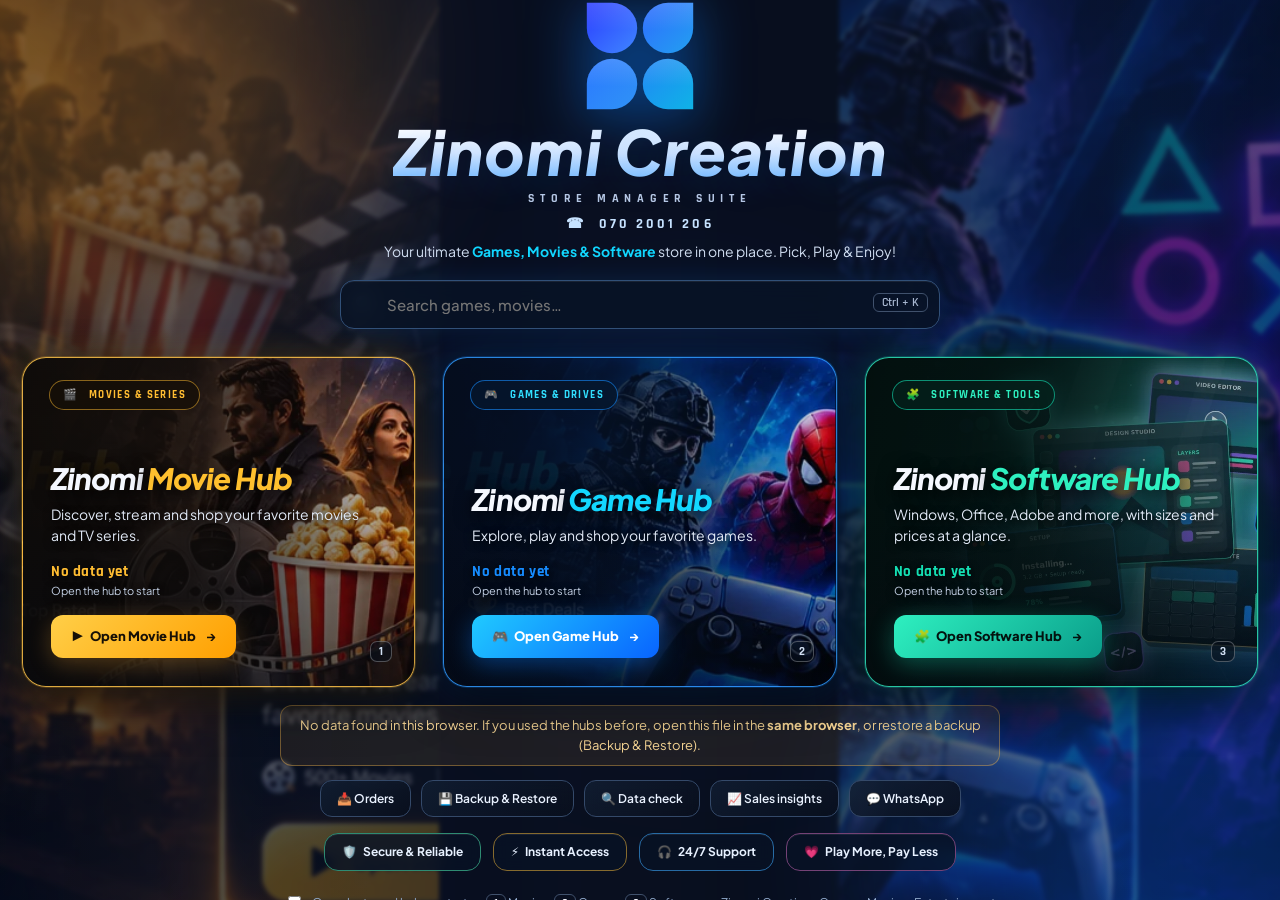
<file: index.html>
<!DOCTYPE html>
<html lang="en"><head><meta charset="UTF-8"><meta name="viewport" content="width=device-width,initial-scale=1,viewport-fit=cover">
<title>Zinomi Creation — Store Manager Suite</title>
<link href="https://fonts.googleapis.com/css2?family=Cinzel:wght@700;900&family=Plus+Jakarta+Sans:wght@400;500;600;700&family=Rajdhani:wght@600;700&display=swap" rel="stylesheet">
<link rel="icon" type="image/svg+xml" href="images/favicon.svg">


<link rel="stylesheet" href="css/launcher.css">
</head><body>
<div class="bg"><i></i><i></i><i></i></div>
<main id="home">
 <div class="top"><div class="mark"><svg class="logoSvg" viewBox="0 0 400 400" xmlns="http://www.w3.org/2000/svg" role="img" aria-label="Zinomi Creation logo"><defs><linearGradient id="hg1" x1="0" y1="0" x2="1" y2="1"><stop offset="0" stop-color="#2a3cff"/><stop offset="1" stop-color="#3f86ff"/></linearGradient><linearGradient id="hg2" x1="0" y1="0" x2="1" y2="1"><stop offset="0" stop-color="#2f6bff"/><stop offset="1" stop-color="#22a0f0"/></linearGradient><linearGradient id="hg3" x1="0" y1="0" x2="1" y2="1"><stop offset="0" stop-color="#2b78ff"/><stop offset="1" stop-color="#2f93f6"/></linearGradient><linearGradient id="hg4" x1="0" y1="0" x2="1" y2="1"><stop offset="0" stop-color="#2186f6"/><stop offset="1" stop-color="#0fb3e6"/></linearGradient><linearGradient id="hgl" x1="0" y1="0" x2="0" y2="1"><stop offset="0" stop-color="#fff" stop-opacity=".14"/><stop offset=".55" stop-color="#fff" stop-opacity="0"/></linearGradient></defs><g class="pt tl"><path d="M10 10L100.0 10A90.0 90.0 0 0 1 190 100.0A90.0 90.0 0 0 1 100.0 190A90.0 90.0 0 0 1 10 100.0Z" fill="url(#hg1)"/><path d="M10 10L100.0 10A90.0 90.0 0 0 1 190 100.0A90.0 90.0 0 0 1 100.0 190A90.0 90.0 0 0 1 10 100.0Z" fill="url(#hgl)"/></g><g class="pt tr"><path d="M390 10L390 100.0A90.0 90.0 0 0 1 300.0 190A90.0 90.0 0 0 1 210 100.0A90.0 90.0 0 0 1 300.0 10Z" fill="url(#hg2)"/><path d="M390 10L390 100.0A90.0 90.0 0 0 1 300.0 190A90.0 90.0 0 0 1 210 100.0A90.0 90.0 0 0 1 300.0 10Z" fill="url(#hgl)"/></g><g class="pt bl"><path d="M10 390L10 300.0A90.0 90.0 0 0 1 100.0 210A90.0 90.0 0 0 1 190 300.0A90.0 90.0 0 0 1 100.0 390Z" fill="url(#hg3)"/><path d="M10 390L10 300.0A90.0 90.0 0 0 1 100.0 210A90.0 90.0 0 0 1 190 300.0A90.0 90.0 0 0 1 100.0 390Z" fill="url(#hgl)"/></g><g class="pt br"><path d="M390 390L300.0 390A90.0 90.0 0 0 1 210 300.0A90.0 90.0 0 0 1 300.0 210A90.0 90.0 0 0 1 390 300.0Z" fill="url(#hg4)"/><path d="M390 390L300.0 390A90.0 90.0 0 0 1 210 300.0A90.0 90.0 0 0 1 300.0 210A90.0 90.0 0 0 1 390 300.0Z" fill="url(#hgl)"/></g></svg></div><h1>Zinomi Creation</h1><p class="tag">Store Manager Suite</p><p class="tel">☎ &nbsp;070 2001 206</p><p class="sub">Your ultimate <strong>Games, Movies &amp; Software</strong> store in one place. Pick, Play &amp; Enjoy!</p></div>
 <div class="gs"><input id="gsq" type="text" placeholder="Search games, movies…" autocomplete="off"><kbd>Ctrl + K</kbd><div class="gr" id="gsr"></div></div>
 <div class="cards">
  <button class="card m" data-app="m"><span class="pill">🎬 &nbsp; MOVIES &amp; SERIES</span><h2>Zinomi <span>Movie Hub</span></h2><p>Discover, stream and shop your favorite movies and TV series.</p><span class="live" id="liveM"></span><span class="go">▶ &nbsp; Open Movie Hub <b>→</b></span><span class="kbd">1</span></button>
  <button class="card g" data-app="g"><span class="pill">🎮 &nbsp; GAMES &amp; DRIVES</span><h2>Zinomi <span>Game Hub</span></h2><p>Explore, play and shop your favorite games.</p><span class="live" id="liveG"></span><span class="go">🎮 &nbsp; Open Game Hub <b>→</b></span><span class="kbd">2</span></button>
  <button class="card s" data-app="s"><span class="pill">🧩 &nbsp; SOFTWARE &amp; TOOLS</span><h2>Zinomi <span>Software Hub</span></h2><p>Windows, Office, Adobe and more, with sizes and prices at a glance.</p><span class="live" id="liveS"></span><span class="go">🧩 &nbsp; Open Software Hub <b>→</b></span><span class="kbd">3</span></button>
 </div>
 <div class="hint" id="hint">No data found in this browser. If you used the hubs before, open this file in the <b>same browser</b>, or restore a backup (Backup &amp; Restore).</div>
 <div class="tools"><button class="tool" id="tO">📥 Orders<span class="nb" id="nb"></span></button><button class="tool" id="tB">💾 Backup &amp; Restore</button><button class="tool" id="tD">🔍 Data check</button><button class="tool" id="tS">📈 Sales insights</button><button class="tool" id="tW">💬 WhatsApp</button></div>
 <div class="service-row"><span class="service">🛡️ &nbsp; Secure &amp; Reliable</span><span class="service">⚡ &nbsp; Instant Access</span><span class="service">🎧 &nbsp; 24/7 Support</span><span class="service">💗 &nbsp; Play More, Pay Less</span></div>
 <div class="foot"><label><input type="checkbox" id="skip"> Open last used hub on start</label><span><kbd>1</kbd> Movies &nbsp; <kbd>2</kbd> Games &nbsp; <kbd>3</kbd> Software</span><span>Zinomi Creation · Games · Movies · Entertainment</span></div>
</main>
<div id="app"></div><div id="mod"></div><div id="load"><div></div></div>
<div id="dock"><button id="dH" title="Back to menu">⌂ Menu</button><button id="dM">🎬 Movies</button><button id="dG">🎮 Games</button><button id="dS">🧩 Software</button></div>
<script src="js/launcher.js"></script>
</body></html>
</file>
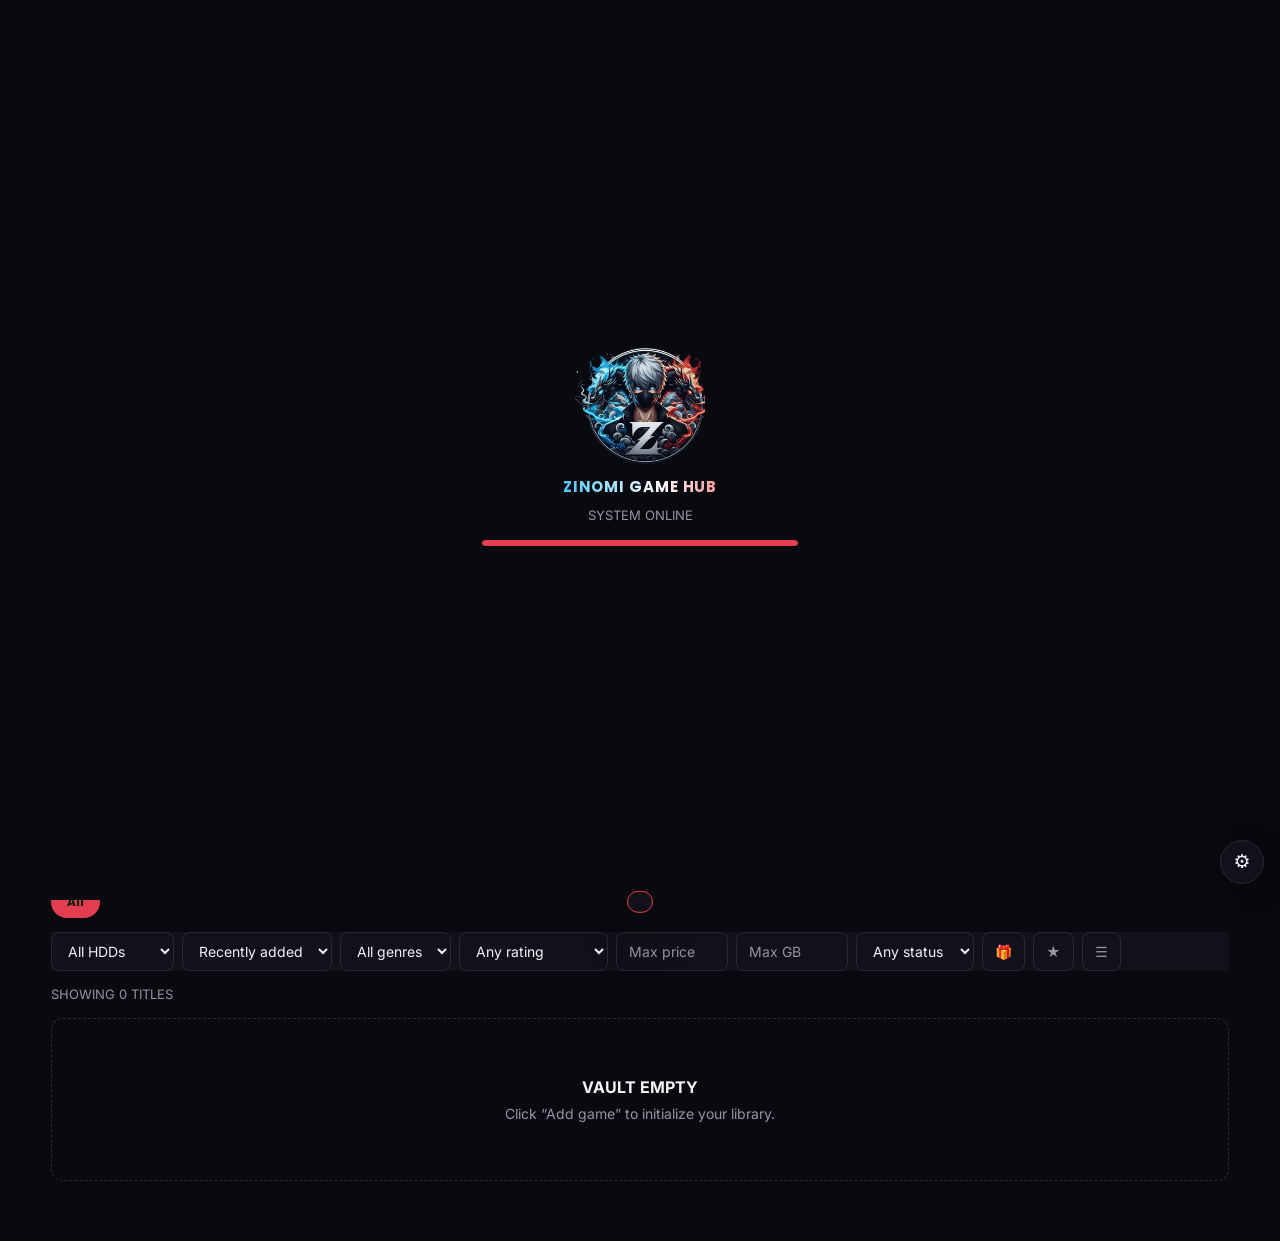
<file: games.html>
<!DOCTYPE html>
<html lang="en">
<head>
<meta charset="UTF-8">
<meta name="viewport" content="width=device-width,initial-scale=1">
<link rel="icon" type="image/svg+xml" href="images/favicon.svg">
<title>Zinomi Game Hub</title>
<link rel="preconnect" href="https://fonts.googleapis.com">
<link rel="preconnect" href="https://fonts.gstatic.com" crossorigin>
<link href="https://fonts.googleapis.com/css2?family=Inter:wght@400;500;600;700&family=Poppins:wght@500;600;700&family=Rajdhani:wght@600;700&display=swap" rel="stylesheet">


<link rel="stylesheet" href="css/games.css">
</head>
<body class="locked">
<div class="app">
<aside class="sidebar panel">
 <div class="brand">
  <div class="zlogo-wrap"><img class="zlogo" src="images/game-hub-logo.png" alt="Zinomi Game Hub logo"><div class="zname"><strong>Zinomi Game Hub</strong></div></div>
 </div>
 <nav>
  <button class="nav-btn active" data-tab="library"><span><svg viewBox="0 0 24 24"><rect x="3" y="3" width="7" height="7" rx="1"/><rect x="14" y="3" width="7" height="7" rx="1"/><rect x="3" y="14" width="7" height="7" rx="1"/><rect x="14" y="14" width="7" height="7" rx="1"/></svg></span> Library</button>
  <button class="nav-btn cart-open"><span><svg viewBox="0 0 24 24"><circle cx="9" cy="20" r="1.2"/><circle cx="18" cy="20" r="1.2"/><path d="M2 3h3l2.6 12.4a1 1 0 0 0 1 .8h8.8a1 1 0 0 0 1-.8L20 8H6"/></svg></span> My Cart <i class="cart-badge" hidden>0</i></button>
  <button class="nav-btn admin" data-tab="adding"><span><svg viewBox="0 0 24 24"><path d="M12 5v14M5 12h14"/></svg></span> Add / Edit</button>
  <button class="nav-btn admin" data-tab="drives"><span><svg viewBox="0 0 24 24"><rect x="3" y="13" width="18" height="7" rx="2"/><path d="M5 13l2-8h10l2 8M7 16.5h.01"/></svg></span> Drives</button>
  <button class="nav-btn admin" data-tab="stats"><span><svg viewBox="0 0 24 24"><path d="M4 20V10M10 20V4M16 20v-7M22 20H2"/></svg></span> Insights</button>
  <button class="nav-btn admin" data-tab="ratings"><span><svg viewBox="0 0 24 24"><path d="m12 3 2.7 5.5 6.1.9-4.4 4.3 1 6.1-5.4-2.9-5.4 2.9 1-6.1-4.4-4.3 6.1-.9z"/></svg></span> Game Ratings</button>
 </nav>
 <div class="side-title admin">Manage</div>
 <button class="nav-btn" id="clientBtn"><span><svg viewBox="0 0 24 24"><circle cx="12" cy="8" r="4"/><path d="M4 21a8 8 0 0 1 16 0"/></svg></span> <b id="clientLbl" style="font-weight:700">Client Mode</b></button>
 <button class="nav-btn admin" id="backupBtn"><span><svg viewBox="0 0 24 24"><path d="M12 4v12m-5-5 5 5 5-5M5 20h14"/></svg></span> Back up data</button>
 <button class="nav-btn admin" id="restoreBtn"><span><svg viewBox="0 0 24 24"><path d="M12 16V4m-5 5 5-5 5 5M5 20h14"/></svg></span> Restore data</button>
 <button class="nav-btn admin" id="csvBtn"><span><svg viewBox="0 0 24 24"><path d="M14 3H7a2 2 0 0 0-2 2v14a2 2 0 0 0 2 2h10a2 2 0 0 0 2-2V8z"/><path d="M14 3v5h5"/></svg></span> Export CSV</button>
 <button class="nav-btn admin" id="impBtn"><span><svg viewBox="0 0 24 24"><path d="M12 16V4m-5 5 5-5 5 5M5 20h14"/></svg></span> Import details (CSV)</button>
 <input type="file" id="impFile" accept=".csv,text/csv" hidden>
 <button class="nav-btn admin" id="catBtn"><span><svg viewBox="0 0 24 24"><circle cx="12" cy="12" r="9"/><path d="M3 12h18M12 3a14 14 0 0 1 0 18M12 3a14 14 0 0 0 0 18"/></svg></span> Export Catalog</button>
  <button class="nav-btn admin" id="pdfBtn"><span><svg viewBox="0 0 24 24"><path d="M14 3H7a2 2 0 0 0-2 2v14a2 2 0 0 0 2 2h10a2 2 0 0 0 2-2V8z"/><path d="M14 3v5h5M9 13h6M9 17h4"/></svg></span> PDF Catalog</button>
 <button class="nav-btn" id="sfxBtn"><span><svg viewBox="0 0 24 24"><path d="M4 9v6h4l5 4V5L8 9zM17 8a5 5 0 0 1 0 8"/></svg></span> Sound on</button>
 <button class="nav-btn" id="themeBtn"><span><svg viewBox="0 0 24 24"><circle cx="12" cy="12" r="9"/><path d="M12 3v18" /><path d="M12 3a9 9 0 0 1 0 18z" fill="currentColor"/></svg></span> Theme</button>
  <button class="nav-btn" id="fsBtn"><span><svg viewBox="0 0 24 24"><path d="M4 9V4h5M20 9V4h-5M4 15v5h5M20 15v5h-5"/></svg></span> Fullscreen</button>
 <button class="nav-btn admin" id="shopBtn"><span><svg viewBox="0 0 24 24"><path d="M4 9l1.5-5h13L20 9M4 9v11h16V9M4 9a2.7 2.7 0 0 0 5.3 0 2.7 2.7 0 0 0 5.4 0A2.7 2.7 0 0 0 20 9M10 20v-5h4v5"/></svg></span> Shop Settings</button>
 <button class="nav-btn admin" id="lockBtn"><span><svg viewBox="0 0 24 24"><rect x="5" y="11" width="14" height="10" rx="2"/><path d="M8 11V7a4 4 0 0 1 8 0v4"/></svg></span> Lock Hub</button>
 <button class="nav-btn admin" id="pwBtn"><span><svg viewBox="0 0 24 24"><circle cx="8" cy="15" r="4"/><path d="M11 12l9-9m-3 3 3 3"/></svg></span> Access Key</button>
 <button class="nav-btn admin" id="shrinkBtn"><span><svg viewBox="0 0 24 24"><path d="M4 7h16M10 11v6m4-6v6M6 7l1 13h10l1-13M9 7V4h6v3"/></svg></span> Free Up Space</button>
 <div class="sys admin"><b>Browser storage</b><span id="storTxt">checking…</span><div class="bar" style="margin-top:6px"><i id="storBar" style="width:2%"></i></div></div>
 <input type="file" id="importFile" accept="application/json" hidden>
 <div class="sys admin"><b><i class="pulse-dot"></i> Saved locally</b>Data stays in this browser. Back up regularly.</div>
</aside>

<main class="main">
 <header class="topbar">
  <div><h1 id="shopTitle">Zinomi Game Hub</h1><div class="sub">Your gaming library · RAWG-powered ratings</div></div>
  <div class="actions">
   <button class="btn admin" id="ratingsOpenBtn" title="Open the game ratings dashboard">⭐ Game Ratings</button>
   <button class="btn buy cart-btn cart-open" title="Open cart">Cart <i class="cart-badge" hidden>0</i></button>
   <button class="btn cyber" id="randomBtn" title="Pick a random game">Surprise me</button>
   <button class="btn primary admin" id="addBtn">Add game</button>
  </div>
 </header>
 <div id="heroTop">
  <div class="hero" id="hero" hidden></div>
  <div id="heroRowWrap" hidden><div class="row-t">Continue Playing</div><div class="hero-row" id="heroRow"></div></div>
  <div id="moreRows"></div>
 </div>
 <div class="client-banner">👋 Browse the games and tap <b>Add to cart</b> on the ones you want. When you are done, open your cart and send the order.</div>
 <section class="stats">
  <div class="stat"><b id="totalCount">0</b><span>Total games</span></div>
  <div class="stat"><b id="totalSize">0 GB</b><span>Total size</span></div>
  <div class="stat"><b id="totalValue">Rs. 0</b><span>Total value</span></div>
  <div class="stat"><b id="unassigned">0</b><span>Unassigned</span></div>
 </section>

 <section class="section active" id="library">
  <div class="toolbar">
   <input id="search" placeholder="⌕ Search title, notes, platform, HDD…  [Press /]">
   <select id="diskFilter" class="admin"></select>
   <select id="sort">
    <option value="new">Recently added</option><option value="az">Name A–Z</option><option value="za">Name Z–A</option>
    <option value="price">Price ↑</option><option value="pricedesc">Price ↓</option><option value="size">Size ↑</option><option value="sizedesc">Size ↓</option><option value="ratingdesc">RAWG rating ↓</option><option value="personaldesc">My rating ↓</option>
   </select>
   <select id="genreFilter"><option value="">All genres</option></select>
   <select id="minRatingFilter" title="Minimum RAWG rating"><option value="0">Any rating</option><option value="6">RAWG 6+</option><option value="7">RAWG 7+</option><option value="8">RAWG 8+</option><option value="9">RAWG 9+</option><option value="-1">Not rated (N/A)</option></select>
   <input id="maxPrice" class="rng" type="number" min="0" placeholder="Max price">
   <input id="maxSize" class="rng" type="number" min="0" placeholder="Max GB">
   <select id="statusFilter" class="admin"><option value="">Any status</option><option value="backlog">Backlog</option><option value="playing">Playing</option><option value="completed">Completed</option></select>
   <button class="chip w admin" id="wishOnly" title="Wishlist (not owned yet)">🎁</button>
   <button class="chip admin" id="favOnly" title="Favorites only">★</button>
   <button class="chip" id="viewBtn" title="Toggle grid / list">☰</button>
  </div>
  <div class="count" id="resultCount"></div>
  <div class="game-grid" id="gameGrid"></div>
  <div class="empty" id="empty" hidden></div>
 </section>

 <section class="section" id="sales">
  <h2 class="t">Sales log</h2>
  <p class="sub" style="margin-top:-6px;margin-bottom:14px">Orders sent from this device appear here as <b>Pending</b>. Tap ✓ once the client has paid. Only confirmed sales count in the totals.</p>
  <div class="stats" id="salesStats"></div>
  <div class="actions" style="margin-bottom:12px"><button class="btn small" id="saleAdd">+ Add sale</button><button class="btn small" id="saleCsv">Export CSV</button><button class="btn small" id="saleClear">Clear all</button></div>
  <div class="panel pad"><div id="salesList"></div></div>
 </section>

 <section class="section" id="drives">
  <h2 class="t">Storage drives</h2>
  <p class="sub" style="margin-top:-6px;margin-bottom:14px">Select a drive to filter your library. Click ✎ to set its capacity.</p>
  <div class="hdd-grid" id="hddSummary"></div>
  <div class="actions"><button class="btn small" id="addHdd">Add drive</button></div>
 </section>

 <section class="section" id="stats">
  <div class="two">
   <div class="panel pad"><h2 class="t">Largest installs</h2><div id="topSize"></div></div>
   <div class="panel pad"><h2 class="t">Highest value</h2><div id="topPrice"></div></div>
   <div class="panel pad"><h2 class="t">Games per drive</h2><div id="perHdd"></div></div>
   <div class="panel pad"><h2 class="t">Library insights</h2><div id="insights"></div></div>
  </div>
 </section>

 <section class="section" id="ratings">
  <div class="panel pad" style="margin-bottom:16px">
   <div style="display:flex;justify-content:space-between;gap:14px;align-items:center;flex-wrap:wrap">
    <div><h2 class="t" style="margin-bottom:4px">🎮 Game Ratings Intelligence</h2><div class="sub">RAWG community scores + your own personal ratings</div></div>
    <div class="actions"><button class="btn primary" id="importRatingsBtn">Import ratings for all games</button><button class="btn" id="retryRatingsBtn">Retry missing ratings</button></div>
    <label class="hint" style="display:flex;gap:8px;align-items:center;margin-top:10px;cursor:pointer"><input type="checkbox" id="autoRetryChk"> Auto-retry missing ratings in the background (up to 10 per visit, each game at most once a week)</label>
   </div>
   <div class="hint" id="ratingProgress" aria-live="polite">Connect your Supabase function below to begin.</div>
   <div class="bar" style="margin-top:10px"><i id="ratingProgressBar" style="width:0%"></i></div>
  </div>
  <div class="two" style="margin-bottom:16px">
   <div class="panel pad"><div class="sub">Games in library</div><div id="ratingTotal" style="font-size:27px;font-weight:700">0</div></div>
   <div class="panel pad"><div class="sub">Games with RAWG ratings</div><div id="ratingRated" style="font-size:27px;font-weight:700">0</div></div>
   <div class="panel pad"><div class="sub">Average RAWG score / 10</div><div id="ratingAverage" style="font-size:27px;font-weight:700;color:#e5ad58">—</div></div>
   <div class="panel pad"><div class="sub">Average of your ratings / 10</div><div id="personalAverage" style="font-size:27px;font-weight:700;color:#e5ad58">—</div></div>
  </div>
  <div class="two">
   <div class="panel pad"><h2 class="t">🏆 Top 10 highest-rated games</h2><div id="topRatedGames"></div></div>
   <div class="panel pad"><h2 class="t">🎭 Genre statistics</h2><div id="ratingGenreStats"></div></div>
  </div>
  <div class="panel pad" style="margin-top:16px">
   <h2 class="t">API connection settings</h2>
   <label>Supabase Edge Function URL</label>
   <input id="ratingEndpoint" value="https://prhfkwwijhczdeybmvar.supabase.co/functions/v1/dynamic-action" spellcheck="false">
   <label style="margin-top:12px">Supabase Publishable Key</label>
   <input id="ratingPublicKey" type="password" autocomplete="off" placeholder="Paste your sb_publishable_… key">
   <div class="hint">Use your Supabase Publishable key only. Never paste a service_role key or RAWG API key here. The RAWG key stays in Supabase Secrets.</div>
   <div class="actions" style="margin-top:12px"><button class="btn primary" id="saveRatingConfig">Save connection</button><button class="btn" id="testRatingConnection">Test connection</button></div>
   <div class="hint" id="ratingConfigStatus" aria-live="polite"></div>
  </div>
 </section>

 <section class="section" id="adding">
  <div class="formbox panel">
   <h2 id="formTitle" style="font-size:20px;font-weight:650;margin:0 0 4px">Add a game</h2>
   <p class="sub" style="margin:0 0 18px">Add the game details and choose a storage drive.</p>
   <form id="gameForm">
    <div class="fg">
     <div class="full">
      <label>Game title *</label>
      <div style="display:flex;gap:8px">
       <input id="gameName" required maxlength="100" placeholder="Cyberpunk 2077">
       <button type="button" class="btn small" id="autoCoverBtn" title="Search cover art online">Find cover</button>
      </div>
      <div class="hint warn" id="dupHint" hidden></div>
     </div>
     <div class="full">
      <label>Poster Image URL</label>
      <input id="gameImageUrl" type="url" maxlength="1000" placeholder="https://example.com/poster.jpg">
      <div class="hint">Optional: Link directly to a high-quality game poster image (e.g., from IGDB or Steam). Overrides the local upload if provided.</div>
     </div>
     <div><label>Price (Rs.)</label><input id="gamePrice" type="number" min="0" step="0.01" placeholder="4500"></div>
     <div><label>Sale price (Rs., optional)</label><input id="gameSale" type="number" min="0" step="0.01" placeholder="Discount price"></div>
     <div><label>Install size (GB)</label><input id="gameSize" type="number" min="0" step="0.01" placeholder="105"></div>
     <div><label>Hard disk slot</label><select id="gameDisk"></select><div class="hint" id="spaceHint"></div></div>
     <div><label>Platform</label><input id="gamePlat" maxlength="20" placeholder="PC, PS5, Switch…" list="plats"></div>
     <div><label>Play status</label><select id="gameStatus"><option value="">No status</option><option value="backlog">Backlog</option><option value="playing">Playing</option><option value="completed">Completed</option></select></div>
     <div><label>&nbsp;</label><label style="display:flex;gap:8px;align-items:center;letter-spacing:0;font-size:14px;color:var(--text);padding-top:8px;font-family:var(--font-ui)"><input type="checkbox" id="gameWish" style="width:auto"> 🎁 Wishlist (not owned yet)</label></div>
     <div class="full"><label>Home page rows</label><div style="display:flex;gap:22px;flex-wrap:wrap;padding-top:6px"><label style="display:flex;gap:8px;align-items:center;letter-spacing:0;font-size:14px;color:var(--text);font-family:var(--font-ui)"><input type="checkbox" id="gamePopular" style="width:auto"> ⭐ Show in Popular Games (hero)</label><label style="display:flex;gap:8px;align-items:center;letter-spacing:0;font-size:14px;color:var(--text);font-family:var(--font-ui)"><input type="checkbox" id="gameIsNew" style="width:auto" checked> 🔥 Show in New Arrivals</label></div></div>
     <div class="full"><label>Cover image</label>
      <input id="gameImage" type="file" accept="image/*" hidden>
      <div class="preview" id="preview">Click, drop or paste cover art</div>
      <div class="hint">Auto-compressed (WebP, 480px) to save browser storage.</div></div>
     <div class="full dm-sep" style="margin-top:6px">Game details (shown when a client opens the game)</div>
     <div><label>Genre</label><input id="gameGenre" maxlength="60" placeholder="Action RPG, Racing…"></div>
     <div><label>Release year</label><input id="gameYear" type="number" min="1970" max="2100" placeholder="2020"></div>
     <div><label>My personal rating (0–10)</label><input id="gamePersonalRating" type="number" min="0" max="10" step="0.5" placeholder="e.g. 9.5"></div>
     <div class="full"><label>Description</label><textarea id="gameDesc" maxlength="800" rows="3" placeholder="Short info about the game for your client…"></textarea></div>
     <div class="dm-sep">Minimum system requirements</div><div><label>OS</label><input id="rqMinOS" maxlength="80" placeholder="Windows 10 64-bit"></div><div><label>Processor</label><input id="rqMinCPU" maxlength="80" placeholder="Intel Core i5-3570K"></div><div><label>Memory (RAM)</label><input id="rqMinRAM" maxlength="80" placeholder="8 GB"></div><div><label>Graphics card</label><input id="rqMinGPU" maxlength="80" placeholder="GTX 780 / 3 GB"></div>
     <div class="full"><label>Notes</label><textarea id="gameNote" maxlength="500" rows="3" placeholder="Edition, DLCs, mods, save location…"></textarea></div>
    </div>
    <div class="fa"><button class="btn primary" type="submit" id="saveBtn">Save game</button><button class="btn" type="button" id="clearBtn">Reset</button></div>
   </form>
   <datalist id="plats"><option>PC<option>PS5<option>PS4<option>Xbox<option>Switch<option>Steam Deck</datalist>
  </div>
 </section>
</main>
</div>


<!-- GAME DETAIL MODAL -->
<div id="detailModal"><div class="dm-box" id="dmBox"></div></div>

<!-- CART DRAWER -->
<div id="cartOverlay"></div>
<aside id="cartDrawer" aria-label="Shopping cart">
 <div class="cd-head"><h3>Your cart</h3><button class="btn small" id="cartClose">Close</button></div>
 <div class="cd-items" id="cartItems"></div>
 <div class="cd-foot" id="cartFoot">
  <div class="cd-sum">
   <div>Games<b id="cSumCount">0</b></div>
   <div>Total size<b id="cSumSize">0 GB</b></div>
   <div class="tot">Total price<b id="cSumPrice">Rs. 0</b></div>
  </div>
  <input id="cName" placeholder="Your name (optional)" maxlength="60">
  <textarea id="cNote" rows="2" maxlength="300" placeholder="Message for the shop (optional)"></textarea>
  <div class="cd-btns">
   <button class="btn wa" id="cWa">Send order on WhatsApp</button>
   <button class="btn" id="cCopy">Copy list</button>
   <button class="btn" id="cDl">Save list</button>
   <button class="btn red" id="cClear" style="grid-column:1/-1">Empty cart</button>
  </div>
 </div>
</aside>

<!-- RANDOM GAME ROULETTE MODAL -->
<div id="rouletteModal">
 <div class="rm-box">
  <div class="rm-title">How about this one?</div>
  <div class="rm-card">
   <div class="rm-cover" id="rmCover">🎮</div>
   <div class="rm-name" id="rmName">---</div>
   <div class="rm-meta" id="rmMeta">---</div>
  </div>
  <div style="display:flex;gap:10px;justify-content:center">
   <button class="btn cyber" id="rmSpinAgain">Pick another</button>
   <button class="btn buy" id="rmCart">Add to cart</button>
   <button class="btn primary" id="rmClose">Close</button>
  </div>
 </div>
</div>

<canvas id="fx" style="position:fixed;inset:0;pointer-events:none;z-index:99"></canvas>
<div id="gate">
 <div class="gbox" id="gbox" hidden style="display:none">
  <div class="logo big">Z</div><h1>Zinomi Game Hub</h1><div class="sub" id="gSub"></div>
  <input id="pw" type="password" placeholder="••••••••" autocomplete="off">
  <input id="pw2" type="password" placeholder="Confirm key" autocomplete="off" hidden>
  <div class="hint warn" id="gErr" style="min-height:18px"></div>
  <button class="btn primary" id="gBtn" style="width:100%;margin-top:8px"></button>
  <div class="gl"><a id="showPw">Show</a><a id="forgot">Reset Key?</a></div>
 </div>
 <div class="boot" id="boot" hidden><div class="zlogo-wrap big"><img class="zlogo" src="images/game-hub-logo.png" alt="Zinomi Game Hub logo"><div class="zname"><strong>Zinomi Game Hub</strong></div></div><div id="bootMsg"></div><div class="bar"><i id="bootBar"></i></div></div>
</div>
<div id="toast"><span id="toastMsg"></span><button id="undoBtn" hidden>UNDO</button></div>



















<!-- ZX-UPGRADE -->


<!-- ZX-LOGO --><!-- ZN-NEON --><link href="https://fonts.googleapis.com/css2?family=Rajdhani:wght@600;700&display=swap" rel="stylesheet">

<script src="js/games.js"></script>
</body>
</html>
</file>
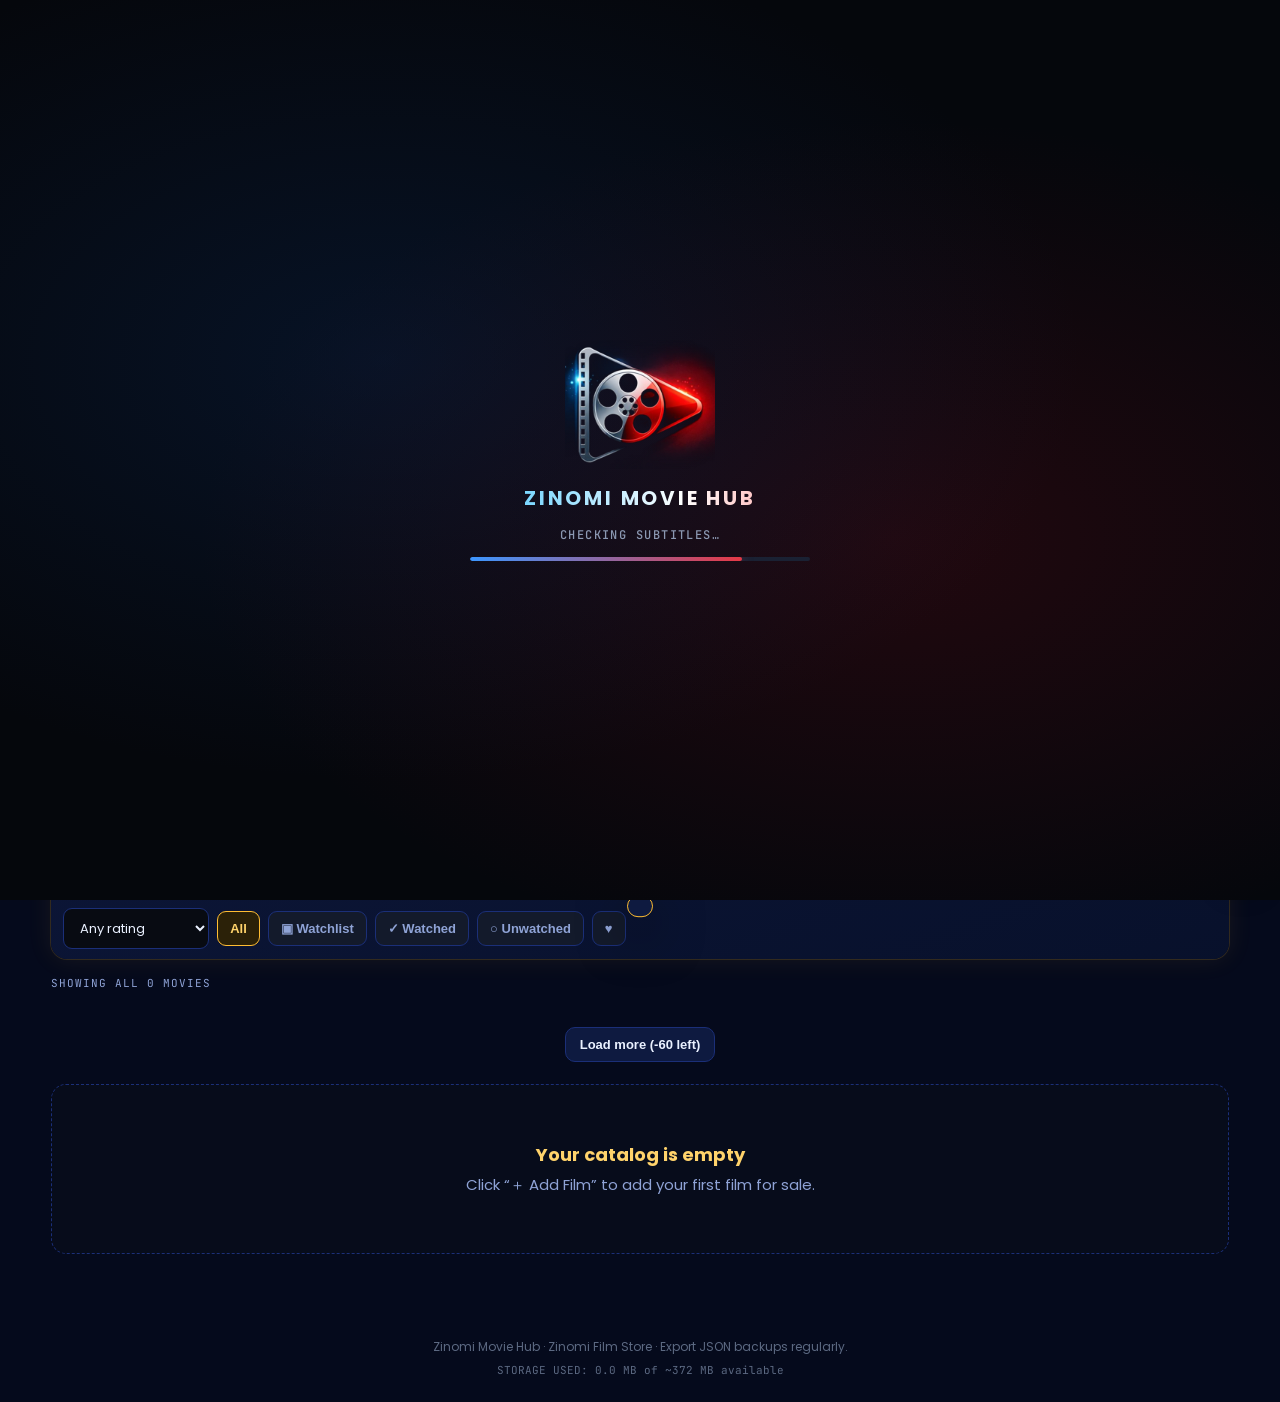
<file: movies.html>
<!DOCTYPE html>
<html lang="en">
<head>
<meta charset="UTF-8">
<meta name="viewport" content="width=device-width, initial-scale=1.0">
<link rel="icon" type="image/svg+xml" href="images/favicon.svg">
<title>Zinomi Movie Hub // Film Store Manager</title>
<link rel="preconnect" href="https://fonts.googleapis.com">
<link rel="preconnect" href="https://fonts.gstatic.com" crossorigin>
<link href="https://fonts.googleapis.com/css2?family=Poppins:wght@400;500;600;700&family=Cinzel:wght@700;900&family=JetBrains+Mono:wght@500;700&family=Plus+Jakarta+Sans:wght@400;500;600;700;800&display=swap" rel="stylesheet">




<link rel="stylesheet" href="css/movies.css">
</head>
<body>
<div id="zSplash" role="status" aria-live="polite"><div class="zs-box"><img class="zs-logo" src="images/movie-hub-logo.png" alt="Zinomi Movie Hub"><div class="zs-name">ZINOMI MOVIE HUB</div><div class="zs-msg" id="zsMsg">STARTING PROJECTOR…</div><div class="zs-bar"><i id="zsBar"></i></div></div></div>


<aside class="side">
 <div class="logo zl"><img class="zlogo" src="images/movie-hub-logo.png" alt="Zinomi Movie Hub logo"></div>
 <button data-go="library" class="on" title="Home"><svg viewBox="0 0 24 24"><path d="M3 11l9-8 9 8v10H3z"/></svg></button>
 <button data-go="library" title="Catalog"><svg viewBox="0 0 24 24"><circle cx="12" cy="12" r="9"/><path d="M15.5 8.5l-2 5-5 2 2-5z"/></svg></button>
 <button class="adm" data-go="add" title="Add film"><svg viewBox="0 0 24 24"><rect x="4" y="4" width="16" height="16" rx="3"/><path d="M12 8v8M8 12h8"/></svg></button>
 <button class="adm" data-go="notes" title="Notes"><svg viewBox="0 0 24 24"><path d="M6 3h12v18l-6-4-6 4z"/></svg></button>
 <button data-mode="series" title="TV Series"><svg viewBox="0 0 24 24"><rect x="3" y="6" width="18" height="12" rx="2"/><path d="M8 21h8M12 18v3M9 3l3 3 3-3"/></svg></button>
 <div class="sp"></div>
 <button class="adm" id="sideBackup" title="Backup"><svg viewBox="0 0 24 24"><path d="M12 3v12M7 10l5 5 5-5M5 21h14"/></svg></button>
</aside>
<header>
 <div class="brand"><div class="logo zl"><img class="zlogo" src="images/movie-hub-logo.png" alt="Zinomi Movie Hub logo"></div><div><h1 class="wordmark"><span class="z1">Zinomi</span> <span class="z2">Movie Hub</span></h1><div class="sub">FILM STORE</div></div></div>
 <nav class="topnav">
  <button class="tab active" data-tab="library" data-mode="movie">Movies</button>
  <button class="tab" data-tab="library" data-mode="series">TV Series</button>
  <button class="tab adm" data-tab="add">Add Film</button>
  <button class="tab adm" data-tab="notes">Notes &amp; Orders</button>
 </nav>
 <div class="header-actions">
  <button class="btn" id="adminBtn">🔒 Admin</button>
  <button class="btn adm" id="publishBtn" title="Download films.json for your live site">⬆ Publish</button>
  <button class="btn adm" id="settingsBtn">⚙ Settings</button>
  <button class="btn cinema adm" id="exportCsvBtn" title="Download price list as CSV">Price List (CSV)</button>
  <button class="btn cinema adm" id="pdfCatBtn" title="Customer catalogue with IMDb ratings. Print it or save as PDF">PDF Catalogue</button>
  <button class="btn adm" id="reportBtn">📊 Report</button>
   <button class="btn adm" id="backupBtn">Backup</button>
  <button class="btn adm" id="restoreBtn">Restore</button>
  <input type="file" id="restoreFile" accept=".json,application/json" hidden>
  <button class="btn primary adm" id="quickAdd">＋ Add Film</button>
 </div>
</header>

<main>
<div id="homeTop">
 <section id="hero">
  <div class="bg" id="heroBg"></div>
  <div class="hero-text">
   <span class="live">● Now Showing</span>
   <h2 id="heroTitle">Welcome to Zinomi</h2>
   <div class="hero-meta" id="heroMeta"></div>
   <div class="season-chips" id="heroSeasons"></div>
   <div class="hero-desc" id="heroDesc">Add your first film to see it featured here.</div>
   <div class="hero-btns"><button class="btn primary" id="heroTrailer">Trailer</button><button class="btn adm" id="heroPopBtn">⭐ Popular</button><button class="btn wa" id="heroBuy">💬 Buy</button><button class="btn plus adm" id="heroAdd" title="Add film">+</button></div>
  </div>
  <div class="hero-poster" id="heroPoster">🎬</div>
  <div class="arrows"><button id="heroPrev">‹</button><button id="heroNext">›</button></div>
 </section>
 <div id="bundleBar" hidden></div>
 <div class="pop" id="popRow" hidden style="display:none"></div>
 <div id="moreRows"></div>
</div>
 <section class="stats adm">
  <div class="stat"><b id="movieCount">0</b><span>TOTAL FILMS</span></div>
  <div class="stat"><b id="watchedCount">0</b><span>AVAILABLE</span></div>
  <div class="stat"><b id="watchlistCount">0</b><span>SOLD</span></div>
  <div class="stat"><b id="noteCount">0</b><span>REVENUE (SOLD)</span></div>
 </section>


 <section class="panel active" id="library">
  <div class="toolbar">
   <input class="search" id="search" placeholder="⌕ Search title, genre, language, quality, year…">
   <div class="filters">
    <select id="genreFilter"><option value="">All genres</option></select>
    <select id="langFilter"><option value="">All languages</option></select>
    <button class="chip adm" id="selModeBtn" title="Select several movies to edit together">☑ Select</button>
     <button class="chip" id="subOnlyChip" title="Show only movies with Sinhala subtitles">✔ Sinhala Sub only</button>
     <button class="chip adm" id="unkChip" title="Show movies whose Sinhala sub is not checked yet">❔ Not checked (0)</button>
     <select id="subFilter">
      <option value="">All subtitles</option>
      <option value="yes">✔ With Sinhala Sub</option><option value="no">✖ No Sinhala Sub</option><option value="unk">? Not checked</option>
     </select>
     <select id="statusFilter">
     <option value="">All status</option>
     <option value="available">Available</option><option value="reserved">Reserved</option><option value="sold">Sold</option>
    </select>
    <select id="sort">
     <option value="new">Recently added</option>
     <option value="az">Title A–Z</option>
     <option value="za">Title Z–A</option>
     <option value="year">Year: newest</option>
     <option value="pl">Price: low → high</option><option value="ph">Price: high → low</option>
     <option value="rating">IMDb rating: high → low</option>
    </select>
    <select id="minRatingFilter" title="Filter by IMDb rating"><option value="">Any rating</option><option value="6">IMDb 6+</option><option value="7">IMDb 7+</option><option value="8">IMDb 8+</option><option value="na">Not rated (N/A)</option></select>
    <button class="chip fav" id="favFilter" title="Favorites only">♥</button>
   </div>
  </div>
  <div class="count-bar" id="countBar"></div>
  <div class="grid" id="movieGrid"></div>
  <div style="text-align:center;margin:22px 0"><button class="btn" id="moreBtn" hidden>Load more</button></div>
  <div class="empty" id="emptyLibrary" hidden><b>Your catalog is empty</b>Click “＋ Add Film” to add your first film for sale.</div>
 </section>

 <section class="panel" id="add">
  <div class="form-wrap">
   <h2 id="formHeading" style="font-family:var(--font-display);margin:0 0 4px">Add a Movie</h2>
   <p style="color:var(--muted);font-size:13px;margin:0 0 20px">Add film details, price, quality and poster. Everything is stored in your browser.</p>
   <form id="movieForm">
    <input type="hidden" id="movieId">
    <div class="form-grid">
     <div class="field"><label for="itemType">TYPE</label><select id="itemType"><option value="movie">🎬 Movie</option><option value="series">📺 TV Series</option></select></div>
     <div class="field full" id="seriesFields" style="display:none"><label>SEASONS &amp; COMPLETED EPISODES</label><div id="seasonRows"></div><div><button type="button" class="btn small" id="addSeasonBtn">＋ Add Season</button></div></div>
     <div class="field">
      <label for="movieName">MOVIE TITLE *</label>
      <div style="display:flex;gap:8px">
       <input id="movieName" required maxlength="180" placeholder="e.g. Dune: Part Two"><div id="dupWarn" hidden style="color:#f0b429;font:600 12px var(--font-sans);margin-top:5px"></div>
       <button type="button" class="btn small" id="findPosterBtn" title="Search poster image on Google">🔍 Poster</button>
       <button type="button" class="btn small primary" id="autoFillBtn" title="Auto-fill poster, genre, synopsis, trailer">✨ Auto-fill</button>
      </div>
     </div>
     <div class="field"><label for="movieYear">RELEASE YEAR</label><input id="movieYear" type="number" min="1888" max="2100" placeholder="e.g. 2025"></div>
     <div class="field"><label for="movieGenre">GENRE</label><input id="movieGenre" maxlength="60" placeholder="Sci-Fi, Thriller, Drama…" list="genreHints"></div>
     <div class="field"><label for="movieLanguage">LANGUAGE</label><input id="movieLanguage" maxlength="60" placeholder="English, Sinhala, Malayalam…" list="langHints"></div>
     <div class="field">
      <label for="movieStatus">SALE STATUS</label>
      <select id="movieStatus">
       <option value="available">🟢 Available</option><option value="reserved">🟡 Reserved</option>
       <option value="sold">🔴 Sold</option>
      </select>
     </div>
     <div class="field"><label for="moviePrice">PRICE (Rs.)</label><input id="moviePrice" type="number" min="0" step="any" placeholder="e.g. 250"><div style="display:flex;gap:6px;margin-top:6px;flex-wrap:wrap"><button type="button" class="btn small" data-price="150">150</button><button type="button" class="btn small" data-price="250">250</button><button type="button" class="btn small" data-price="350">350</button><button type="button" class="btn small" data-price="500">500</button></div></div>
     <div class="field"><label for="salePrice">SALE PRICE (Rs., OPTIONAL)</label><input id="salePrice" type="number" min="0" step="any" placeholder="Discount price"></div>
     <div class="field"><label for="movieQuality">QUALITY</label><input id="movieQuality" list="qHints" maxlength="30" placeholder="4K, 1080p, 720p…"></div>
     <div class="field"><label for="movieSinSub">SINHALA SUBTITLES</label><select id="movieSinSub"><option value="">❔ Not checked</option><option value="yes">✔ With Sinhala Sub</option><option value="no">✖ No Sinhala Sub</option></select></div>
     <div class="field"><label for="movieSize">FILE SIZE (GB)</label><input id="movieSize" type="number" min="0" step="any" placeholder="e.g. 2.4"></div>
     <div class="field full"><label for="posterUrl">POSTER IMAGE URL (OPTIONAL)</label><input id="posterUrl" type="url" placeholder="https://example.com/poster.jpg"></div>
     <div class="field full">
      <label>OR UPLOAD / DRAG / PASTE POSTER IMAGE</label>
      <div class="preview-box">
       <div class="preview" id="posterPreview" title="Click to choose file">Click / Drop<br>Poster</div>
       <div style="flex:1">
        <input id="posterFile" type="file" accept="image/*" style="margin-bottom:6px">
        <small style="color:var(--muted);display:block">Uploaded posters are auto-compressed so you can store 1,000+ movies smoothly. You can also press <b>Ctrl+V</b> anywhere on this form to paste a copied image.</small>
       </div>
      </div>
     </div>
     <div class="field full"><label for="trailerUrl">TRAILER YOUTUBE LINK (OPTIONAL)</label><div style="display:flex;gap:8px"><input id="trailerUrl" placeholder="https://youtu.be/xxxxxxxxxxx"><button type="button" class="btn small" id="findTrailerBtn">🔍 Find Trailer</button></div></div>
     <div class="field full"><label>HOME PAGE ROWS</label><div style="display:flex;gap:22px;flex-wrap:wrap;font-size:13px"><label style="color:var(--text);font-family:var(--font-sans);font-weight:500;letter-spacing:0"><input type="checkbox" id="moviePopular" style="width:auto"> ⭐ Show in Popular Movies</label><label hidden style="display:none"><input type="checkbox" id="movieIsNew" style="width:auto" checked></label></div></div>
     <div class="field full"><label for="movieDescription">SYNOPSIS / SELLING NOTES</label><textarea id="movieDescription" placeholder="Plot summary, video quality (4K/1080p), subtitle notes, or personal review…"></textarea></div>
    </div>
    <div class="form-actions">
     <button class="btn primary" type="submit" id="saveMovie">Save Movie</button>
     <button class="btn" type="button" id="clearForm">Clear Form</button>
     <button class="btn" type="button" id="cancelEdit" hidden>Cancel Edit</button>
    </div>
   </form>
   <datalist id="qHints"><option>4K<option>1080p<option>720p<option>480p<option>DVD<option>CAM</datalist>
   <datalist id="genreHints"><option>Action<option>Sci-Fi<option>Thriller<option>Drama<option>Comedy<option>Horror<option>Romance<option>Animation<option>Documentary</datalist>
   <datalist id="langHints"><option>English<option>Sinhala<option>Malayalam<option>Tamil<option>Hindi<option>Korean<option>Japanese</datalist>
  </div>
 </section>

<section class="panel" id="zxSales">
  <div style="display:flex;justify-content:space-between;align-items:center;gap:10px;flex-wrap:wrap;margin-bottom:14px">
   <h2 style="font-family:var(--font-display);margin:0;font-size:18px">Sales</h2>
   <button class="btn small" id="zsCsv">Export CSV</button>
  </div>
  <div id="zsStats"></div>
  <h3 class="zs-h">Sold titles</h3><div id="zsSold"></div>
  <h3 class="zs-h">Orders sent from this device <small>(tap ✓ when delivered)</small></h3><div id="zsOrders"></div>
 </section>

 <section class="panel" id="notes">
  <div class="notes-layout">
   <div class="note-list">
    <div style="display:flex;justify-content:space-between;align-items:center;margin-bottom:14px">
     <h2 style="font-family:var(--font-display);margin:0;font-size:17px">Your Notes</h2>
     <button class="btn primary small" id="newNote">＋ New</button>
    </div>
    <div id="notesList"></div>
   </div>
   <div class="note-editor">
    <h2 style="font-family:var(--font-display);margin:0;font-size:17px">Note Editor</h2>
    <input id="noteTitle" placeholder="Note title (e.g. Weekend Watchlist, Oscar Winners…)">
    <textarea id="noteBody" placeholder="Write movie recommendations, director lists, subtitle reminders, or cinema thoughts…"></textarea>
    <div class="form-actions">
     <button class="btn primary" id="saveNote">Save Note</button>
     <button class="btn danger" id="deleteNote">Delete</button>
    </div>
   </div>
  </div>
 </section>
</main>

<!-- DETAILS & TONIGHT'S FEATURE MODAL -->
<div class="modal-backdrop" id="movieModal">
 <div class="modal-card">
  <div class="modal-poster" id="modalPoster">🎬</div>
  <div class="modal-body">
   <div class="modal-tag" id="modalTag">FILM DETAILS</div>
   <h2 class="modal-title" id="modalTitle">Movie Title</h2>
   <div class="modal-meta" id="modalMeta">2025 · Action · English</div>
   <div class="modal-desc" id="modalDesc">No description added.</div>
   <div id="modalSeasons"></div>
   <div class="modal-actions">
    <button class="btn wa" id="modalBuyBtn">💬 Buy on WhatsApp</button>
    <button class="btn adm" id="modalPopBtn">⭐ Popular</button>
    <button class="btn adm" id="modalNewBtn" hidden style="display:none">🔥 New Arrival</button>
    <button class="btn" id="modalCartBtn">🛒 Add to Cart</button>
    <button class="btn adm" id="modalShareBtn">🖼 Share Image</button>
    <button class="btn primary" id="modalTrailerBtn">▶ Trailer</button>
    <button class="btn adm" id="modalToggleStatus">✔ Mark Watched</button>
    <button class="btn adm" id="modalEditBtn">✏️ Edit</button>
    <button class="btn adm" id="modalCopyBtn">📋 Copy Listing</button>
    <button class="btn" id="modalCloseBtn">Close</button>
   </div>
  </div>
 </div>
</div>

<div class="modal-backdrop" id="trailerModal"><div class="tr-card">
 <div class="tr-bar"><b id="trTitle">Trailer</b><span><a class="btn small" id="trYt" target="_blank" rel="noopener">Open on YouTube ↗</a> <button class="btn small" id="trClose">✕ Close</button></span></div>
 <iframe id="trFrame" allow="autoplay; encrypted-media; fullscreen; picture-in-picture" allowfullscreen></iframe>
</div></div>
<button id="cartFab" hidden>🛒 <span id="cartN">0</span></button>
<div class="modal-backdrop" id="cartModal"><div class="tr-card" style="max-width:520px">
 <div class="tr-bar"><b>🛒 Your Cart</b><button class="btn small" id="cartClose">✕ Close</button></div>
 <div id="cartList"></div>
 <div id="cartTotal" style="font:700 16px var(--font-sans);margin:12px 4px;color:var(--gold-bright)"></div>
 <div style="display:flex;gap:8px"><button class="btn wa" id="cartSend" style="flex:1;justify-content:center;padding:12px">💬 Send Order on WhatsApp</button><button class="btn" id="cartClear">Clear</button></div>
</div></div>
<div class="modal-backdrop" id="setModal"><div class="tr-card" style="max-width:520px">
 <div class="tr-bar"><b>⚙ Shop Settings</b></div>
 <div class="form-grid" style="grid-template-columns:1fr;padding:4px">
  <div class="field"><label>WHATSAPP NUMBER (with country code)</label><input id="setWA" placeholder="0771234567 or 94771234567"></div>
  <div class="field"><label>BUNDLE / OFFER BANNER (shown on home)</label><input id="setBundle" placeholder="e.g. 🔥 Any 3 films for Rs. 500!"></div>
  <div class="field"><label>TMDB API KEY (for ✨ Auto-fill, free at themoviedb.org)</label><input id="setTmdb" placeholder="paste your key"></div>
  <div class="field"><label>NEW ADMIN PIN (leave empty to keep)</label><input id="setPin" type="password" placeholder="4+ characters"></div>
 </div>
 <div class="form-actions" style="padding:4px"><button class="btn primary" id="setSave">Save</button><button class="btn" id="setCancel">Cancel</button></div>
</div></div>
<div class="modal-backdrop" id="repModal"><div class="tr-card" style="max-width:560px">
 <div class="tr-bar"><b>📊 Sales Report</b></div>
 <div id="repBody" style="padding:6px 4px;font-size:14px"></div>
 <div class="form-actions" style="padding:4px"><button class="btn" id="repClose">Close</button></div>
</div></div>
<div id="selBar" class="adm" hidden>
 <b id="selCount" style="font-size:13px">0 selected</b>
 <button class="btn small" id="selAll">All shown</button>
 <button class="btn small primary" id="selYes">✔ Sinhala Sub</button>
 <button class="btn small danger" id="selNo">✖ No Sub</button>
 <button class="btn small" id="selUnk">❔ Not checked</button>
 <button class="btn small" id="selDone">Done</button>
</div>
<footer class="adm">Zinomi Movie Hub · Zinomi Film Store · Export JSON backups regularly.<div id="storageInfo" style="margin-top:6px;font-family:var(--font-mono);font-size:11px"></div></footer>
<div class="toast" id="toast"></div>






















<!-- ZX-UPGRADE -->


<!-- ZN-NEON --><link href="https://fonts.googleapis.com/css2?family=Rajdhani:wght@600;700&display=swap" rel="stylesheet">

<script src="js/movies.js"></script>
</body>
</html>
</file>
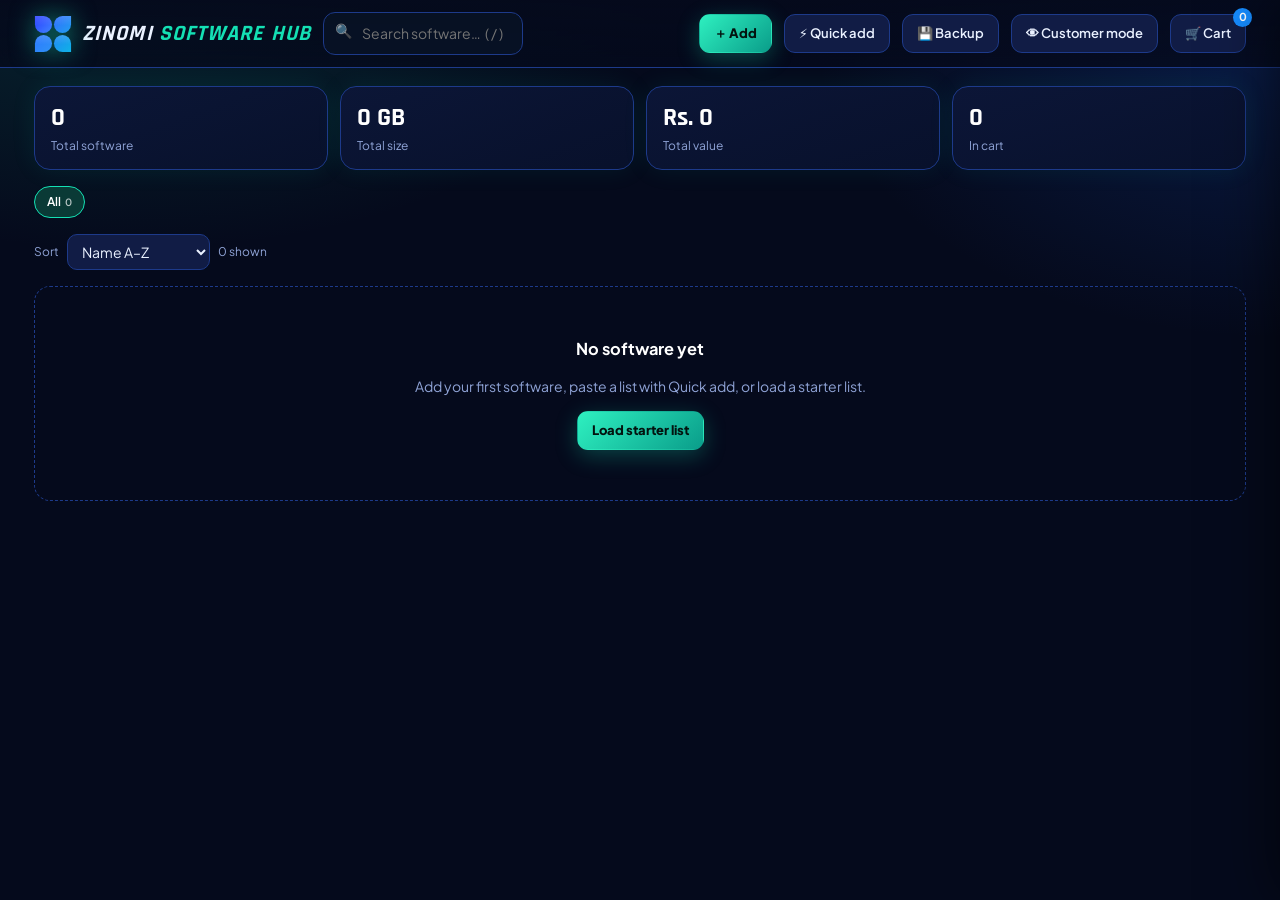
<file: software.html>
<!DOCTYPE html><html lang="en"><head><meta charset="UTF-8"><meta name="viewport" content="width=device-width,initial-scale=1">
<title>Zinomi Software Hub</title>
<link rel="icon" type="image/svg+xml" href="images/favicon.svg">
<link href="https://fonts.googleapis.com/css2?family=Plus+Jakarta+Sans:wght@400;500;600;700;800&family=Rajdhani:wght@600;700&display=swap" rel="stylesheet">
<link rel="stylesheet" href="css/software.css">
</head><body>
<header><div class="brand"><svg viewBox="0 0 400 400" xmlns="http://www.w3.org/2000/svg"><defs><linearGradient id="sg1" x1="0" y1="0" x2="1" y2="1"><stop offset="0" stop-color="#2a3cff"/><stop offset="1" stop-color="#3f86ff"/></linearGradient><linearGradient id="sg2" x1="0" y1="0" x2="1" y2="1"><stop offset="0" stop-color="#2f6bff"/><stop offset="1" stop-color="#22a0f0"/></linearGradient><linearGradient id="sg3" x1="0" y1="0" x2="1" y2="1"><stop offset="0" stop-color="#2b78ff"/><stop offset="1" stop-color="#2f93f6"/></linearGradient><linearGradient id="sg4" x1="0" y1="0" x2="1" y2="1"><stop offset="0" stop-color="#2186f6"/><stop offset="1" stop-color="#0fb3e6"/></linearGradient><linearGradient id="sgl" x1="0" y1="0" x2="0" y2="1"><stop offset="0" stop-color="#fff" stop-opacity=".14"/><stop offset=".55" stop-color="#fff" stop-opacity="0"/></linearGradient></defs><g class="pt tl"><path d="M10 10L100.0 10A90.0 90.0 0 0 1 190 100.0A90.0 90.0 0 0 1 100.0 190A90.0 90.0 0 0 1 10 100.0Z" fill="url(#sg1)"/><path d="M10 10L100.0 10A90.0 90.0 0 0 1 190 100.0A90.0 90.0 0 0 1 100.0 190A90.0 90.0 0 0 1 10 100.0Z" fill="url(#sgl)"/></g><g class="pt tr"><path d="M390 10L390 100.0A90.0 90.0 0 0 1 300.0 190A90.0 90.0 0 0 1 210 100.0A90.0 90.0 0 0 1 300.0 10Z" fill="url(#sg2)"/><path d="M390 10L390 100.0A90.0 90.0 0 0 1 300.0 190A90.0 90.0 0 0 1 210 100.0A90.0 90.0 0 0 1 300.0 10Z" fill="url(#sgl)"/></g><g class="pt bl"><path d="M10 390L10 300.0A90.0 90.0 0 0 1 100.0 210A90.0 90.0 0 0 1 190 300.0A90.0 90.0 0 0 1 100.0 390Z" fill="url(#sg3)"/><path d="M10 390L10 300.0A90.0 90.0 0 0 1 100.0 210A90.0 90.0 0 0 1 190 300.0A90.0 90.0 0 0 1 100.0 390Z" fill="url(#sgl)"/></g><g class="pt br"><path d="M390 390L300.0 390A90.0 90.0 0 0 1 210 300.0A90.0 90.0 0 0 1 300.0 210A90.0 90.0 0 0 1 390 300.0Z" fill="url(#sg4)"/><path d="M390 390L300.0 390A90.0 90.0 0 0 1 210 300.0A90.0 90.0 0 0 1 300.0 210A90.0 90.0 0 0 1 390 300.0Z" fill="url(#sgl)"/></g></svg><h1>Zinomi <span>Software Hub</span></h1></div>
<div class="search"><input id="search" placeholder="Search software…  ( / )" autocomplete="off"></div><div class="sp"></div>
<button class="btn pri adm" id="addB">＋ Add</button><button class="btn adm" id="qB">⚡ Quick add</button><button class="btn adm" id="bkB">💾 Backup</button><button class="btn" id="cuB">👁 Customer mode</button>
<button class="btn cartb" id="cartB">🛒 Cart<b id="cc">0</b></button></header>
<main><section class="stats"><div class="stat"><b id="s1">0</b><span>Total software</span></div><div class="stat"><b id="s2">0 GB</b><span>Total size</span></div><div class="stat"><b id="s3">0</b><span>Total value</span></div><div class="stat"><b id="s4">0</b><span>In cart</span></div></section>
<div class="bar" id="chips"></div>
<div class="bar"><span class="mt">Sort</span><select id="sort"><option value="name">Name A–Z</option><option value="price">Price low → high</option><option value="size">Size big → small</option><option value="new">Newest</option></select><span class="mt" id="cnt"></span></div>
<div class="grid" id="grid"></div></main>
<div class="mod" id="mod"></div>
<aside class="drawer" id="drw"><h3>🛒 Your order</h3><div class="dl" id="dl"></div><div class="df"><input id="cn" placeholder="Customer name (optional)"><div class="tot"><span id="ct1">0 items · 0 GB</span><span id="ct2">Rs. 0</span></div><button class="btn pri" id="wa">Send on WhatsApp</button><button class="btn" id="rs">Record sale only</button><button class="btn" id="cl">Clear cart</button><button class="btn" id="cx">Close</button></div></aside>
<div id="toast"></div>
<script src="js/software.js"></script>
</body></html>
</file>
<file: css/launcher.css>
:root{--bg:#050914;--text:#f5f8ff;--muted:#a8b7d0;--line:#263b5c;--gold:#ffbd32;--blue:#168cff;--cyan:#00d7ff;--ease:cubic-bezier(.2,.8,.2,1)}
*{box-sizing:border-box}html,body{height:100%;margin:0}
body{background:radial-gradient(ellipse at 50% 12%,#102a50 0%,#071225 42%,#030711 100%);color:var(--text);font:15px/1.5 'Plus Jakarta Sans',system-ui,sans-serif;overflow:hidden;-webkit-font-smoothing:antialiased}
.bg{position:fixed;inset:0;z-index:-1;overflow:hidden;pointer-events:none;background:linear-gradient(90deg,rgba(3,7,16,.12),#050914 29%,#050914 71%,rgba(3,7,16,.12))}
.bg:before,.bg:after{content:"";position:absolute;inset:-3%;background-size:cover;background-position:center;opacity:.2;filter:blur(2px);mix-blend-mode:screen}
.bg:before{background-image:linear-gradient(90deg,rgba(4,8,18,.12),#050914 88%),url('../images/bg-1.webp');background-position:left center;background-size:auto 100%;background-repeat:no-repeat;opacity:.46}
.bg:after{background-image:linear-gradient(270deg,rgba(4,8,18,.05),#050914 88%),url('../images/bg-2.webp');background-position:right center;background-size:auto 100%;background-repeat:no-repeat;opacity:.48}
.bg i{position:absolute;border-radius:50%;filter:blur(95px);opacity:.3;animation:drift 18s ease-in-out infinite alternate}.bg i:nth-child(1){width:42vmax;height:42vmax;left:-15vmax;top:-16vmax;background:#b87518}.bg i:nth-child(2){width:44vmax;height:44vmax;right:-16vmax;bottom:-18vmax;background:#075be0;animation-delay:-6s}.bg i:nth-child(3){width:28vmax;height:28vmax;left:40%;top:35%;background:#142c88;opacity:.2;animation-delay:-11s}
@keyframes drift{to{transform:translate(4vmax,3vmax) scale(1.12)}}
#home{position:fixed;inset:0;overflow:auto;display:flex;flex-direction:column;align-items:center;justify-content:center;padding:clamp(22px,4vh,48px) 22px 24px;transition:opacity .45s var(--ease),transform .45s var(--ease)}#home.off{opacity:0;transform:scale(1.03);pointer-events:none;visibility:hidden}
.top{display:flex;flex-direction:column;align-items:center;text-align:center;animation:up .8s var(--ease) both;position:relative;z-index:1}.mark{width:clamp(76px,9vw,112px);height:auto;filter:drop-shadow(0 8px 28px #087dff99);position:relative}.logoSvg{width:100%;display:block;overflow:visible}.logoSvg .pt{transform-box:fill-box;animation:pet 1s var(--ease) both}.logoSvg .tl{--dx:-40px;--dy:-40px}.logoSvg .tr{--dx:40px;--dy:-40px;animation-delay:.08s}.logoSvg .bl{--dx:-40px;--dy:40px;animation-delay:.16s}.logoSvg .br{--dx:40px;--dy:40px;animation-delay:.24s}@keyframes pet{from{opacity:0;transform:translate(var(--dx),var(--dy)) scale(.6)}}
h1{margin:8px 0 0;font:900 clamp(34px,5.4vw,62px)/1.03 'Plus Jakarta Sans',sans-serif;font-style:italic;letter-spacing:.015em;background:linear-gradient(180deg,#fff 8%,#d8e9ff 52%,#70b9ff);-webkit-background-clip:text;background-clip:text;color:transparent;text-shadow:0 8px 34px #147dff25}.tag{font:700 12px Rajdhani,sans-serif;letter-spacing:.48em;text-transform:uppercase;color:#b5c7e5;margin:7px 0 0}.tel{margin:9px 0 0;font:700 14px Rajdhani,sans-serif;letter-spacing:.22em;color:#c6e2ff}.sub{color:#d0ddf1;max-width:600px;margin:8px 0 0;font-size:14px}.sub strong{color:#11d6ff}
.cards{display:grid;grid-template-columns:repeat(2,minmax(0,1fr));gap:clamp(18px,2.2vw,30px);width:min(1120px,100%);margin:clamp(20px,3.2vh,34px) 0 18px;position:relative;z-index:1}
.card{--c:var(--gold);position:relative;isolation:isolate;min-height:clamp(250px,37vh,330px);border-radius:24px;border:1px solid color-mix(in srgb,var(--c) 75%,white 10%);padding:28px;text-align:left;color:var(--text);cursor:pointer;overflow:hidden;display:flex;flex-direction:column;justify-content:flex-end;background:linear-gradient(90deg,rgba(10,12,19,.98) 0%,rgba(10,13,22,.9) 44%,rgba(10,13,22,.2) 100%),linear-gradient(160deg,#171c2b,#080d18);box-shadow:0 0 0 1px color-mix(in srgb,var(--c) 20%,transparent),0 16px 45px #0009,0 0 34px color-mix(in srgb,var(--c) 24%,transparent);transition:transform .35s var(--ease),border-color .3s,box-shadow .35s;animation:up .8s var(--ease) both;font:inherit}
.card.m{background-image:linear-gradient(90deg,rgba(15,12,10,.98) 0%,rgba(18,13,10,.88) 43%,rgba(18,13,10,.12) 100%),url('../images/bg-3.webp');background-size:cover;background-position:center}.card.g{--c:#168cff;animation-delay:.12s;background-image:linear-gradient(90deg,rgba(5,13,29,.98) 0%,rgba(5,17,37,.87) 43%,rgba(5,17,37,.1) 100%),url('../images/bg-4.webp');background-size:cover;background-position:center}
.card:hover,.card:focus-visible{transform:translateY(-6px);border-color:var(--c);box-shadow:0 25px 60px #000b,0 0 42px color-mix(in srgb,var(--c) 38%,transparent);outline:0}.card:after{content:"";position:absolute;inset:0;z-index:-1;background:linear-gradient(0deg,rgba(3,7,14,.45),transparent 70%);pointer-events:none}.card h2{position:relative;margin:0;font:800 clamp(24px,3vw,35px)/1.1 'Plus Jakarta Sans',sans-serif;font-style:italic;letter-spacing:-.03em;text-shadow:0 3px 18px #000}.card.m h2 span{color:#ffc02e}.card.g h2 span{color:#13d7ff}.card p{position:relative;margin:10px 0 16px;color:#e1e9f6;font-size:14px;max-width:330px;text-shadow:0 2px 8px #000}.go{position:relative;display:inline-flex;align-items:center;gap:10px;align-self:flex-start;padding:12px 20px;border-radius:12px;background:linear-gradient(135deg,#ffcf48,#ff9f00);color:#171006;font-weight:800;font-size:13px;box-shadow:0 6px 22px #ffae3344;transition:gap .25s var(--ease),transform .25s}.card.g .go{background:linear-gradient(135deg,#20caff,#0864ff);color:white;box-shadow:0 6px 24px #087dff66}.card:hover .go{gap:16px;transform:translateY(-1px)}
.pill{position:absolute;left:26px;top:22px;font:700 11px Rajdhani,sans-serif;letter-spacing:.13em;color:var(--gold);border:1px solid #ffbd3280;background:#160f08bb;border-radius:99px;padding:7px 13px;backdrop-filter:blur(8px)}.card.g .pill{color:#31dfff;border-color:#168cff99;background:#06172dcc}.kbd{position:absolute;right:22px;bottom:24px;font:700 12px Rajdhani,sans-serif;color:#d2e0f3;border:1px solid #ffffff44;border-radius:7px;padding:2px 8px;background:#08101c99}.live{position:relative;display:block;margin:0 0 14px;font-size:13px;color:#e2eaff;min-height:36px;text-shadow:0 2px 8px #000}.live b{display:block;font:700 15px Rajdhani,sans-serif;letter-spacing:.04em;color:var(--c)}.live small{color:#c2cfe3;font-size:11px}
.tools{display:flex;flex-wrap:wrap;gap:10px;justify-content:center;width:min(1120px,100%);margin:0 0 12px;animation:up .8s .25s var(--ease) both;position:relative;z-index:1}.tool{position:relative;border:1px solid #344969;background:linear-gradient(145deg,#111e32dd,#090f1ddd);color:#eaf2ff;padding:10px 16px;border-radius:12px;font:600 12px 'Plus Jakarta Sans',sans-serif;cursor:pointer;backdrop-filter:blur(8px);transition:transform .2s var(--ease),border-color .2s,box-shadow .2s}.tool:hover{transform:translateY(-2px);border-color:#43a9ff;box-shadow:0 6px 20px #087dff30}.tool.warn:after{content:"!";position:absolute;top:-6px;right:-6px;width:18px;height:18px;border-radius:50%;background:#f1b44c;color:#111;font:800 11px/18px sans-serif;text-align:center}
.service-row{display:flex;gap:12px;flex-wrap:wrap;justify-content:center;margin:4px 0 10px;position:relative;z-index:1}.service{border:1px solid #315078;background:#081326c9;border-radius:14px;padding:9px 17px;color:#e7f1ff;font-size:12px;font-weight:700;box-shadow:inset 0 1px #ffffff12;backdrop-filter:blur(8px)}.service:nth-child(1){border-color:#2e8b72}.service:nth-child(2){border-color:#866b2e}.service:nth-child(3){border-color:#276ba4}.service:nth-child(4){border-color:#744276}
.foot{display:flex;gap:18px;flex-wrap:wrap;justify-content:center;align-items:center;color:#91a9ca;font-size:12px;margin-top:auto;padding-top:12px;position:relative;z-index:1}.foot label{display:flex;align-items:center;gap:8px;cursor:pointer}.foot input{accent-color:var(--gold)}.foot kbd{border:1px solid #40516c;border-radius:6px;padding:1px 7px;font:600 12px Rajdhani,sans-serif;color:var(--text)}
@keyframes up{from{opacity:0;transform:translateY(22px)}}#app{position:fixed;inset:0;display:none;background:var(--bg)}#app.on{display:block}#app iframe{position:absolute;inset:0;width:100%;height:100%;border:0;display:none;background:var(--bg)}#app iframe.on{display:block}#dock{position:fixed;top:6px;left:50%;transform:translateX(-50%);z-index:99999;display:none;gap:2px;padding:3px;border-radius:99px;background:#0b0f1acc;border:1px solid #ffffff22;backdrop-filter:blur(12px);opacity:.35;transition:opacity .25s}#dock.on{display:flex}#dock:hover,#dock:focus-within{opacity:1}#dock button{border:0;background:none;color:#cfd6e6;font:700 12px 'Plus Jakarta Sans',sans-serif;padding:6px 12px;border-radius:99px;cursor:pointer}#dock button:hover{background:#ffffff18;color:#fff}#dock button.cur{background:#ffffff22;color:#fff}#load{position:fixed;inset:0;z-index:99998;display:none;place-items:center;background:var(--bg)}#load.on{display:grid}#load div{width:46px;height:46px;border-radius:50%;border:3px solid #ffffff22;border-top-color:var(--gold);animation:sp .8s linear infinite}@keyframes sp{to{transform:rotate(360deg)}}
@media(max-width:760px){body{overflow:auto}#home{position:absolute;min-height:100%;justify-content:flex-start;padding:24px 15px}.cards{grid-template-columns:1fr;margin:22px 0 14px}.card{min-height:255px;padding:23px}.mark{width:76px}h1{font-size:clamp(30px,9vw,48px)}.tag{letter-spacing:.3em;font-size:10px}.sub{font-size:13px}.service-row{gap:7px}.service{padding:8px 10px;font-size:11px}.foot{margin-top:16px;padding-bottom:10px}.tools{gap:7px}.tool{padding:9px 11px;font-size:11px}.kbd{display:none}#dock{top:4px;padding:2px}#dock button{padding:5px 9px;font-size:11px}}
@media(max-height:700px) and (min-width:761px){#home{justify-content:flex-start;padding-top:18px}.mark{width:70px}h1{font-size:38px;margin-top:4px}.cards{margin:16px 0 12px}.card{min-height:235px;padding:22px}.service-row{margin:0 0 4px}}
@media(prefers-reduced-motion:reduce){*{animation:none!important;transition:none!important}}
#mod{position:fixed;inset:0;z-index:100000;background:#000a;backdrop-filter:blur(6px);display:none;align-items:flex-start;justify-content:center;padding:7vh 14px;overflow:auto}#mod.on{display:flex}.mbox{width:min(620px,100%);background:#0e1420;border:1px solid var(--line);border-radius:16px;box-shadow:0 30px 80px #000c;padding:20px 22px}.mbox h3{margin:0 0 4px;font:700 20px Rajdhani,sans-serif;letter-spacing:.06em}.mbox p{color:var(--muted);font-size:13px;margin:4px 0 12px}.mbox .row{display:flex;gap:8px;flex-wrap:wrap;margin:10px 0}.mbox button,.mbox label.fb{border:1px solid var(--line);background:#151d2e;color:var(--text);border-radius:10px;padding:9px 14px;font:600 13px 'Plus Jakarta Sans',sans-serif;cursor:pointer}.mbox .pri{background:#2f7bff;border-color:#2f7bff}.mbox input[type=text],.mbox input[type=tel]{width:100%;background:#080b12;border:1px solid var(--line);color:var(--text);padding:10px 12px;border-radius:10px;font-size:15px}.mbox h4{margin:16px 0 6px;font-size:13px;color:#9cc4ff;letter-spacing:.08em;text-transform:uppercase}.itm{padding:7px 10px;border-radius:8px;cursor:pointer;font-size:13px;display:flex;justify-content:space-between;gap:8px}.itm:hover{background:#ffffff12}.itm small{color:var(--muted)}.ok{color:#34c38f}.bad{color:#f46a6a}.am{color:#f1b44c}.br{display:grid;grid-template-columns:70px 1fr 90px;gap:8px;align-items:center;font-size:12px;margin:5px 0}.br i{height:10px;background:#ffffff14;border-radius:6px;overflow:hidden;display:block}.br b{display:block;height:100%;border-radius:6px;animation:grow .8s var(--ease) both}.br em{font-style:normal;text-align:right;color:var(--muted)}@keyframes grow{from{width:0!important}}.kp{display:grid;grid-template-columns:repeat(3,1fr);gap:8px;margin:10px 0}.kp div{background:#151d2e;border-radius:10px;padding:10px;text-align:center}.kp b{display:block;font:700 18px Rajdhani,sans-serif}.kp span{font-size:11px;color:var(--muted)}.hint{display:none;max-width:720px;text-align:center;background:#f1b44c18;border:1px solid #f1b44c66;border-radius:12px;padding:10px 14px;font-size:13px;margin:0 0 14px;color:#f6d594}.hint.on{display:block}

.gs{position:relative;width:min(600px,100%);margin:18px 0 0;z-index:6;animation:up .8s .1s var(--ease) both}
.gs input{width:100%;padding:14px 84px 14px 46px;border-radius:14px;border:1px solid #315078;background:#081326cc;color:#fff;font:500 15px 'Plus Jakarta Sans',sans-serif;outline:0;box-shadow:inset 0 1px #ffffff12,0 0 26px #168cff22;backdrop-filter:blur(10px)}
.gs input:focus{border-color:#43a9ff;box-shadow:0 0 0 3px #168cff33,0 0 32px #168cff44}
.gs:before{content:"🔍";position:absolute;left:15px;top:12px;opacity:.75}
.gs kbd{position:absolute;right:12px;top:13px;border:1px solid #40516c;border-radius:6px;padding:1px 8px;font:600 12px Rajdhani,sans-serif;color:#a8b7d0}
.gr{position:absolute;left:0;right:0;top:100%;margin-top:6px;background:#0b1424;border:1px solid #315078;border-radius:12px;max-height:300px;overflow:auto;display:none;box-shadow:0 20px 50px #000a;padding:5px;text-align:left}.gr.on{display:block}
@media(max-width:760px){.gs kbd{display:none}.gs input{padding-right:14px}}

.cards{grid-template-columns:repeat(3,minmax(0,1fr))!important;width:min(1280px,100%)!important}
.card h2{font-size:clamp(22px,2.3vw,32px)!important}
.card.s{--c:#14e0b4;animation-delay:.2s;background-image:linear-gradient(90deg,rgba(3,16,14,.98) 0%,rgba(4,20,18,.86) 43%,rgba(4,20,18,.1) 100%),url('../images/bg-5.webp');background-size:cover;background-position:center}
.card.s h2 span{color:#2ef0c0}.card.s .go{background:linear-gradient(135deg,#2ef0c0,#0a9d8a);color:#03130f;box-shadow:0 6px 24px #14e0b455}.card.s .pill{color:#2ef0c0;border-color:#14e0b499;background:#04201bcc}
.card .art2{display:none;position:absolute;right:-4px;top:34px;width:54%;opacity:.95;z-index:-1;pointer-events:none;filter:drop-shadow(0 0 22px #14e0b466)}
@media(max-width:1060px) and (min-width:761px){.cards{grid-template-columns:repeat(2,minmax(0,1fr))!important}.card.s{grid-column:1/-1}}
@media(max-width:760px){.cards{grid-template-columns:1fr!important}}

.nb{display:none;margin-left:8px;background:#ff4d6d;color:#fff;border-radius:99px;min-width:20px;padding:0 6px;font:800 12px/20px sans-serif;text-align:center}
.mbox.w{width:min(880px,100%)}
.ord{border:1px solid #1d3a8a;border-radius:12px;margin:8px 0;background:#0c1638;overflow:hidden}.oh{display:flex;gap:10px;align-items:center;flex-wrap:wrap;padding:11px 14px;cursor:pointer}.oh:hover{background:#ffffff0d}.oh small{color:#8fa3d6}
.st{border:1px solid;border-radius:99px;padding:1px 10px;font:700 12px 'Plus Jakarta Sans',sans-serif}.od{padding:4px 14px 14px;border-top:1px solid #1d3a8a}.kv2{display:flex;gap:6px 18px;flex-wrap:wrap;font-size:13px;color:#cfd9f0;margin:8px 0}
.od table{width:100%;border-collapse:collapse;font-size:13px;margin:6px 0}.od td{padding:5px 4px;border-bottom:1px solid #ffffff12}.mbox textarea,.mbox input[type=email],.mbox input[type=password]{background:#060c22;border:1px solid #1d3a8a;color:#fff;border-radius:10px;padding:9px 11px;font-size:14px}
</file>
<file: css/games.css>
:root{--bg:#0e1116;--s1:#161a22;--s2:#0e1116;--s3:#1d222c;--line:#262c38;--text:#e8ebf1;--muted:#8b93a5;--accent:#4c8dff;--accent-2:#3a74e0;--ok:#34c38f;--warn:#f1b44c;--bad:#f46a6a;--side:#12151b;--shadow:0 8px 28px rgba(0,0,0,.35);
--cyan:var(--accent);--pink:var(--warn);--purple:var(--accent);--green:var(--ok);--red:var(--bad);--amber:var(--warn);--panel:var(--s1);--panel-2:var(--s1);--font-ui:'Inter',system-ui,sans-serif;--font-display:var(--font-ui);--font-mono:var(--font-ui)}
html.light{--bg:#f4f6fa;--s1:#fff;--s2:#f4f6fa;--s3:#eaedf4;--line:#dfe3ec;--text:#161a22;--muted:#667085;--accent:#2f6df6;--accent-2:#2559d4;--ok:#12915f;--warn:#b7791f;--bad:#d64545;--side:#fff;--shadow:0 6px 22px rgba(20,30,60,.08)}
*{box-sizing:border-box}
body{margin:0;background:var(--bg);color:var(--text);font:400 14px/1.5 var(--font-ui);min-height:100vh;overflow-x:hidden;-webkit-font-smoothing:antialiased}
button,input,select,textarea{font:inherit;color:inherit}button{cursor:pointer}
#aurora,#bgfx,#cur,#flash,#prog{display:none!important}
::selection{background:var(--accent);color:#fff}
::-webkit-scrollbar{width:10px;height:10px}::-webkit-scrollbar-thumb{background:var(--line);border-radius:8px}
:focus-visible{outline:2px solid var(--accent);outline-offset:2px}
.app{display:grid;grid-template-columns:248px minmax(0,1fr);min-height:100vh}
.panel{background:var(--s1);border:1px solid var(--line);border-radius:12px}
.sidebar{position:sticky;top:0;height:100vh;overflow-y:auto;background:var(--side);border:0;border-right:1px solid var(--line);border-radius:0;padding:20px 12px;display:flex;flex-direction:column;gap:2px}
.brand{display:flex;align-items:center;gap:12px;padding:2px 8px 20px}
.logo{width:36px;height:36px;border-radius:9px;background:var(--accent);color:#fff;display:grid;place-items:center;font-weight:700;font-size:17px}
.logo.big{width:52px;height:52px;font-size:24px;margin:0 auto 18px;border-radius:12px}
.brand strong{display:block;font-size:15px;font-weight:650;line-height:1.2}.brand small{color:var(--muted);font-size:12px}
.side-title{color:var(--muted);font-size:12px;font-weight:500;padding:18px 10px 6px}
.nav-btn{display:flex;align-items:center;gap:11px;width:100%;border:0;background:none;color:var(--muted);padding:8px 10px;border-radius:8px;text-align:left;font-weight:500;transition:background .15s,color .15s}
.nav-btn:hover{background:var(--s3);color:var(--text)}
.nav-btn.active{background:color-mix(in srgb,var(--accent) 16%,transparent);color:var(--accent);font-weight:600}
.nav-btn span{width:18px;height:18px;display:grid;place-items:center;flex:none}
.nav-btn svg{width:18px;height:18px;stroke:currentColor;fill:none;stroke-width:1.8;stroke-linecap:round;stroke-linejoin:round}
.sys{margin-top:10px;padding:12px;background:var(--s3);border-radius:10px;color:var(--muted);font-size:12px}
.sys:first-of-type{margin-top:auto}
.sys b{display:flex;align-items:center;gap:7px;color:var(--text);font-size:12px;font-weight:600;margin-bottom:3px}
.pulse-dot{width:7px;height:7px;border-radius:50%;background:var(--ok)}
.main{min-width:0;padding:28px 36px 48px;max-width:1560px;width:100%}
.topbar{display:flex;justify-content:space-between;align-items:center;gap:16px;flex-wrap:wrap;margin-bottom:24px}
h1{margin:0;font-size:24px;font-weight:650;letter-spacing:-.02em}
.sub{color:var(--muted);font-size:14px;margin-top:2px}
.actions{display:flex;gap:8px;flex-wrap:wrap}
.btn{display:inline-flex;align-items:center;justify-content:center;gap:7px;background:var(--s1);border:1px solid var(--line);color:var(--text);padding:8px 14px;border-radius:8px;font-weight:550;transition:background .15s,border-color .15s}
.btn:hover{background:var(--s3);border-color:color-mix(in srgb,var(--muted) 45%,var(--line))}
.btn.primary{background:var(--accent);border-color:var(--accent);color:#fff}.btn.primary:hover{background:var(--accent-2)}
.btn.buy,.btn.cyber{color:var(--accent);border-color:color-mix(in srgb,var(--accent) 40%,var(--line))}
.btn.buy.in{background:var(--ok);border-color:var(--ok);color:#fff}
.btn.red{color:var(--bad);border-color:color-mix(in srgb,var(--bad) 40%,var(--line))}
.btn.small{padding:5px 10px;font-size:13px}
.stats{display:grid;grid-template-columns:repeat(4,minmax(0,1fr));gap:14px;margin-bottom:24px}
.stat{background:var(--s1);border:1px solid var(--line);border-radius:12px;padding:16px 18px;display:flex;flex-direction:column-reverse}
.stat b{font-size:24px;font-weight:650;letter-spacing:-.02em;line-height:1.2;color:var(--text)}
.stat span{color:var(--muted);font-size:13px;margin-bottom:4px}
.section{display:none}.section.active{display:block}
h2.t{font-size:16px;font-weight:600;margin:0 0 14px}
.hdd-grid{display:grid;grid-template-columns:repeat(auto-fill,minmax(200px,1fr));gap:12px;margin-bottom:16px}
.hdd{background:var(--s1);border:1px solid var(--line);border-radius:12px;padding:14px;cursor:pointer;transition:border-color .15s}
.hdd:hover,.hdd.sel{border-color:var(--accent)}.hdd.sel{background:color-mix(in srgb,var(--accent) 8%,var(--s1))}
.hdd span{display:flex;justify-content:space-between;color:var(--muted);font-size:12px}
.hdd b{display:block;font-size:16px;font-weight:600;margin-top:3px}.hdd small{color:var(--muted);font-size:12px}
.bar{height:6px;background:var(--s3);border-radius:4px;margin:10px 0 6px;overflow:hidden}
.bar i{display:block;height:100%;background:var(--accent);border-radius:4px}.bar.warn i{background:var(--warn)}.bar.full i{background:var(--bad)}
.toolbar{display:flex;gap:8px;flex-wrap:wrap;margin-bottom:14px}
.toolbar input{flex:1;min-width:220px}.toolbar select{width:auto}.toolbar input.rng{flex:0 0 112px;width:112px;min-width:0}
input,select,textarea{background:var(--s1);border:1px solid var(--line);border-radius:8px;padding:8px 12px;outline:0;width:100%;transition:border-color .15s,box-shadow .15s}
input::placeholder,textarea::placeholder{color:var(--muted)}
input:focus,select:focus,textarea:focus{border-color:var(--accent);box-shadow:0 0 0 3px color-mix(in srgb,var(--accent) 22%,transparent)}
.chip{background:var(--s1);border:1px solid var(--line);color:var(--muted);padding:8px 12px;border-radius:8px;font-weight:500}
.chip:hover{color:var(--text);background:var(--s3)}
.chip.on{color:var(--warn);border-color:var(--warn)}.chip.on.w{color:var(--accent);border-color:var(--accent)}
.count{color:var(--muted);font-size:13px;margin:0 0 14px}
.hero{position:relative;min-height:clamp(360px,52vh,470px);border-radius:18px;overflow:hidden;margin-bottom:22px;display:flex;align-items:center;gap:40px;padding:44px clamp(20px,4vw,48px);background:#0c0b0a;color:#fff}
.hero[hidden]{display:none}
.hero::before{content:"";position:absolute;inset:0;z-index:1;background:linear-gradient(90deg,#0c0b0a 6%,rgba(12,11,10,.8) 42%,rgba(12,11,10,.2)),linear-gradient(0deg,#0c0b0a 2%,transparent 45%)}
.hero>*{position:relative;z-index:2}
.hero>.hero-bg{position:absolute;inset:0;z-index:0;background-size:cover;background-position:center 25%;opacity:.85;animation:heroIn .7s ease}
.hero-in{flex:1;max-width:560px;animation:heroUp .6s ease}
.hero .tag{display:inline-block;border:1px solid #e5383b;color:#ff6b6e;background:rgba(229,56,59,.12);font-size:11px;font-weight:500;padding:2px 11px;border-radius:99px;margin-bottom:14px}
.hero h2{margin:0 0 10px;font:600 clamp(26px,3.6vw,42px)/1.18 'Poppins',var(--font-ui);letter-spacing:-.01em}
.hero .meta{color:#c9bfb4;font-size:12.5px;margin-bottom:8px}
.hero p{margin:0 0 24px;color:#a99f95;font-size:12.5px;line-height:1.7;max-height:5.2em;overflow:hidden}
.hero-btns{display:flex;gap:12px;align-items:center}
.hero .btn{border-radius:10px}
.hero .btn.primary{background:linear-gradient(135deg,#f2b25c,#e0993a);border-color:#e0993a;color:#1a1005;font-weight:700;padding:12px 32px;box-shadow:0 8px 24px rgba(224,153,58,.35)}
.hero .btn.primary:hover{background:#f2b25c}
.hero .btn:not(.primary){background:none;border:1px solid rgba(255,255,255,.4);color:#fff;width:42px;height:42px;padding:0;font-size:18px}
.hero-cover{width:210px;aspect-ratio:3/4;flex:none;margin-left:auto;margin-right:56px;border-radius:16px;background:#171412 center/cover;border:1px solid rgba(255,255,255,.14);box-shadow:0 24px 60px rgba(0,0,0,.7),0 0 50px rgba(224,153,58,.25)}
.hero>.hero-arrows{position:absolute;right:22px;bottom:22px;display:flex;gap:10px}
.hero-arrows button{width:28px;height:28px;border-radius:50%;background:none;border:1px solid #e0993a;color:#e0993a;padding:0;line-height:1}
.hero-arrows button:hover{background:#e0993a;color:#1a1005}
.row-t{font:600 17px 'Poppins',var(--font-ui);margin:4px 0 14px}
.hero-row{display:flex;gap:16px;overflow-x:auto;padding:6px 4px 18px;margin-bottom:12px}
.hero-row button{flex:none;width:120px;aspect-ratio:3/4;border-radius:12px;background:var(--s3) center/cover;border:1px solid transparent;padding:0;transition:.2s}
.hero-row button:hover,.hero-row button.on{border-color:#e0993a;transform:translateY(-4px);box-shadow:0 12px 30px rgba(0,0,0,.5)}
#heroRowWrap,#heroRowWrap[hidden]{display:none!important}
@keyframes heroIn{from{opacity:0}}@keyframes heroUp{from{opacity:0;transform:translateY(12px)}}
@media(max-width:900px){.hero{flex-direction:column;align-items:flex-start}.hero-cover{margin:0;width:130px}.hero>.hero-arrows{display:none}}
.game-grid{display:grid;grid-template-columns:repeat(auto-fill,minmax(210px,1fr));gap:16px}
.game{background:var(--s1);border:1px solid var(--line);border-radius:12px;overflow:hidden;min-width:0;position:relative;cursor:pointer;transition:border-color .15s,box-shadow .2s,transform .2s}
.game:hover{border-color:color-mix(in srgb,var(--accent) 55%,var(--line));box-shadow:var(--shadow);transform:translateY(-2px)}
.game.wish{border-style:dashed}.game.incart{border-color:var(--ok)}
.game .glare{display:none}
.cover{height:200px;position:relative;display:grid;place-items:center;overflow:hidden;background:var(--s3);font-size:40px;color:var(--muted)}
.cover img{width:100%;height:100%;object-fit:cover;transition:transform .4s}.game:hover .cover img{transform:scale(1.04)}
.game.incart .cover::before{content:"In cart";position:absolute;top:40px;left:8px;z-index:2;background:var(--ok);color:#fff;font-size:11px;font-weight:600;padding:2px 8px;border-radius:5px}
.hl,.plat,.st,.pricetag{position:absolute;z-index:2;border-radius:5px;padding:2px 8px;font-size:11px;font-weight:600;background:rgba(12,14,19,.82);color:#fff;backdrop-filter:blur(4px)}
.plat{top:8px;left:8px}.hl{bottom:8px;left:8px;color:#7ee2b8}.hl.un{color:#ff9a9a}
.st{bottom:8px;right:8px}.st.playing{color:#7ee2b8}.st.completed{color:#9db8ff}.st.backlog{color:#f5cd7e}
.pricetag{bottom:8px;left:8px;font-size:12px;color:#7ee2b8;display:none}
.fav{position:absolute;top:8px;right:8px;z-index:2;width:30px;height:30px;border-radius:8px;border:0;background:rgba(12,14,19,.82);color:#c3c9d6;font-size:15px}
.fav:hover{color:#fff}.fav.on{color:var(--warn)}.fav.pop{animation:pop .35s}
@keyframes pop{40%{transform:scale(1.25)}}
.gb{padding:12px 14px 14px}
.gn{font-weight:600;font-size:15px;overflow:hidden;white-space:nowrap;text-overflow:ellipsis}
.gm{display:flex;justify-content:space-between;gap:6px;margin-top:4px;color:var(--muted);font-size:13px}.gp{color:var(--text);font-weight:600}
.gnote{color:var(--muted);font-size:12px;margin-top:6px;overflow-wrap:anywhere;display:-webkit-box;-webkit-line-clamp:2;-webkit-box-orient:vertical;overflow:hidden}
.gbtn{display:flex;flex-wrap:wrap;gap:6px;margin-top:12px}.gbtn button,.gbtn .btn{flex:1 1 0;min-width:0;white-space:nowrap;padding:6px 4px;overflow:hidden;text-overflow:ellipsis}.gbtn .buy{flex:1 1 100%;padding:8px 10px}.gbtn .gm{flex:1 1 100%;margin:0}.gbtn .btn.small:not(.buy):not(.red):not(.on){min-width:34px}.list .gbtn{flex-wrap:nowrap}.list .gbtn .buy{flex:none;padding:5px 12px}.list .gbtn button,.list .gbtn .btn{flex:none;padding:5px 10px}
.list .game-grid{grid-template-columns:1fr;gap:8px}.list .game{display:flex;align-items:center}
.list .cover{height:64px;width:96px;flex:none;font-size:22px}.list .hl,.list .gnote{display:none}
.list .gb{flex:1;display:flex;align-items:center;gap:16px;padding:8px 14px}.list .gn{flex:1}.list .gm{margin:0;gap:18px}.list .gbtn{margin:0}
.empty{border:1px dashed var(--line);border-radius:12px;padding:56px 16px;text-align:center;color:var(--muted)}
.empty strong{display:block;color:var(--text);font-size:16px;margin-bottom:4px}
.formbox{padding:28px;max-width:860px}
.fg{display:grid;grid-template-columns:repeat(2,1fr);gap:16px}.full{grid-column:1/-1}
label{display:block;color:var(--muted);font-size:13px;font-weight:500;margin-bottom:6px}
.preview{height:180px;border:1px dashed var(--line);border-radius:10px;display:grid;place-items:center;overflow:hidden;color:var(--muted);cursor:pointer;text-align:center}
.preview:hover,.preview.drag{border-color:var(--accent);color:var(--text)}.preview img{width:100%;height:100%;object-fit:contain}
.hint{color:var(--muted);font-size:12px;margin-top:5px}.hint.warn{color:var(--warn)}
.fa{display:flex;gap:8px;margin-top:22px}
.two{display:grid;grid-template-columns:1fr 1fr;gap:16px}.panel.pad{padding:20px}
.row{display:flex;align-items:center;gap:10px;padding:9px 0;border-bottom:1px solid var(--line);font-size:14px}
.row:last-child{border:0}.row em{font-style:normal;color:var(--muted);width:22px}
.row span{flex:1;overflow:hidden;text-overflow:ellipsis;white-space:nowrap}.row b{font-weight:600}
#toast{position:fixed;bottom:24px;left:50%;transform:translate(-50%,20px);background:var(--text);color:var(--bg);padding:10px 16px;border-radius:10px;opacity:0;pointer-events:none;transition:.25s;z-index:95;display:flex;gap:14px;align-items:center;font-size:13px;font-weight:500;box-shadow:var(--shadow)}
#toast.show{opacity:1;transform:translate(-50%,0);pointer-events:auto}
#toast button{background:none;border:0;color:var(--accent);font-weight:650}
body.locked .app{display:none}
#gate{position:fixed;inset:0;z-index:50;display:grid;place-items:center;background:var(--bg);transition:opacity .5s,visibility .5s}
#gate.out{opacity:0;visibility:hidden}
.gbox,.boot{width:min(380px,92vw);text-align:center;padding:36px 32px}
.gbox{background:var(--s1);border:1px solid var(--line);border-radius:16px;box-shadow:var(--shadow)}
.gbox.shake{animation:shake .4s}@keyframes shake{20%,60%{transform:translateX(-8px)}40%,80%{transform:translateX(8px)}}
.gbox h1{font-size:20px;margin:0 0 4px}.gbox .sub{margin-bottom:18px}.gbox input{margin:6px 0;text-align:center}
.gl{display:flex;justify-content:space-between;margin-top:18px;font-size:13px}.gl a{color:var(--muted);cursor:pointer}.gl a:hover{color:var(--accent)}
#bootMsg{color:var(--muted);font-size:13px;margin:8px 0 14px;min-height:18px}#bootBar{width:0;transition:width .4s}
#rouletteModal,#detailModal,#cartOverlay{position:fixed;inset:0;background:rgba(6,8,12,.7);backdrop-filter:blur(6px)}
#rouletteModal{z-index:80;display:none;place-items:center;padding:20px}#rouletteModal.open{display:grid}
.rm-box{width:min(400px,94vw);background:var(--s1);border:1px solid var(--line);border-radius:16px;padding:24px;text-align:center;box-shadow:var(--shadow)}
.rm-title{font-weight:600;margin-bottom:14px}.rm-card{background:var(--s2);border:1px solid var(--line);border-radius:12px;padding:14px;margin-bottom:16px}
.rm-cover{height:170px;border-radius:8px;overflow:hidden;display:grid;place-items:center;background:var(--s3);font-size:44px;margin-bottom:12px}.rm-cover img{width:100%;height:100%;object-fit:cover}
.rm-name{font-size:17px;font-weight:600;margin-bottom:2px}.rm-meta{font-size:13px;color:var(--muted)}
.cart-badge{min-width:20px;height:20px;padding:0 6px;border-radius:10px;background:var(--accent);color:#fff;font-size:11px;font-weight:600;font-style:normal;display:inline-grid;place-items:center}
.cart-badge[hidden]{display:none}.nav-btn .cart-badge{margin-left:auto}.cart-badge.bump{animation:pop .35s}
#cartOverlay{z-index:84;opacity:0;visibility:hidden;transition:.25s}#cartOverlay.open{opacity:1;visibility:visible}
#cartDrawer{position:fixed;top:0;right:0;bottom:0;z-index:85;width:min(440px,100vw);background:var(--s1);border-left:1px solid var(--line);box-shadow:-16px 0 48px rgba(0,0,0,.3);display:flex;flex-direction:column;transform:translateX(105%);transition:transform .3s cubic-bezier(.2,.8,.2,1)}
#cartDrawer.open{transform:none}
.cd-head{display:flex;align-items:center;justify-content:space-between;padding:16px 18px;border-bottom:1px solid var(--line)}.cd-head h3{margin:0;font-size:16px;font-weight:600}
.cd-items{flex:1;overflow-y:auto;padding:8px 14px}
.ci{display:flex;gap:12px;align-items:center;padding:10px;margin:8px 0;background:var(--s2);border:1px solid var(--line);border-radius:10px}
.ci-img{width:48px;height:62px;flex:none;border-radius:6px;overflow:hidden;background:var(--s3);display:grid;place-items:center}.ci-img img{width:100%;height:100%;object-fit:cover}
.ci-info{flex:1;min-width:0}.ci-name{font-weight:600;overflow:hidden;text-overflow:ellipsis;white-space:nowrap}.ci-meta{font-size:12px;color:var(--muted)}
.ci-price{font-weight:600;font-size:13px;white-space:nowrap}.ci-x{background:none;border:0;color:var(--muted);font-size:18px;padding:4px 8px;border-radius:6px}.ci-x:hover{color:var(--bad);background:var(--s3)}
.cd-empty{text-align:center;color:var(--muted);padding:60px 20px}.cd-empty strong{display:block;color:var(--text);margin-bottom:4px}
.cd-foot{padding:14px 18px 18px;border-top:1px solid var(--line)}
.cd-sum{display:grid;grid-template-columns:1fr 1fr;gap:8px;margin-bottom:12px}
.cd-sum div,.dm-facts div{background:var(--s2);border:1px solid var(--line);border-radius:8px;padding:8px 12px;font-size:12px;color:var(--muted)}
.cd-sum b,.dm-facts b{display:block;font-size:15px;font-weight:600;color:var(--text);margin-top:1px}
.cd-sum .tot{grid-column:1/-1}.cd-sum .tot b{font-size:20px}
.cd-foot input,.cd-foot textarea{margin-bottom:8px}
.cd-btns{display:grid;grid-template-columns:1fr 1fr;gap:8px}.cd-btns .wa{grid-column:1/-1;padding:11px;background:#1fa855;border-color:#1fa855;color:#fff}.cd-btns .wa:hover{background:#188a45}
body.client .admin{display:none!important}
body.client .st,body.client .fav,body.client .gnote{display:none!important}
body.client .pricetag{display:block}body.client .list .pricetag{display:none}
body.client .stats{grid-template-columns:1fr}body.client .stats .stat:not(:first-child){display:none}
.client-banner{display:none;margin-bottom:16px;padding:12px 16px;border:1px solid var(--line);background:color-mix(in srgb,var(--accent) 8%,var(--s1));border-radius:10px;color:var(--text)}body.client .client-banner{display:block}
#detailModal{z-index:82;display:none;place-items:center;padding:16px;overflow-y:auto}#detailModal.open{display:grid}
.dm-box{width:min(860px,100%);max-height:94vh;overflow-y:auto;background:var(--s1);border:1px solid var(--line);border-radius:16px;box-shadow:var(--shadow);position:relative}
.dm-x{position:absolute;top:12px;right:12px;z-index:3}
.dm-top{display:grid;grid-template-columns:260px 1fr;gap:24px;padding:24px}
.dm-cover{border-radius:10px;overflow:hidden;background:var(--s3);min-height:340px;display:grid;place-items:center;font-size:56px}.dm-cover img{width:100%;height:100%;object-fit:cover}
.dm-name{font-size:24px;font-weight:650;letter-spacing:-.02em;line-height:1.25;margin:0 40px 10px 0}
.dm-tags{display:flex;flex-wrap:wrap;gap:6px;margin-bottom:14px}.dm-tags span{font-size:12px;font-weight:500;color:var(--muted);background:var(--s3);border-radius:6px;padding:3px 9px}
.dm-desc{color:var(--muted);font-size:14px;line-height:1.6;white-space:pre-wrap;overflow-wrap:anywhere;margin-bottom:16px}
.dm-facts{display:grid;grid-template-columns:1fr 1fr;gap:8px;margin-bottom:16px}.dm-facts .pr b{font-size:20px}
.dm-buy{display:flex;gap:8px;flex-wrap:wrap}.dm-buy .btn{flex:1;padding:11px}
.dm-req{padding:0 24px 24px}.dm-req h4{margin:0 0 10px;font-size:14px;font-weight:600}
.dm-table{width:100%;border-collapse:collapse;font-size:14px;border:1px solid var(--line);border-radius:10px;overflow:hidden}
.dm-table th,.dm-table td{padding:9px 12px;text-align:left;border-bottom:1px solid var(--line);vertical-align:top;overflow-wrap:anywhere}
.dm-table th{font-size:12px;font-weight:600;color:var(--muted);background:var(--s3)}.dm-table td:first-child{color:var(--muted);width:90px}.dm-table tr:last-child td{border-bottom:0}
.dm-sep{grid-column:1/-1;margin:6px 0 0;padding-top:16px;border-top:1px solid var(--line);font-size:14px;font-weight:600;color:var(--text)}
#fx{display:block}
@media(max-width:900px){.app{grid-template-columns:1fr}.sidebar{position:static;height:auto}.sidebar nav{display:grid;grid-template-columns:1fr 1fr;gap:4px}.sys,.side-title{display:none}.main{padding:18px 14px 40px}.stats{grid-template-columns:1fr 1fr}.two,.fg{grid-template-columns:1fr}.hero-th{display:none}.dm-top{grid-template-columns:1fr}.dm-cover{min-height:0;height:300px}}
@media(prefers-reduced-motion:reduce){*,::before,::after{animation:none!important;transition:none!important}}
main:has(#library:not(.active)) #heroTop{display:none}
.hero .btn.on{background:#e0993a;border-color:#e0993a;color:#1a1005}
.btn.small.on{background:color-mix(in srgb,#e0993a 25%,transparent);border-color:#e0993a}
.sale-b{position:absolute;bottom:8px;right:8px;z-index:2;background:#e5383b;color:#fff;font-size:11px;font-weight:700;padding:2px 8px;border-radius:5px}
.rtp .sale-b{bottom:auto;top:8px}
s{opacity:.55}.gp s,.rtm s,.pricetag s{margin-right:3px}
.rt{flex:none;width:130px;cursor:pointer}
.rtp{position:relative;aspect-ratio:3/4;border-radius:12px;background:var(--s3) center/cover;display:grid;place-items:center;font-size:30px;border:1px solid transparent;transition:.2s}
.rt:hover .rtp{border-color:#e0993a;transform:translateY(-4px);box-shadow:0 12px 30px rgba(0,0,0,.45)}
.rtn{font:600 12px 'Poppins',var(--font-ui);margin-top:7px;white-space:nowrap;overflow:hidden;text-overflow:ellipsis}
.rtm{font-size:12px;color:#e0993a;font-weight:600}


/* ===== CIRCULAR RATING BADGE (animated ring) ===== */
.rate-ring{--rc:#f5c518;--C:125.66;position:absolute;top:8px;left:8px;z-index:3;width:52px;height:52px;border-radius:50%;display:grid;place-items:center;background:radial-gradient(circle at 30% 25%,rgba(30,34,46,.95),rgba(8,10,15,.96));backdrop-filter:blur(6px);box-shadow:0 0 0 1px rgba(255,255,255,.07),0 6px 16px rgba(0,0,0,.55),0 0 14px color-mix(in srgb,var(--rc) 35%,transparent);pointer-events:none;animation:rrPop .55s cubic-bezier(.34,1.56,.64,1) both}
.rate-ring svg{position:absolute;inset:0;width:100%;height:100%;transform:rotate(-90deg);overflow:visible}
.rate-ring .trk{fill:none;stroke:rgba(255,255,255,.13);stroke-width:4}
.rate-ring .prg{fill:none;stroke:var(--rc);stroke-width:4;stroke-linecap:round;stroke-dasharray:var(--C);stroke-dashoffset:var(--C);filter:drop-shadow(0 0 3px var(--rc))}
.rate-ring.go .prg{animation:rrFill 1.5s cubic-bezier(.22,1,.36,1) .15s forwards}
.rate-ring::after{content:"";position:absolute;inset:-2px;border-radius:50%;border:2px solid var(--rc);opacity:0;animation:rrPulse 2.8s ease-out 1.8s infinite}
.rate-ring .rv{position:relative;display:flex;flex-direction:column;align-items:center;line-height:1;color:#fff}
.rate-ring .rv b{font-size:15px;font-weight:800;letter-spacing:-.02em;font-variant-numeric:tabular-nums}
.rate-ring .rv small{font-size:7px;font-weight:700;letter-spacing:.09em;color:var(--rc);margin-top:2px;opacity:.95}
.rate-ring.lg{width:70px;height:70px;top:12px;left:12px}.rate-ring.lg .rv b{font-size:21px}.rate-ring.lg .rv small{font-size:9px}
.cover.has-rate .plat{top:66px}
.list .rate-ring{width:36px;height:36px;top:5px;left:5px}.list .rate-ring .rv b{font-size:11px}.list .rate-ring .rv small{display:none}.list .cover.has-rate .plat{top:44px}
.dm-cover{position:relative}
@keyframes rrFill{to{stroke-dashoffset:calc(var(--C) * (1 - var(--p)))}}
@keyframes rrPulse{0%{transform:scale(1);opacity:.55}70%,100%{transform:scale(1.35);opacity:0}}
@keyframes rrPop{from{transform:scale(.4);opacity:0}to{transform:scale(1);opacity:1}}
@media(prefers-reduced-motion:reduce){.rate-ring,.rate-ring::after{animation:none}.rate-ring.go .prg{animation:none;stroke-dashoffset:calc(var(--C) * (1 - var(--p)))}}

/* N/A badge (no rating) */
.rate-ring.na{--rc:#8b93a5}
.rate-ring.na .trk{stroke-dasharray:3 5;stroke:rgba(255,255,255,.18)}
.rate-ring.na .prg{stroke-dasharray:24 102;stroke-dashoffset:0;opacity:.85;filter:none;transform-box:fill-box;transform-origin:center;animation:rrSpin 2.6s linear infinite}
.rate-ring.na::after{display:none}
.rate-ring.na .rv b{font-size:12px;color:#c3c9d6;animation:rrBlink 2.6s ease-in-out infinite}
.rate-ring.na.lg .rv b{font-size:17px}
.list .rate-ring.na .rv b{font-size:9px}
@keyframes rrSpin{to{transform:rotate(360deg)}}
@keyframes rrBlink{0%,100%{opacity:1}50%{opacity:.55}}
@media(prefers-reduced-motion:reduce){.rate-ring.na .prg,.rate-ring.na .rv b{animation:none}}
.rate-ring.mini{width:42px;height:42px;left:66px;top:12px}
.rate-ring.mini .rv b{font-size:13px}.rate-ring.mini .rv small{font-size:6px}
.rate-ring.mini.lg{width:54px;height:54px;left:92px;top:20px}.rate-ring.mini.lg .rv b{font-size:16px}.rate-ring.mini.lg .rv small{font-size:7px}
.list .rate-ring.mini{display:none}
/* GAME RATINGS */
.game-rating{display:flex;align-items:center;gap:9px;margin-top:7px;font-size:11px;color:#e5ad58;flex-wrap:wrap}
.game-rating b{font-size:12px;color:#f5c76b}.game-rating .mine{color:#b9a7ff}
.rating-line{display:flex;align-items:center;gap:10px;padding:9px 0;border-bottom:1px solid var(--line);font-size:13px}
.rating-line:last-child{border:0}.rating-line .rank{color:var(--muted);width:22px}.rating-line .nm{flex:1;min-width:0;overflow:hidden;text-overflow:ellipsis;white-space:nowrap}.rating-line b{color:#e5ad58;white-space:nowrap}
#ratings .panel.pad{min-width:0}#ratingProgress{margin-top:10px}
@media(max-width:900px){#ratings .two{grid-template-columns:1fr}}

/* ===== ZINOMI CINEMATIC LIBRARY REDESIGN ===== */
:root{--bg:#090910;--s1:#11111b;--s2:#0b0b13;--s3:#1b1b28;--line:#292838;--text:#f4f2f7;--muted:#9693a5;--accent:#e43d50;--accent-2:#bd263b;--ok:#49c99a;--warn:#e5ad58;--bad:#f06470;--side:#0c0b13;--shadow:0 18px 48px rgba(0,0,0,.42)}
html.light{--bg:#090910;--s1:#11111b;--s2:#0b0b13;--s3:#1b1b28;--line:#292838;--text:#f4f2f7;--muted:#9693a5;--accent:#e43d50;--accent-2:#bd263b;--ok:#49c99a;--warn:#e5ad58;--bad:#f06470;--side:#0c0b13;--shadow:0 18px 48px rgba(0,0,0,.42)}
body{background:radial-gradient(ellipse at 82% 0%,rgba(99,36,87,.16),transparent 36%),radial-gradient(ellipse at 15% 45%,rgba(35,43,78,.12),transparent 42%),var(--bg)}
.app{grid-template-columns:218px minmax(0,1fr);background:transparent}
.sidebar{padding:25px 13px 18px;background:rgba(11,10,17,.97);border-right:1px solid rgba(255,255,255,.07);gap:4px;z-index:5}
.brand{padding:3px 9px 28px;gap:11px}.logo{width:39px;height:39px;border-radius:12px;background:linear-gradient(145deg,#f04b60,#9d1e38);box-shadow:0 7px 24px rgba(228,61,80,.28)}
.brand strong{font-family:'Poppins',sans-serif;font-size:16px;letter-spacing:.02em}.brand small{font-size:11px;letter-spacing:.12em;text-transform:uppercase}
.side-title{padding:21px 11px 8px;font-size:10px;letter-spacing:.16em;text-transform:uppercase;color:#777486}
.nav-btn{padding:10px 11px;border-radius:9px;font-size:13px;color:#a6a2b2;gap:12px;min-height:39px}
.nav-btn:hover{background:rgba(255,255,255,.055);color:#fff}.nav-btn.active{color:#ff6576;background:linear-gradient(90deg,rgba(228,61,80,.17),rgba(228,61,80,.035));box-shadow:inset 2px 0 #e43d50}
.nav-btn svg{width:16px;height:16px}.sys{background:#15131e;border:1px solid rgba(255,255,255,.055);border-radius:10px;color:#898596;font-size:11px}.sys b{font-size:11px}
.main{max-width:none;padding:25px clamp(20px,3.2vw,54px) 60px}
.topbar{min-height:48px;margin-bottom:22px;align-items:center}.topbar h1{font:600 21px 'Poppins',sans-serif;letter-spacing:.015em}.topbar .sub{font-size:12px;color:#858294}
.actions{align-items:center;gap:9px}.actions .btn{border-radius:8px;padding:9px 13px;font-size:12px}
.btn{background:#171622;border-color:#302d3b}.btn:hover{background:#242130;border-color:#514052}.btn.primary{background:linear-gradient(135deg,#ee4b60,#c92b43);border-color:#df3b52;box-shadow:0 7px 20px rgba(228,61,80,.18)}.btn.primary:hover{background:#f05267}.btn.buy,.btn.cyber{color:#ff7180;border-color:rgba(228,61,80,.4)}
/* Search is moved into the top navigation by the small script below. */
.top-search{width:min(330px,30vw);min-width:180px;height:38px;padding:8px 15px 8px 38px;border-radius:30px;background:rgba(23,22,34,.92);border:1px solid #383444;color:#f4f2f7;font-size:12px;background-image:url("data:image/svg+xml,%3Csvg xmlns='http://www.w3.org/2000/svg' width='18' height='18' viewBox='0 0 24 24' fill='none' stroke='%239693a5' stroke-width='2' stroke-linecap='round'%3E%3Ccircle cx='11' cy='11' r='7'/%3E%3Cpath d='m20 20-4-4'/%3E%3C/svg%3E");background-repeat:no-repeat;background-position:13px center}
.top-search:focus{border-color:#a53a50;box-shadow:0 0 0 3px rgba(228,61,80,.12)}
#heroTop{margin-bottom:20px}
.hero{min-height:clamp(330px,43vw,430px);border-radius:15px;margin:0 0 20px;padding:38px clamp(24px,4vw,56px);background:#090911;box-shadow:0 20px 60px rgba(0,0,0,.24);isolation:isolate}

.brand{padding:4px 8px 18px!important;justify-content:center}
.zlogo-wrap{display:flex;flex-direction:column;align-items:center;gap:8px;text-align:center;width:100%}
.zlogo{width:96px;height:auto;display:block;animation:zFloat 4s ease-in-out infinite,zGlow 3s ease-in-out infinite}
.zlogo-wrap.big .zlogo{width:130px;margin:0 auto 4px}
.zlogo.sm{width:34px;animation:zGlow 3s ease-in-out infinite}
.zname strong{display:block!important;font-family:'Poppins',sans-serif;font-size:15px!important;letter-spacing:.06em;text-transform:uppercase;background:linear-gradient(90deg,#4cc9ff,#fff,#ff5a5a,#fff,#4cc9ff);background-size:250% 100%;-webkit-background-clip:text;background-clip:text;color:transparent;animation:zShine 5s linear infinite}
@keyframes zFloat{0%,100%{transform:translateY(0) scale(1)}50%{transform:translateY(-5px) scale(1.04)}}
@keyframes zGlow{0%,100%{filter:drop-shadow(-4px 0 8px rgba(60,170,255,.55)) drop-shadow(4px 0 8px rgba(255,70,70,.55))}50%{filter:drop-shadow(-7px 0 16px rgba(60,170,255,.9)) drop-shadow(7px 0 16px rgba(255,70,70,.9))}}
@keyframes zShine{to{background-position:250% 0}}
@media(prefers-reduced-motion:reduce){.zlogo,.zname strong{animation:none}}
@media(max-width:700px){.zlogo{width:64px}.brand{padding:2px 7px 10px!important}}
body.client .hl{display:block!important}
body.client .hl.un{display:none!important}
body.client .pricetag,body.client .list .pricetag{display:none!important}
body.client .list .hl{display:none!important}

#zxPal{position:fixed;inset:0;z-index:9999;display:none;align-items:flex-start;justify-content:center;padding:12vh 16px 0;background:rgba(5,8,14,.6);backdrop-filter:blur(4px)}
#zxPal.open{display:flex}
#zxPal .bx{width:min(560px,100%);background:var(--s1);border:1px solid var(--line);border-radius:14px;box-shadow:var(--shadow);overflow:hidden}
#zxPal input{width:100%;border:0;border-bottom:1px solid var(--line);background:transparent;padding:16px 18px;font-size:16px;outline:0}
#zxPal ul{list-style:none;margin:0;padding:6px;max-height:50vh;overflow:auto}
#zxPal li{display:flex;justify-content:space-between;gap:12px;padding:9px 12px;border-radius:8px;cursor:pointer}
#zxPal li small{color:var(--muted)}#zxPal li.on{background:color-mix(in srgb,var(--accent) 16%,transparent);color:var(--accent)}
#zxPal .ft{padding:8px 14px;border-top:1px solid var(--line);color:var(--muted);font-size:12px}
#zxDock{position:fixed;left:50%;bottom:18px;transform:translate(-50%,140%);z-index:900;display:flex;gap:8px;flex-wrap:wrap;justify-content:center;max-width:94vw;padding:10px 12px;background:var(--s1);border:1px solid var(--accent);border-radius:14px;box-shadow:var(--shadow);transition:transform .2s}
#zxDock.show{transform:translate(-50%,0)}
#zxDock b{width:100%;text-align:center;font-size:12px;color:var(--muted);font-weight:500}
#zxDock span{padding:8px 14px;border:1px dashed var(--line);border-radius:9px;font-weight:550}
#zxDock span.over{background:var(--accent);color:#fff;border-style:solid;border-color:var(--accent)}
.game[draggable=true]{cursor:grab}
.zx-dup{display:flex;justify-content:space-between;gap:10px;padding:8px 0;border-bottom:1px solid var(--line);font-size:13px}
.zx-dup small{color:var(--muted)}
.zx-sw{display:inline-block;width:14px;height:14px;border-radius:50%;background:var(--accent)}
#zxNav{display:none}
@media(max-width:700px){
 body:not(.client) .sidebar nav,.sidebar nav{display:none!important}
 #zxNav{display:flex;position:fixed;left:0;right:0;bottom:0;z-index:800;background:var(--side);border-top:1px solid var(--line);padding:6px 4px calc(6px + env(safe-area-inset-bottom,0px))}
 #zxNav button{flex:1;border:0;background:none;color:var(--muted);display:flex;flex-direction:column;align-items:center;gap:2px;font-size:11px;padding:4px 0;border-radius:8px}
 #zxNav button.on{color:var(--accent)}#zxNav button i{font-style:normal;font-size:18px;line-height:1}
 body.client #zxNav .admin{display:none}
 body{padding-bottom:70px}#zxDock{bottom:78px}
}

html:not(.light){--bg:#0a1120;--s1:#111b2e;--s2:#0a1120;--s3:#17233a;--line:#1c2b45;--side:#0e1626;--accent:#3b82f6;--accent-2:#2f6fdc;--muted:#7f8da8;--text:#e9eef8;--ok:#34c38f}
html:not(.light) body{background:radial-gradient(1100px 500px at 70% -10%,#15264a 0%,transparent 60%),#070d1a}
body{font-family:'Poppins','Inter',system-ui,sans-serif}
.app{grid-template-columns:260px minmax(0,1fr);gap:14px;padding:14px}
.sidebar{top:14px;height:calc(100vh - 28px);border:1px solid var(--line);border-radius:20px;padding:20px 14px}
.nav-btn{border-radius:11px;padding:10px 12px}
.nav-btn.active{background:var(--s3);color:#fff}
.main{background:color-mix(in srgb,var(--side) 88%,transparent);border:1px solid var(--line);border-radius:20px;padding:22px 26px 40px;max-width:none}
.topbar{flex-wrap:nowrap;margin-bottom:22px}.topbar>div:first-child{display:none}
.topbar .actions{flex:1;flex-wrap:nowrap;align-items:center}
.top-search{flex:1;max-width:none;height:46px;border-radius:14px;background:var(--s1);border:1px solid var(--line);padding:0 16px;color:var(--text)}
.topbar .btn{height:46px;border-radius:13px;background:var(--s1);white-space:nowrap}
.topbar .btn.primary{background:var(--accent);border-color:var(--accent);color:#fff}
.stat,.panel,.hdd,.sys{border-radius:14px;background:var(--s1);border-color:var(--line)}
/* 3D hero carousel */
#hero{display:block;position:relative;height:310px;min-height:0;padding:0;margin:6px 0 30px;background:none;box-shadow:none;border-radius:0;overflow:visible;perspective:1400px}
#hero::before,#hero::after{content:"";position:absolute;top:24px;bottom:24px;width:25%;border-radius:18px;background:var(--pv) center/cover;filter:brightness(.55);z-index:0;inset-inline:auto;transition:.3s}
#hero::before{left:0;transform:rotateY(16deg)}
#hero::after{right:0;background-image:var(--nx);transform:rotateY(-16deg)}
#hero>.hero-bg{left:12%;right:12%;top:0;bottom:0;width:auto;border-radius:22px;z-index:1;overflow:hidden;opacity:1;border:1px solid #ffffff22;box-shadow:0 28px 70px #000b}
#hero>.hero-bg::after{content:"";position:absolute;inset:0;background:linear-gradient(0deg,rgba(6,10,20,.95) 4%,rgba(6,10,20,.3) 55%,transparent)}
#hero>.hero-in{position:absolute;z-index:3;left:calc(12% + 30px);right:calc(12% + 30px);bottom:26px;max-width:none}
#hero h2{font-size:clamp(22px,3vw,34px);margin-bottom:6px}
#hero p{max-height:2.8em;margin-bottom:14px;max-width:46ch}
#hero .tag{border-color:var(--accent);color:#9cc2ff;background:rgba(59,130,246,.15)}
#hero .btn.primary{background:#fff;border-color:#fff;color:#0a1120;box-shadow:none;border-radius:10px;padding:9px 26px}
#hero .btn:not(.primary){background:rgba(255,255,255,.14);border:0;border-radius:50%}
#hero>.hero-cover{display:none}
#hero>.hero-arrows{top:16px;bottom:auto;right:calc(12% + 16px);z-index:4}
.hero-arrows button{background:rgba(10,17,32,.7);border:0;color:#fff}.hero-arrows button:hover{background:var(--accent);color:#fff}
.hero-row button{width:150px;aspect-ratio:16/9;border-radius:12px}
.hero-row button.on,.hero-row button:hover{border-color:var(--accent)}
/* cards */
.game-grid{grid-template-columns:repeat(auto-fill,minmax(235px,1fr));gap:18px}
.game{border-radius:16px;background:var(--s1);border-color:var(--line)}
.cover{height:auto;aspect-ratio:16/10}
.plat{display:none}
.gb{padding:12px 14px 14px;display:flex;flex-direction:column;gap:8px}
.gn{font-size:15px}
.zx-chip{align-self:flex-start;background:var(--s3);color:var(--muted);font-size:10px;font-weight:600;letter-spacing:.06em;padding:3px 9px;border-radius:6px}
.gm{display:flex;align-items:center;flex-wrap:wrap;gap:8px}
.gm .zx-disc{order:-2;position:static;background:var(--accent);color:#fff;font-size:11px;font-weight:700;padding:2px 8px;border-radius:6px}
.gm .gp{order:-1;font-weight:700;font-size:15px}.gm .gp s{color:var(--muted);font-weight:400;font-size:12px;margin-right:6px}
.gm>span:not(.gp):not(.zx-disc){order:3;margin-left:auto;color:var(--muted);font-size:12px}
.gbtn{margin-top:2px}
/* fast launch */
.zx-fast h4{margin:18px 10px 8px;font:600 11px Poppins,sans-serif;letter-spacing:.1em;color:var(--muted)}
.zx-fi{display:flex;align-items:center;gap:10px;padding:6px 10px;border-radius:10px;cursor:pointer}
.zx-fi:hover{background:var(--s3)}
.zx-th{width:34px;height:34px;border-radius:9px;overflow:hidden;background:var(--s3);flex:none;display:grid;place-items:center;font-size:16px}
.zx-th img{width:100%;height:100%;object-fit:cover}
.zx-fi span{font-size:13px;white-space:nowrap;overflow:hidden;text-overflow:ellipsis}
@media(max-width:900px){.app{padding:0;gap:0}.sidebar{height:auto;border-radius:0}.main{border-radius:0;border:0;padding:16px 14px 40px}.topbar>div:first-child{display:block}.topbar{flex-wrap:wrap}.zx-fast{display:none}}
@media(max-width:700px){#hero{height:260px}#hero::before,#hero::after{display:none}#hero>.hero-bg{left:0;right:0}#hero>.hero-in{left:18px;right:18px}#hero>.hero-arrows{right:14px}.hero-row button{width:120px}}

#hero .btn:not(.primary){border-radius:10px!important}
.hero-arrows button{border-radius:9px!important}
#hero .btn.primary,.btn.buy{border-radius:10px}
.topbar .actions{gap:8px}.topbar .btn,.top-search{height:46px;box-sizing:border-box}
#zxManage{display:none;flex-direction:column;gap:2px}#zxManage.open{display:flex}
body.client #zxManage{display:flex!important}
.side-title.zxt{cursor:pointer;user-select:none;display:flex;justify-content:space-between;align-items:center}
.side-title.zxt:hover{color:var(--text)}

html:not(.light){--bg:#0d0d0f;--s1:#151518;--s2:#0d0d0f;--s3:#1f1f23;--line:#26262b;--side:#0d0d0f;--accent:#3ddc84;--accent-2:#2fc673;--muted:#9a9aa3}
html:not(.light) body{background:#0d0d0f}
.sidebar{display:none!important}
.app{display:block!important;padding:0!important}
.main{background:none!important;border:0!important;border-radius:0!important;max-width:none!important;padding:0 clamp(16px,4vw,56px) 60px!important}
.topbar{display:none!important}
#zxHead{position:relative;z-index:30;display:flex;align-items:center;gap:18px;height:72px}
.zx-br{font:800 16px Poppins,sans-serif;white-space:nowrap;text-shadow:0 2px 12px #000c;display:flex;align-items:center;gap:10px}
.zx-br i{width:30px;height:30px;border-radius:8px;background:var(--accent);color:#06210f;display:grid;place-items:center;font-style:normal;font-size:15px}
.zx-br .z2{color:var(--accent)}
.zx-nav{display:flex;gap:24px;margin:0 auto 0 14px;white-space:nowrap}
.zx-nl{background:none;border:0;color:#9a9aa3;font:500 13px Poppins,sans-serif;padding:6px 0;text-shadow:0 1px 8px #000a}
.zx-nl.on{color:#fff;font-weight:700}
.zx-act{display:flex;gap:8px;align-items:center;margin-left:auto;position:relative}
.zx-act .btn,.zx-act .top-search{height:38px!important;box-sizing:border-box;border:0;border-radius:10px!important;background:#ffffff14;white-space:nowrap;padding-top:0;padding-bottom:0}
.zx-act .btn.primary{background:var(--accent);color:#06210f;font-weight:700}
.zx-act .top-search{flex:none;width:190px;padding:0 14px 0 36px;font-size:13px;background:#ffffff1a url("data:image/svg+xml;utf8,<svg xmlns='http://www.w3.org/2000/svg' viewBox='0 0 24 24' fill='none' stroke='%23ccc' stroke-width='2' stroke-linecap='round'><circle cx='11' cy='11' r='7'/><path d='M20 20l-4-4'/></svg>") 12px center/16px no-repeat}
#zxMenu2{display:none;position:absolute;right:0;top:calc(100% + 8px);width:250px;max-height:72vh;overflow:auto;padding:6px;background:#17171a;border:1px solid var(--line);border-radius:12px;box-shadow:0 20px 50px #000c;flex-direction:column;gap:2px}
#zxMenu2.open{display:flex}
#zxMenu2 .nav-btn{border-radius:8px}
#zxMenu2 .sys{margin:6px 0 0;display:block}
#heroTop:has(#hero:not([hidden])){margin-top:-72px}
#heroRowWrap{display:none!important}
#hero{height:auto!important;min-height:min(74vh,600px)!important;display:flex!important;align-items:flex-end!important;perspective:none;margin:0 calc(-1*clamp(16px,4vw,56px)) 30px!important;padding:110px clamp(16px,4vw,56px) 56px!important;overflow:hidden!important;border-radius:0!important;gap:40px}
#hero::before{top:0!important;bottom:0!important;left:0!important;right:0!important;width:auto!important;border-radius:0!important;transform:none!important;filter:none!important;z-index:1;background:linear-gradient(90deg,#0d0d0f 4%,#0d0d0fb8 36%,#0d0d0f00 78%),linear-gradient(0deg,#0d0d0f 2%,#0d0d0f00 48%)!important}
#hero::after{display:none!important}
#hero>.hero-bg{left:0!important;right:0!important;top:0!important;bottom:0!important;border-radius:0!important;border:0!important;box-shadow:none!important;opacity:.95!important;background-position:center 20%!important}
#hero>.hero-bg::after{display:none!important}
#hero>.hero-in{position:relative!important;left:auto!important;right:auto!important;bottom:auto!important;max-width:640px!important;flex:1}
#hero h2{font-size:clamp(34px,5vw,58px)!important;font-weight:800;letter-spacing:-.02em}
#hero .tag{display:none!important}
#hero p{max-width:54ch}
#hero>.hero-cover{display:block!important;width:220px!important;aspect-ratio:3/4;margin-left:auto;margin-right:0!important;border-radius:14px!important;box-shadow:0 24px 60px #000c!important}
#hero>.hero-arrows{top:auto!important;bottom:22px!important;right:clamp(16px,4vw,56px)!important}
.zx-genres{display:flex;gap:8px;flex-wrap:wrap;margin-bottom:16px}
.zx-gc{padding:5px 15px;border-radius:99px;font-size:11px;font-weight:500;background:#ffffff1f;border:1px solid #ffffff1a;backdrop-filter:blur(6px);color:#eee}
#hero .btn.primary{background:var(--accent)!important;border-color:var(--accent)!important;color:#06210f!important;border-radius:9px!important;padding:14px 30px!important;font-weight:700}
#hero .btn:not(.primary){background:#2e2e33!important;border-radius:9px!important}
#hero .zx-heart{width:44px;height:44px;font-size:20px;border:1px solid #ffffff66!important;background:none!important;border-radius:50%!important}
#hero .zx-heart.on{color:#ff5a6e;border-color:#ff5a6e!important}
.row-t{font:600 20px Poppins,sans-serif!important;margin:10px 0 14px!important}
.rt{width:215px!important}.rtp{position:relative;height:150px;aspect-ratio:auto!important;border-radius:12px!important}
.rt:first-child{position:relative;width:400px!important}
.rt:first-child .rtp::after{content:"";position:absolute;inset:0;background:linear-gradient(0deg,#000d,transparent 60%)}
.rt:first-child .rtn{position:absolute;left:18px;bottom:38px;z-index:2;font-size:17px;font-weight:700;color:#fff;max-width:260px}
.rt:first-child .rtm{position:absolute;left:18px;bottom:16px;z-index:2}
.rt:first-child::after{content:"›";position:absolute;right:16px;bottom:16px;width:42px;height:42px;border-radius:50%;background:#fff;color:#111;display:grid;place-items:center;font-size:22px;z-index:2}
.game,.stat,.hdd{border:0!important;background:#151518!important}
@media(max-width:900px){#zxHead{flex-wrap:wrap;height:auto;padding:12px 0}.zx-nav{order:3;width:100%;margin:0;overflow:auto}.zx-act{flex-wrap:wrap}#heroTop:has(#hero:not([hidden])){margin-top:0}#hero{padding-top:40px!important}#hero>.hero-cover{display:none!important}.rt:first-child{width:270px!important}.rtp{height:120px}}

.zx-bk{display:flex;align-items:center;gap:12px;flex-wrap:wrap;margin:8px 0 16px;padding:10px 16px;border-radius:12px;background:#2a2412;border:1px solid #5b4a1a;color:#f3d98a;font-size:13px}
.zx-bk .btn{height:auto!important;padding:6px 14px;border-radius:8px;background:#f3d98a;color:#2a2412;border:0;font-weight:700}
.zx-bk .x{margin-left:auto;background:none;border:0;color:#f3d98a;cursor:pointer;font-size:16px}
.zx-chips{display:flex;gap:8px;overflow-x:auto;padding:4px 0 14px;scrollbar-width:none}.zx-chips::-webkit-scrollbar{display:none}
.zx-c2{flex:none;padding:7px 16px;border-radius:99px;background:#ffffff14;border:0;color:#d5d5da;font:500 12px Poppins,sans-serif;cursor:pointer}
.zx-c2:hover{background:#ffffff24}.zx-c2.on{background:var(--accent);color:#06210f;font-weight:700}

@keyframes zxBg{from{opacity:0;transform:scale(1.08)}to{opacity:.95;transform:scale(1)}}
@keyframes zxKen{to{transform:scale(1.06)}}
@keyframes zxUp{from{opacity:0;transform:translateY(26px)}to{opacity:1;transform:none}}
@keyframes zxIn{from{opacity:0;transform:translateX(50px) scale(.94)}to{opacity:1;transform:none}}
@keyframes zxProg{from{width:0}to{width:100%}}
#hero>.hero-bg{animation:zxBg .9s ease both,zxKen 12s ease-out .9s forwards!important}
#hero>.hero-in{animation:zxUp .7s ease .15s both!important}
#hero>.hero-cover{animation:zxIn .75s ease .2s both!important}
#hero::before{background:linear-gradient(180deg,#0d0d0fd9,#0d0d0f00 26%),linear-gradient(90deg,#0d0d0f 4%,#0d0d0fc2 38%,#0d0d0f00 78%),linear-gradient(0deg,#0d0d0f 2%,#0d0d0f00 48%)!important}
.zx-act .btn,.zx-act .btn.buy,.zx-act .btn.cyber,.zx-nl{color:#fff!important;text-shadow:0 1px 8px #000a}
.zx-br .z2{color:#fff!important;opacity:.85}
.zx-prog{position:absolute;left:clamp(16px,4vw,56px);right:clamp(16px,4vw,56px);bottom:0;height:3px;background:#ffffff26;z-index:6;border-radius:3px;overflow:hidden}
.zx-prog i{display:block;height:100%;background:var(--accent);animation:zxProg 8s linear forwards}
#hero:hover .zx-prog i{animation-play-state:paused}
.zx-cnt{position:absolute;right:calc(clamp(16px,4vw,56px) + 72px);bottom:30px;z-index:6;font:600 12px Poppins,sans-serif;color:#ffffffb0}
#zxBgBtn{width:auto!important;padding:0 14px!important;font-size:13px!important}
@media(prefers-reduced-motion:reduce){#hero>*{animation:none!important}.zx-prog i{animation:none;width:100%}}

.zx-new{position:absolute;top:8px;left:8px;z-index:3;background:linear-gradient(135deg,#ff5a5a,#ff9a3c);color:#fff;font:800 10px Poppins,sans-serif;letter-spacing:.08em;padding:3px 9px;border-radius:6px;box-shadow:0 2px 10px #ff5a5a66;animation:zxNewPulse 2s ease-in-out infinite}
@keyframes zxNewPulse{50%{transform:scale(1.08)}}
.game.incart .cover::before{top:34px!important}
#salesStats{display:grid;grid-template-columns:repeat(auto-fit,minmax(170px,1fr));gap:12px;margin-bottom:14px}
.sl-row{display:flex;align-items:center;gap:12px;padding:10px 0;border-bottom:1px solid var(--line)}.sl-row:last-child{border:0}
.sl-main{flex:1;min-width:0}.sl-main b{display:block;font-size:14px}.sl-main small{color:var(--muted);font-size:12px;display:block;white-space:nowrap;overflow:hidden;text-overflow:ellipsis}
.sl-amt{font-weight:700;color:var(--accent);white-space:nowrap}
.sl-st{font-size:10px;font-weight:700;letter-spacing:.06em;padding:2px 8px;border-radius:6px;background:#e5ad5833;color:#e5ad58}.sl-st.ok{background:#3ddc8433;color:#3ddc84}
.sl-row button{border:0;background:#ffffff14;color:#ddd;border-radius:8px;width:32px;height:32px;cursor:pointer}.sl-row button:hover{background:#ffffff28}

.zs-ov{position:fixed;inset:0;z-index:9999;background:rgba(0,0,0,.65);display:flex;align-items:center;justify-content:center;padding:14px}
.zs-box{background:var(--s1);border:1px solid var(--line);border-radius:14px;width:100%;max-width:560px;max-height:92vh;overflow:auto;padding:20px;box-shadow:0 20px 60px rgba(0,0,0,.5)}
.zs-box h3{margin:0 0 14px;font-size:18px}
.zs-box label{display:block;font-size:12px;color:var(--muted);margin:0 0 4px;letter-spacing:.04em}
.zs-g2{display:grid;grid-template-columns:1fr 1fr;gap:10px;margin-bottom:12px}
.zs-pick{display:flex;gap:8px;margin-bottom:6px}.zs-pick select{flex:1;min-width:0}
.zs-lines{margin:10px 0;border:1px solid var(--line);border-radius:10px;padding:2px 10px;min-height:44px}
.zs-line{display:flex;align-items:center;gap:8px;padding:8px 0;border-bottom:1px solid var(--line)}.zs-line:last-child{border:0}
.zs-line span{flex:1;min-width:0;font-size:13px;overflow:hidden;text-overflow:ellipsis;white-space:nowrap}
.zs-line input{width:96px;padding:5px 8px}.zs-line button{border:0;background:#ffffff14;color:inherit;border-radius:8px;width:28px;height:28px}
.zs-sum{border-top:1px solid var(--line);padding-top:10px;margin-top:6px;font-size:14px}
.zs-sum div{display:flex;justify-content:space-between;padding:3px 0}.zs-sum .tot{font-size:18px;font-weight:700;color:var(--accent);border-top:1px dashed var(--line);margin-top:4px;padding-top:8px}
.zs-act{display:flex;gap:8px;margin-top:16px;justify-content:flex-end}
.zs-wrap{position:relative}
.zs-sug{position:absolute;left:0;right:0;top:100%;margin-top:4px;z-index:5;background:var(--s1);border:1px solid var(--line);border-radius:10px;box-shadow:0 12px 32px rgba(0,0,0,.45);max-height:260px;overflow:auto}
.zs-opt{display:flex;justify-content:space-between;gap:10px;padding:9px 12px;cursor:pointer;font-size:13px}
.zs-opt span{flex:1;min-width:0;overflow:hidden;text-overflow:ellipsis;white-space:nowrap}.zs-opt small{color:var(--accent);white-space:nowrap}
.zs-opt:hover,.zs-opt.on{background:color-mix(in srgb,var(--accent) 18%,transparent)}
.zs-none{padding:10px 12px;color:var(--muted);font-size:13px}
.zs-empty{color:var(--muted);font-size:13px;padding:10px 0}

:root{--zx-min:200px;--zx-ease:cubic-bezier(.2,.8,.2,1)}
body{font-family:var(--font-ui,var(--font-sans,Inter,system-ui,sans-serif))}
.stat b,.brand strong,h1{font-feature-settings:"tnum"}
html:not(.zx-noanim) #gameGrid>*,html:not(.zx-noanim) #movieGrid>*{animation:zxCardIn .45s var(--zx-ease) both;animation-delay:calc(var(--zi,0)*28ms)}
@keyframes zxCardIn{from{opacity:0;transform:translateY(14px) scale(.98)}}
html:not(.zx-noanim) .section.active,html:not(.zx-noanim) .panel.active{animation:zxSec .28s var(--zx-ease)}
@keyframes zxSec{from{opacity:0;transform:translateX(10px)}}
.btn,.chip,.nav-btn,.tab{transition:transform .12s var(--zx-ease),background .15s,border-color .15s,box-shadow .2s}
.btn:active,.chip:active,.nav-btn:active{transform:scale(.96)}
html:not(.zx-noanim) .game:hover img,html:not(.zx-noanim) .movie:hover img{transform:scale(1.06)}
.game img,.movie img{transition:transform .5s var(--zx-ease)}
.game,.movie{overflow:hidden}
html:not(.zx-noanim) .game:hover,html:not(.zx-noanim) .movie:hover{transform:translateY(-5px)}
html:not(.zx-noanim) #toast{transition:transform .35s var(--zx-ease),opacity .3s}
html.zx-sized #gameGrid,html.zx-sized #movieGrid{grid-template-columns:repeat(auto-fill,minmax(var(--zx-min),1fr))!important}
html.zx-customer .admin,html.zx-customer .adm,html.zx-customer #adminBtn,html.zx-customer #publishBtn{display:none!important}
html.zx-xlight:not(.light){--bg:#f4f1ea;--panel:#fffffff0;--panel2:#fff;--line:#e2dccd;--text:#1b1710;--muted:#6d665a}
html.zx-xlight:not(.light) .stat,html.zx-xlight:not(.light) .toolbar,html.zx-xlight:not(.light) header{background:#fff!important}
html.zx-xlight:not(.light) .search,html.zx-xlight:not(.light) .filters select,html.zx-xlight:not(.light) .chip{background:#faf8f3!important;color:#1b1710}
html.zx-xlight:not(.light) h1,html.zx-xlight:not(.light) .movie{color:#1b1710}
html.zx-xlight:not(.light) .movie{background:#fff!important;border:1px solid var(--line)!important}
#zxGear{position:fixed;right:16px;bottom:16px;z-index:9000;width:44px;height:44px;border-radius:50%;border:1px solid var(--line);background:var(--s1,var(--panel2));color:var(--text);font-size:19px;box-shadow:0 8px 24px #0006;display:grid;place-items:center}
#zxGear:hover{border-color:var(--accent,var(--gold))}
.zxM{position:fixed;inset:0;z-index:9500;background:#0009;backdrop-filter:blur(6px);display:none;align-items:flex-start;justify-content:center;padding:10vh 16px}
.zxM.on{display:flex}
.zxBox{width:min(560px,100%);background:var(--s1,var(--panel2));color:var(--text);border:1px solid var(--line);border-radius:14px;box-shadow:0 24px 60px #000a;overflow:hidden;max-height:78vh;display:flex;flex-direction:column}
.zxBox h3{margin:0;padding:16px 18px 6px;font-size:16px}
.zxBox input[type=text]{width:100%;border:0;border-bottom:1px solid var(--line);background:transparent;padding:16px 18px;font-size:16px;outline:0}
.zxList{overflow:auto;padding:6px}
.zxIt{display:flex;justify-content:space-between;gap:10px;padding:10px 12px;border-radius:8px;cursor:pointer;font-size:14px}
.zxIt small{color:var(--muted);flex:none}
.zxIt.sel,.zxIt:hover{background:color-mix(in srgb,var(--accent,var(--gold)) 18%,transparent)}
.zxRow{display:flex;align-items:center;justify-content:space-between;gap:12px;padding:10px 18px;border-bottom:1px solid var(--line);font-size:14px}
.zxRow input[type=range]{width:150px}.zxRow input[type=color]{width:42px;height:28px;border:0;background:none;padding:0}
.zxRow select,.zxRow button{background:var(--s3,var(--panel2));border:1px solid var(--line);color:var(--text);border-radius:8px;padding:6px 10px}
#zxBanner{position:fixed;left:50%;bottom:18px;transform:translateX(-50%);z-index:9000;background:var(--s1,var(--panel2));border:1px solid var(--warn,var(--gold));color:var(--text);padding:10px 14px;border-radius:12px;display:none;gap:12px;align-items:center;font-size:13px;box-shadow:0 10px 30px #0008}
#zxBanner.on{display:flex}#zxBanner button{background:var(--accent,var(--gold));color:#fff;border:0;border-radius:8px;padding:6px 10px;font-weight:600}
@media(max-width:700px){
.app{grid-template-columns:1fr!important}
.sidebar{position:fixed!important;top:auto!important;bottom:0;left:0;right:0;height:auto!important;flex-direction:row!important;overflow-x:auto;padding:6px!important;z-index:8000;border-right:0!important;border-top:1px solid var(--line)}
.sidebar .brand,.sidebar .side-title,.sidebar .sys{display:none}
.nav-btn{flex:none;width:auto!important;padding:8px 12px!important}
.main{padding-bottom:84px!important}#zxGear{bottom:76px}}
@media(prefers-reduced-motion:reduce){#gameGrid>*,#movieGrid>*{animation:none!important}}

.logo{background:none!important;box-shadow:none!important;color:transparent!important;font-size:0!important;overflow:visible}.logo svg{width:100%;height:100%;display:block}

:root{--bg:#050a1c;--s1:#0a1230;--s2:#050a1c;--s3:#111c45;--line:#1b2f78;--text:#eaf1ff;--muted:#8fa3d6;--accent:#3b82ff;--accent-2:#1f5fe0;--side:#060c22;
--panel:#0a1230e6;--panel2:#0e1a40;--gold:#3b82ff;--gold-bright:#7db0ff;
--zn-bg:radial-gradient(900px 520px at 12% -8%,#13409e55,transparent 62%),radial-gradient(800px 520px at 100% 6%,#0891b244,transparent 58%),#050a1c;
--zn-panel:linear-gradient(160deg,#0c1638f2,#08112cf2);--zn-line:#1d3a8a;
--zn-glow:0 0 0 1px #2f7bff30,0 0 26px #2f7bff22;--zn-glow-h:0 0 0 1px #5b95ff,0 0 36px #2f7bff55;
--zn-btn:linear-gradient(135deg,#3f86ff,#1d5be6);--zn-btn-glow:0 6px 22px #2f7bff66;--zn-disp:Rajdhani,'Plus Jakarta Sans',Inter,sans-serif}
html.light,html.zx-xlight{--zn-bg:var(--bg);--zn-panel:var(--s1,var(--panel2));--zn-line:var(--line);--zn-glow:none;--zn-glow-h:none;--zn-btn:var(--accent,var(--gold));--zn-btn-glow:none}
body{background:var(--zn-bg)!important;background-attachment:fixed!important}
::-webkit-scrollbar-thumb{background:#1d3a8a}
.sidebar{background:linear-gradient(180deg,#07102b,#050a1c)!important;border-right:1px solid var(--zn-line)!important}
.nav-btn.active{background:var(--zn-btn)!important;color:#fff!important;box-shadow:var(--zn-btn-glow)}
.btn.primary{background:var(--zn-btn)!important;color:#fff!important;border-color:transparent!important;box-shadow:var(--zn-btn-glow)}
.btn:hover{border-color:var(--accent,var(--gold))!important}
.game,.movie,.stat,.hdd,.sys{background:var(--zn-panel)!important;border:1px solid var(--zn-line)!important;box-shadow:var(--zn-glow)!important}
.game:hover,.movie:hover,.hdd:hover{border-color:#5b95ff!important;box-shadow:var(--zn-glow-h)!important}
.toolbar,.hero,#hero{border-color:var(--zn-line)!important}
.toolbar{background:var(--zn-panel)!important;box-shadow:var(--zn-glow)}
.hero{box-shadow:var(--zn-glow-h)!important}
.chip.on:not(.fav){background:#12307a!important;color:#fff!important;border-color:var(--accent,var(--gold))!important}
.chip.on.fav{box-shadow:0 0 14px #e6394655}
.stat b,h1,.brand strong,.brand h1{font-family:var(--zn-disp)!important;font-weight:700}
h1{letter-spacing:.03em}
header{background:linear-gradient(180deg,#050a1ccc,#050a1c00)!important;border-bottom-color:var(--zn-line)!important}
.tab.active{color:#fff!important;border-color:var(--accent,var(--gold))!important;text-shadow:0 0 14px #3b82ffaa}
#hero::before{background:linear-gradient(90deg,#050a1c 4%,#050a1cb8 38%,#050a1c00 72%)!important}
input:focus,select:focus,textarea:focus,.search:focus{border-color:var(--accent,var(--gold))!important;box-shadow:0 0 0 3px #3b82ff33!important;outline:0}
.logo{filter:drop-shadow(0 0 14px #3b82ff88)}
.pulse-dot{box-shadow:0 0 10px #34d399}
</file>
<file: css/movies.css>
:root{
  --bg:#07090f;
  --panel:#0e131fe6;
  --panel2:#151d2e;
  --line:#242f47;
  --text:#f3f6fc;
  --muted:#8b98b2;
  --gold:#e5b84b;
  --gold-bright:#ffda7b;
  --crimson:#e63946;
  --emerald:#2ec4b6;
  --font-display:'Cinzel',serif;
  --font-sans:'Plus Jakarta Sans',system-ui,sans-serif;
  --font-mono:'JetBrains Mono',monospace;
}
*{box-sizing:border-box}
body{
  margin:0;
  background:
    radial-gradient(ellipse at 50% -15%, #e5b84b22 0%, transparent 55%),
    radial-gradient(ellipse at 90% 90%, #1d2d5033 0%, transparent 45%),
    var(--bg);
  background-attachment:fixed;
  color:var(--text);
  font:15px/1.5 var(--font-sans);
  min-height:100vh;
}

/* HEADER */
header{
  padding:20px clamp(16px,4vw,52px);
  border-bottom:1px solid var(--line);
  background:linear-gradient(180deg, #0b0f1ad9, #07090fb3);
  backdrop-filter:blur(14px);
  position:sticky;top:0;z-index:30;
  display:flex;justify-content:space-between;align-items:center;gap:16px;flex-wrap:wrap;
}
.brand{display:flex;align-items:center;gap:14px}
.logo{
  width:46px;height:46px;border-radius:13px;
  background:linear-gradient(135deg,#ffe299,#c68b22);
  display:grid;place-items:center;color:#140e04;
  font-family:var(--font-display);font-size:24px;font-weight:900;
  box-shadow:0 6px 24px #e5b84b44, inset 0 1px 1px #fff8;
}
h1{font-family:var(--font-display);font-size:22px;font-weight:900;margin:0;letter-spacing:1.2px;color:#fff}
.sub{color:var(--gold);font-family:var(--font-mono);font-size:10px;letter-spacing:2.2px;margin-top:2px;opacity:.9}

.header-actions{display:flex;gap:9px;flex-wrap:wrap}
.btn{
  border:1px solid var(--line);background:var(--panel2);color:var(--text);
  padding:9px 14px;border-radius:10px;font-weight:600;font-size:13px;
  cursor:pointer;transition:.18s;display:inline-flex;align-items:center;gap:6px;
}
.btn:hover{border-color:var(--gold);transform:translateY(-1px);box-shadow:0 4px 16px #0006}
.btn.primary{
  background:linear-gradient(135deg,var(--gold-bright),var(--gold));
  color:#140e04;border-color:var(--gold);font-weight:800;
}
.btn.primary:hover{box-shadow:0 6px 22px #e5b84b55}
.btn.cinema{
  background:linear-gradient(135deg,#2a141d,#1a162b);
  border-color:#e6394677;color:#ff8fa3;
}
.btn.cinema:hover{border-color:var(--crimson);box-shadow:0 4px 18px #e6394644;color:#fff}
.btn.danger{color:#ff7b89}
.btn.danger:hover{border-color:var(--crimson);background:#2b1218}
.btn.small{padding:6px 10px;font-size:12px}

main{max-width:1460px;margin:auto;padding:24px clamp(14px,3vw,42px) 60px}

/* STATS HUD */
.stats{display:grid;grid-template-columns:repeat(4,minmax(0,1fr));gap:14px;margin-bottom:24px}
.stat{
  background:linear-gradient(155deg,#121827,#0b0f19);
  border:1px solid var(--line);padding:16px 20px;border-radius:14px;
  position:relative;overflow:hidden;
}
.stat::after{
  content:"";position:absolute;top:0;left:0;right:0;height:2px;
  background:linear-gradient(90deg,transparent,var(--gold),transparent);opacity:.5;
}
.stat b{font-size:24px;font-weight:800;color:var(--gold-bright);display:block;line-height:1.25}
.stat span{font-family:var(--font-mono);color:var(--muted);font-size:10px;letter-spacing:1.4px}

/* TABS */
.tabs{display:flex;gap:8px;border-bottom:1px solid var(--line);margin-bottom:20px;overflow:auto}
.tab{
  background:none;border:0;color:var(--muted);padding:12px 18px;
  cursor:pointer;font-weight:700;font-size:14px;white-space:nowrap;
  border-bottom:2px solid transparent;transition:.15s;
}
.tab:hover{color:#fff}
.tab.active{color:var(--gold-bright);border-color:var(--gold)}

.panel{display:none}.panel.active{display:block;animation:fadeIn .25s ease}
@keyframes fadeIn{from{opacity:0;transform:translateY(6px)}}

/* TOOLBAR */
.toolbar{
  display:flex;gap:10px;align-items:center;justify-content:space-between;
  flex-wrap:wrap;margin-bottom:16px;
  background:#0d121ecc;padding:10px 12px;border-radius:12px;border:1px solid var(--line);
}
.search{
  flex:1;min-width:210px;background:#080b12;border:1px solid var(--line);
  border-radius:9px;padding:10px 14px;color:var(--text);outline:none;font:inherit;
}
.search:focus,input:focus,textarea:focus,select:focus{border-color:var(--gold)!important;outline:none}
.filters{display:flex;gap:8px;flex-wrap:wrap;align-items:center}
.filters select{
  background:#080b12;color:var(--text);border:1px solid var(--line);
  padding:9px 12px;border-radius:9px;font:inherit;font-size:13px;
}
.chip{
  background:#131a2b;border:1px solid var(--line);color:var(--muted);
  padding:9px 12px;border-radius:9px;font-weight:700;font-size:13px;cursor:pointer;transition:.15s;
}
.chip:hover{border-color:var(--gold);color:#fff}
.chip.on{background:#29200e;border-color:var(--gold);color:var(--gold-bright)}
.chip.on.fav{background:#2b1118;border-color:var(--crimson);color:#ff8fa3}
.count-bar{font-family:var(--font-mono);font-size:11px;color:var(--muted);margin-bottom:14px;letter-spacing:1px}

/* THEATRICAL MOVIE GRID */
.grid{display:grid;grid-template-columns:repeat(auto-fill,minmax(190px,1fr));gap:18px}
.movie{
  background:var(--panel);border:1px solid var(--line);border-radius:14px;
  overflow:hidden;min-width:0;transition:transform .22s ease, border-color .22s ease, box-shadow .22s ease;
  display:flex;flex-direction:column;cursor:pointer;position:relative;
}
.movie:hover{
  transform:translateY(-5px);
  border-color:var(--gold);
  box-shadow:0 16px 36px #00000099, 0 0 20px #e5b84b22;
}
.poster{
  aspect-ratio:2/3;width:100%;
  background:linear-gradient(145deg,#1d2840,#0c111d);
  display:grid;place-items:center;color:#5a6987;overflow:hidden;position:relative;
}
.poster::after{
  content:"";position:absolute;inset:0;
  background:linear-gradient(to top, #0e131f 2%, transparent 42%);
  pointer-events:none;
}
.poster img{width:100%;height:100%;object-fit:cover;transition:transform .4s ease}
.movie:hover .poster img{transform:scale(1.06)}
.poster .placeholder{font-size:48px}

/* Poster Overlays */
.badge-lang{
  position:absolute;top:9px;left:9px;z-index:2;
  background:#07090fd9;border:1px solid #ffffff22;color:#fff;
  padding:2px 7px;border-radius:6px;font-family:var(--font-mono);font-size:10px;font-weight:700;
  backdrop-filter:blur(6px);
}
.btn-fav{
  position:absolute;top:8px;right:8px;z-index:2;
  width:30px;height:30px;border-radius:50%;border:1px solid #ffffff26;
  background:#07090fcc;color:#9aa6bd;font-size:14px;display:grid;place-items:center;
  backdrop-filter:blur(6px);transition:.15s;cursor:pointer;
}
.btn-fav:hover{transform:scale(1.15);color:#fff}
.btn-fav.on{color:var(--crimson);border-color:var(--crimson);background:#240910e6}

.badge-status{
  position:absolute;bottom:9px;left:9px;z-index:2;
  padding:2px 8px;border-radius:6px;font-family:var(--font-mono);font-size:10px;font-weight:700;
  background:#07090fe6;border:1px solid;backdrop-filter:blur(4px);
}
.badge-status.watched{color:var(--emerald);border-color:#2ec4b666}
.badge-status.watchlist{color:var(--gold-bright);border-color:#e5b84b66}

.badge-rating{
  position:absolute;bottom:9px;right:9px;z-index:2;
  padding:2px 7px;border-radius:6px;font-family:var(--font-mono);font-size:10px;font-weight:700;
  background:#07090fe6;color:var(--gold-bright);border:1px solid #e5b84b44;
}

.movie-info{padding:12px;display:flex;flex-direction:column;flex:1}
.movie-title{font-weight:700;font-size:15px;white-space:nowrap;overflow:hidden;text-overflow:ellipsis;margin-bottom:3px;color:#fff}
.movie-meta{font-size:12px;color:var(--muted);min-height:18px;white-space:nowrap;overflow:hidden;text-overflow:ellipsis}
.movie-actions{display:flex;gap:6px;margin-top:auto;padding-top:10px}
.movie-actions .btn{flex:1;justify-content:center}

.empty{padding:56px 20px;text-align:center;color:var(--muted);border:1px dashed var(--line);border-radius:15px;background:#0b0f1a80}
.empty b{display:block;font-family:var(--font-display);color:var(--gold-bright);font-size:18px;margin-bottom:6px}

/* FORM */
.form-wrap{max-width:800px;background:var(--panel);border:1px solid var(--line);border-radius:16px;padding:24px}
.form-grid{display:grid;grid-template-columns:1fr 1fr;gap:16px}
.field{display:flex;flex-direction:column;gap:6px}
.field.full{grid-column:1/-1}
.field label{font-family:var(--font-mono);font-size:11px;color:var(--gold);font-weight:700;letter-spacing:1px}
.field input,.field textarea,.field select{
  width:100%;background:#080c14;color:var(--text);border:1px solid var(--line);
  border-radius:9px;padding:11px 12px;font:inherit;
}
.field textarea{min-height:95px;resize:vertical}
.preview-box{display:flex;gap:16px;align-items:center}
.preview{
  width:100px;height:145px;flex:none;border:1px dashed #3b4b6e;border-radius:10px;
  display:grid;place-items:center;overflow:hidden;color:var(--muted);font-size:11px;
  text-align:center;background:#080c14;cursor:pointer;transition:.15s;
}
.preview:hover,.preview.drag{border-color:var(--gold);background:#121827}
.preview img{width:100%;height:100%;object-fit:cover}
.form-actions{display:flex;gap:10px;margin-top:20px;flex-wrap:wrap}

/* NOTES */
.notes-layout{display:grid;grid-template-columns:minmax(0,320px) minmax(0,1fr);gap:18px}
.note-list,.note-editor{background:var(--panel);border:1px solid var(--line);border-radius:14px;padding:18px}
.note-item{padding:12px;border:1px solid var(--line);border-radius:10px;margin-bottom:9px;cursor:pointer;transition:.15s;background:#0a0e18}
.note-item:hover{border-color:#4b5d82}
.note-item.active{border-color:var(--gold);background:#161d2e}
.note-item b{display:block;margin-bottom:2px}
.note-item small{color:var(--muted);font-size:11px}
.note-editor textarea{width:100%;min-height:260px;background:#080c14;color:var(--text);border:1px solid var(--line);border-radius:9px;padding:12px;font:inherit;resize:vertical}
.note-editor input{width:100%;background:#080c14;color:var(--text);border:1px solid var(--line);border-radius:9px;padding:11px;margin:10px 0;font:inherit;font-weight:700}

/* MODAL (Details & Tonight's Pick) */
.modal-backdrop{
  position:fixed;inset:0;z-index:60;background:#03050ae6;backdrop-filter:blur(10px);
  display:none;place-items:center;padding:18px;
}
.modal-backdrop.open{display:grid;animation:fadeIn .2s ease}
.modal-card{
  width:min(640px,95vw);background:linear-gradient(160deg,#131a2b,#090d17);
  border:1px solid var(--gold);border-radius:18px;overflow:hidden;
  box-shadow:0 24px 60px #000c, 0 0 40px #e5b84b26;
  display:grid;grid-template-columns:220px 1fr;
}
.modal-poster{background:#080b12;display:grid;place-items:center;font-size:54px;min-height:310px}
.modal-poster img{width:100%;height:100%;object-fit:cover}
.modal-body{padding:22px;display:flex;flex-direction:column;gap:10px}
.modal-tag{font-family:var(--font-mono);font-size:10px;color:var(--gold);letter-spacing:2px}
.modal-title{font-family:var(--font-display);font-size:22px;font-weight:900;margin:0;line-height:1.25}
.modal-meta{color:var(--muted);font-size:13px}
.modal-desc{color:#cbd5e1;font-size:14px;line-height:1.6;max-height:150px;overflow-y:auto;white-space:pre-wrap;margin:4px 0}
.modal-actions{margin-top:auto;display:flex;gap:8px;flex-wrap:wrap;padding-top:10px}

footer{text-align:center;color:#5c6982;font-size:12px;padding:24px}
.toast{
  position:fixed;bottom:22px;right:22px;background:#141d30;border:1px solid var(--gold);
  color:#fff;padding:12px 18px;border-radius:10px;opacity:0;transform:translateY(10px);
  transition:.2s;pointer-events:none;z-index:80;box-shadow:0 10px 30px #0008;font-size:13px;font-weight:600;
}
.toast.show{opacity:1;transform:translateY(0)}

@media(max-width:760px){
  .stats{grid-template-columns:repeat(2,1fr)}
  .form-grid{grid-template-columns:1fr}
  .notes-layout{grid-template-columns:1fr}
  .modal-card{grid-template-columns:1fr}
  .modal-poster{height:240px;min-height:0}
}
.badge-status.available{color:var(--emerald);border-color:#2ec4b666}
.badge-status.reserved{color:var(--gold-bright);border-color:#e5b84b66}
.badge-status.sold{color:#ff7b89;border-color:#e6394677}
.movie.sold .poster img{filter:grayscale(.9) opacity(.55)}
.movie-actions .btn{padding:6px 4px}

/* ===== STREAMING THEME (Tvmov style) ===== */
:root{--bg:#0c0b0a;--panel:#141211f2;--panel2:#1b1816;--line:#2a2623;--gold:#e0993a;--gold-bright:#f2b25c;--font-sans:'Poppins',system-ui,sans-serif;--font-display:'Poppins',sans-serif}
body{background:radial-gradient(ellipse at 70% 0%,#e0993a1f,transparent 55%),var(--bg);padding-left:72px}
.side{position:fixed;left:0;top:0;bottom:0;width:72px;z-index:40;display:flex;flex-direction:column;align-items:center;gap:10px;padding:18px 0;background:#0a0908;border-right:1px solid #1d1a18}
.side .logo{width:38px;height:38px;border-radius:11px;font-family:var(--font-sans);font-size:18px;margin-bottom:18px;background:linear-gradient(135deg,#f2b25c,#d68a2b)}
.side button{width:40px;height:40px;border-radius:12px;border:0;background:none;color:#8a817a;cursor:pointer;display:grid;place-items:center;transition:.15s}
.side button:hover,.side button.on{color:var(--gold-bright);background:#e0993a1c}
.side svg,.ico{width:19px;height:19px;fill:none;stroke:currentColor;stroke-width:1.8;stroke-linecap:round;stroke-linejoin:round}
.side .sp{flex:1}
header{background:linear-gradient(180deg,#0c0b0acc,transparent);border:0;backdrop-filter:none;position:absolute;left:72px;right:0;top:0;padding:22px clamp(16px,4vw,52px);flex-wrap:nowrap}
.brand h1{font-family:var(--font-sans);font-size:17px;color:var(--gold);letter-spacing:.3px;font-weight:600}
.brand .logo,.sub{display:none}
.topnav{display:flex;gap:30px;margin:0 auto}
.topnav .tab{padding:6px 0;font-size:13px;font-weight:500;color:#cfc6bd;border-bottom:2px solid transparent;border-radius:0}
.topnav .tab.active{color:#fff;border-color:var(--gold)}
.header-actions .btn{background:#ffffff0d;border:1px solid #ffffff14;font-size:12px;padding:7px 11px;border-radius:9px}
.header-actions .btn.primary{background:var(--gold);color:#1a1005}
.btn.primary{background:linear-gradient(135deg,#f2b25c,var(--gold));box-shadow:0 8px 24px #e0993a40}
.btn.cinema{background:#ffffff0d;border-color:#ffffff14;color:#e9d9c6}
main{max-width:none;padding:0 clamp(16px,4vw,52px) 60px}
#hero{position:relative;margin:0 calc(-1*clamp(16px,4vw,52px));padding:130px clamp(16px,4vw,52px) 70px;min-height:480px;overflow:hidden;display:flex;align-items:center;gap:40px}
#hero .bg{position:absolute;inset:0;background-size:cover;background-position:center 25%;filter:saturate(1.1);opacity:.75;transition:background-image .4s}
#hero::before{content:"";position:absolute;inset:0;z-index:1;background:linear-gradient(90deg,#0c0b0a 8%,#0c0b0acc 45%,#0c0b0a55),linear-gradient(0deg,#0c0b0a 2%,transparent 40%)}
#hero>*{position:relative;z-index:2}
.hero-text{flex:1;max-width:560px}
.live{display:inline-block;border:1px solid #e5383b;color:#ff6b6e;background:#e5383b1f;font-size:10px;padding:2px 10px;border-radius:99px;margin-bottom:14px;font-weight:500}
.hero-text h2{font:600 clamp(28px,4vw,44px)/1.2 var(--font-sans);margin:0 0 12px}
.hero-meta{color:#b8aea4;font-size:12px;margin-bottom:8px}
.hero-desc{color:#a99f95;font-size:12.5px;line-height:1.7;max-height:5.1em;overflow:hidden;margin-bottom:26px}
.hero-btns{display:flex;gap:12px;align-items:center}
.hero-btns .btn.primary{padding:12px 34px;border-radius:10px;font-size:13px}
.hero-btns .plus{width:42px;height:42px;padding:0;justify-content:center;font-size:20px;background:none;border:1px solid #ffffff55;color:#fff}
.hero-poster{width:210px;aspect-ratio:2/3;border-radius:16px;overflow:hidden;margin-left:auto;margin-right:60px;box-shadow:0 24px 60px #000b,0 0 50px #e0993a30;border:1px solid #ffffff18;display:grid;place-items:center;font-size:60px;background:#171412;flex:none}
.hero-poster img{width:100%;height:100%;object-fit:cover}
.arrows{position:absolute;right:clamp(16px,4vw,52px);bottom:80px;display:flex;gap:10px;z-index:3}
.arrows button{width:28px;height:28px;border-radius:50%;background:none;border:1px solid var(--gold);color:var(--gold);cursor:pointer}
.row-title{font:600 18px var(--font-sans);margin:6px 0 16px}
.pop{display:flex;gap:18px;overflow-x:auto;padding:6px 4px 20px;margin-bottom:22px;scrollbar-width:thin;scrollbar-color:#3a332e transparent}
.pop .p{flex:none;width:130px;aspect-ratio:2/3.1;border-radius:12px;overflow:hidden;cursor:pointer;border:1px solid transparent;background:#171412;display:grid;place-items:center;font-size:36px;transition:.2s}
.pop .p img{width:100%;height:100%;object-fit:cover}
.pop .p:hover,.pop .p.on{border-color:var(--gold);transform:translateY(-4px);box-shadow:0 12px 30px #000a,0 0 18px #e0993a33}
.stats{grid-template-columns:repeat(4,minmax(0,1fr))}.stat{background:var(--panel2);border-radius:16px}
.stat b{font-family:var(--font-sans);font-size:20px}
.tabs{display:none}
.movie,.toolbar,.form-wrap,.note-list,.note-editor{border-radius:16px}
.movie-title,.modal-title{font-family:var(--font-sans);font-weight:600}
.modal-card{border-color:#e0993a66}
.empty b,h2{font-family:var(--font-sans)!important}
#home-only{display:block}
@media(max-width:760px){body{padding-left:0}.side{display:none}header{left:0;flex-wrap:wrap;position:relative}.topnav{gap:16px;order:3;width:100%;overflow:auto}#hero{padding-top:30px;flex-direction:column;align-items:flex-start}.hero-poster{margin:0;width:150px}.arrows{display:none}}

body:not(.admin) .adm{display:none!important}
.btn.wa{background:#1fa855;border-color:#1fa855;color:#fff;font-weight:700}
.btn.wa:hover{background:#25c161;border-color:#25c161}
.btn:disabled{opacity:.5;cursor:not-allowed;transform:none}
.movie-actions{flex-wrap:wrap}.movie-actions .buy{flex-basis:100%}
#trailerModal{z-index:75}
.tr-card{width:min(920px,96vw);background:#0c0b0a;border:1px solid #e0993a66;border-radius:16px;padding:12px;box-shadow:0 24px 70px #000}
.tr-bar{display:flex;justify-content:space-between;align-items:center;gap:10px;padding:2px 4px 10px;flex-wrap:wrap}
.tr-bar a{text-decoration:none}
#trFrame{width:100%;aspect-ratio:16/9;border:0;border-radius:10px;background:#000;display:block}
#adminBtn{background:#ffffff0d}

.movie-actions .buy{flex-basis:auto}
/* icon-only action buttons */
.movie-actions{display:flex!important;flex-wrap:nowrap!important;gap:5px;justify-content:space-between}
.movie-actions .btn{flex:1 1 0!important;min-width:0;height:34px;padding:0!important;font-size:15px;line-height:1;justify-content:center;border-radius:9px}
.movie-actions .buy{flex:1 1 0!important}
.movie-actions .btn:disabled{opacity:.4;cursor:not-allowed}
.movie.picked{outline:2px solid var(--gold);box-shadow:0 0 0 4px #e5b84b33}
.movie.picked::before{content:"✔";position:absolute;top:8px;right:8px;z-index:5;width:26px;height:26px;border-radius:50%;background:var(--gold);color:#140e04;display:grid;place-items:center;font-weight:800}
body.selmode .btn-fav{display:none}
#selBar{position:fixed;left:50%;bottom:18px;transform:translateX(-50%);z-index:60;display:flex;gap:8px;align-items:center;flex-wrap:wrap;justify-content:center;max-width:94vw;background:#0e131ff2;border:1px solid var(--gold);border-radius:14px;padding:10px 12px;box-shadow:0 10px 40px #000a;backdrop-filter:blur(10px)}
#selBar[hidden]{display:none}
.sub-pill{display:inline-block;margin-top:5px;padding:2px 8px;border-radius:6px;font:700 10px var(--font-mono);letter-spacing:.4px;border:1px solid}
.sub-pill.yes{color:var(--emerald);border-color:#2ec4b666;background:#2ec4b61a}
.sub-pill.no{color:#ff7b89;border-color:#e6394666;background:#e639461a}
.sale{position:absolute;top:44px;left:9px;z-index:2;background:#e5383b;color:#fff;font:700 10px var(--font-mono);padding:2px 7px;border-radius:6px}
.t{flex:none;width:130px;cursor:pointer}
.t .tp{position:relative;aspect-ratio:2/3;border-radius:12px;overflow:hidden;background:#171412;display:grid;place-items:center;font-size:32px;border:1px solid transparent;transition:.2s}
.t .tp img{width:100%;height:100%;object-fit:cover}
.t:hover .tp{border-color:var(--gold);transform:translateY(-4px);box-shadow:0 12px 30px #000a}
.t .tp .sale{top:8px}
.tn{font:600 12px var(--font-sans);margin-top:7px;white-space:nowrap;overflow:hidden;text-overflow:ellipsis}
.tm{font-size:11px;color:var(--gold-bright)}
#bundleBar{background:linear-gradient(90deg,#e0993a33,#e0993a0d);border:1px solid #e0993a55;border-radius:12px;padding:12px 18px;margin:0 0 20px;font:600 14px var(--font-sans);color:var(--gold-bright)}
#cartFab{position:fixed;right:22px;bottom:70px;z-index:50;background:var(--gold);color:#1a1005;border:0;border-radius:99px;padding:12px 18px;font:700 14px var(--font-sans);cursor:pointer;box-shadow:0 10px 30px #000a}
#cartModal,#setModal{z-index:72}
.ci{display:flex;gap:10px;align-items:center;padding:8px 4px;border-bottom:1px solid var(--line)}
.ci img{width:38px;height:56px;object-fit:cover;border-radius:6px;background:#171412}
.ci div{flex:1;min-width:0;font-size:13px}.ci b{display:block;white-space:nowrap;overflow:hidden;text-overflow:ellipsis}

.wordmark{display:flex;gap:6px;align-items:baseline;white-space:nowrap;position:relative;padding-bottom:4px;animation:zIn .8s cubic-bezier(.2,.8,.2,1) both}
.wordmark span{font-size:18px;font-weight:700;letter-spacing:.4px;background:linear-gradient(100deg,#e0993a 20%,#fff1cf 45%,#e0993a 70%);background-size:250% 100%;-webkit-background-clip:text;background-clip:text;color:transparent;animation:zShine 4s linear infinite}
.wordmark .z2{background-image:linear-gradient(100deg,#fff 20%,#f2b25c 45%,#fff 70%);font-weight:500;animation-delay:.3s}
.wordmark::after{content:"";position:absolute;left:0;bottom:0;height:2px;width:100%;background:linear-gradient(90deg,var(--gold),transparent);transform-origin:left;animation:zLine 1.2s .4s ease both}
@keyframes zIn{from{opacity:0;transform:translateX(-14px)}}
@keyframes zShine{from{background-position:120% 0}to{background-position:-120% 0}}
@keyframes zLine{from{transform:scaleX(0)}}
@media(prefers-reduced-motion:reduce){.wordmark,.wordmark span,.wordmark::after{animation:none}}

.season-chips{display:flex;gap:8px;flex-wrap:wrap;margin:0 0 12px}
.schip{font:600 11px var(--font-sans);padding:4px 10px;border-radius:99px;border:1px solid #ffffff2a;color:#e9d9c6;background:#ffffff0d}
.schip.done{border-color:#2ec4b688;color:#6ee7d9;background:#2ec4b61a}
#modalSeasons{margin:0 0 14px;display:grid;gap:6px}
#modalSeasons:empty{display:none}
.srow-v{display:flex;justify-content:space-between;gap:10px;padding:8px 12px;border:1px solid var(--line);border-radius:10px;font-size:13px;background:#ffffff08}
.srow-v b{font-weight:600}.srow-v span{color:var(--gold-bright)}.srow-v span.done{color:#6ee7d9}
#seasonRows{display:grid;gap:8px;margin-bottom:8px}
.srow{display:grid;grid-template-columns:90px 1fr 1fr 40px;gap:8px;align-items:center}
.srow>span{font:700 12px var(--font-mono);color:var(--gold)}
@media(max-width:560px){.srow{grid-template-columns:70px 1fr 1fr 36px}}

.logo.zl{background:none!important;box-shadow:none!important;border-radius:0!important;width:auto!important;height:auto!important;display:block!important;position:relative;overflow:visible}
.zlogo{display:block;width:50px;height:auto;animation:zlFloat 4s ease-in-out infinite,zlGlow 3s ease-in-out infinite}
.side .logo.zl{margin-bottom:14px}
.side .zlogo{width:52px}
.brand .logo.zl{display:block!important}
.brand .zlogo{width:46px}
.logo.zl::after{content:"";position:absolute;inset:0;background:linear-gradient(110deg,transparent 40%,rgba(255,255,255,.45) 50%,transparent 60%);background-size:250% 100%;-webkit-mask:var(--m) center/contain no-repeat;mask:var(--m) center/contain no-repeat;animation:zlSweep 4.5s ease-in-out infinite;pointer-events:none}
.zl{--m:url("../images/movie-hub-logo.png")}
@keyframes zlFloat{0%,100%{transform:translateY(0) scale(1)}50%{transform:translateY(-3px) scale(1.06)}}
@keyframes zlGlow{0%,100%{filter:drop-shadow(-3px 0 6px rgba(60,150,255,.5)) drop-shadow(3px 0 6px rgba(255,40,40,.5))}50%{filter:drop-shadow(-6px 0 14px rgba(60,150,255,.95)) drop-shadow(6px 0 14px rgba(255,40,40,.95))}}
@keyframes zlSweep{0%,30%{background-position:150% 0}70%,100%{background-position:-50% 0}}
@media(prefers-reduced-motion:reduce){.zlogo,.logo.zl::after{animation:none}}
@media(max-width:700px){.brand .zlogo{width:36px}}

#zSplash{position:fixed;inset:0;z-index:99999;display:grid;place-items:center;background:radial-gradient(ellipse at 30% 40%,#0b2a5a55,transparent 55%),radial-gradient(ellipse at 70% 60%,#5a0b1455,transparent 55%),#05070c;transition:opacity .6s ease,visibility .6s}
#zSplash.out{opacity:0;visibility:hidden}
.zs-box{width:min(340px,86vw);text-align:center}
.zs-logo{width:150px;height:auto;display:block;margin:0 auto 14px;animation:zlFloat 3.5s ease-in-out infinite,zlGlow 2.5s ease-in-out infinite}
.zs-name{font:700 20px 'Poppins',sans-serif;letter-spacing:.14em;background:linear-gradient(90deg,#4cc9ff,#fff,#ff5a5a,#fff,#4cc9ff);background-size:250% 100%;-webkit-background-clip:text;background-clip:text;color:transparent;animation:zsShine 4s linear infinite}
.zs-msg{margin:14px 0 12px;min-height:18px;font:500 12px 'JetBrains Mono',monospace;letter-spacing:.12em;color:#8b98b2}
.zs-bar{height:4px;border-radius:99px;background:#1a2133;overflow:hidden}
.zs-bar i{display:block;height:100%;width:0;border-radius:99px;background:linear-gradient(90deg,#3c96ff,#e63946);box-shadow:0 0 12px #e6394688;transition:width .4s ease}
@keyframes zsShine{to{background-position:250% 0}}
@media(prefers-reduced-motion:reduce){.zs-logo,.zs-name{animation:none}}

.zx-new{position:absolute;top:9px;right:9px;z-index:3;background:linear-gradient(135deg,#ff5a5a,#ff9a3c);color:#fff;font:800 10px var(--font-mono);letter-spacing:.08em;padding:3px 8px;border-radius:6px;box-shadow:0 2px 10px #ff5a5a66;animation:zxNewPulse 2s ease-in-out infinite}
body.admin .movie .zx-new{right:46px}
.t .tp .zx-new{top:8px;right:8px}
@keyframes zxNewPulse{50%{transform:scale(1.08)}}
#zsStats{display:grid;grid-template-columns:repeat(auto-fit,minmax(170px,1fr));gap:12px;margin-bottom:10px}
.zs-card{background:var(--panel2);border:1px solid var(--line);border-radius:12px;padding:14px}
.zs-card span{display:block;color:var(--muted);font-size:12px}.zs-card b{display:block;font-size:22px;color:var(--gold-bright);margin:2px 0}.zs-card small{color:var(--muted);font-size:12px}
.zs-h{font-family:var(--font-display);font-size:15px;margin:22px 0 8px;color:#fff}.zs-h small{font:400 12px var(--font-sans);color:var(--muted)}
.zs-row{display:flex;align-items:center;gap:12px;padding:10px 12px;border:1px solid var(--line);background:var(--panel2);border-radius:10px;margin-bottom:8px}
.zs-main{flex:1;min-width:0}.zs-main b{display:block;font-size:14px;white-space:nowrap;overflow:hidden;text-overflow:ellipsis}.zs-main small{display:block;color:var(--muted);font-size:12px;white-space:nowrap;overflow:hidden;text-overflow:ellipsis}
.zs-amt{font-weight:700;color:var(--gold-bright);white-space:nowrap}
.zs-row button{border:1px solid var(--line);background:#ffffff10;color:#ddd;border-radius:8px;min-width:32px;height:32px;cursor:pointer;padding:0 8px}.zs-row button:hover{background:#ffffff24}
.zs-empty{color:var(--muted);font-size:13px;padding:8px 2px}

#zxPal{position:fixed;inset:0;z-index:9999;display:none;align-items:flex-start;justify-content:center;padding:12vh 16px 0;background:rgba(5,6,10,.65);backdrop-filter:blur(4px)}
#zxPal.open{display:flex}
#zxPal .bx{width:min(560px,100%);background:var(--panel2);border:1px solid var(--line);border-radius:14px;box-shadow:0 24px 70px #000a;overflow:hidden}
#zxPal input{width:100%;border:0;border-bottom:1px solid var(--line);background:transparent;color:var(--text);padding:16px 18px;font:500 16px var(--font-sans);outline:0}
#zxPal ul{list-style:none;margin:0;padding:6px;max-height:50vh;overflow:auto}
#zxPal li{display:flex;justify-content:space-between;gap:12px;padding:9px 12px;border-radius:8px;cursor:pointer;color:var(--text)}
#zxPal li small{color:var(--muted)}#zxPal li.on{background:#ffffff12;color:var(--gold-bright)}
#zxPal .ft{padding:8px 14px;border-top:1px solid var(--line);color:var(--muted);font-size:12px}
#zxDock{position:fixed;left:50%;bottom:18px;transform:translate(-50%,160%);z-index:900;display:flex;gap:8px;flex-wrap:wrap;justify-content:center;max-width:94vw;padding:10px 12px;background:var(--panel2);border:1px solid var(--gold);border-radius:14px;box-shadow:0 16px 50px #000a;transition:transform .2s}
#zxDock.show{transform:translate(-50%,0)}
#zxDock b{width:100%;text-align:center;font-size:12px;color:var(--muted);font-weight:500}
#zxDock span{padding:8px 16px;border:1px dashed var(--line);border-radius:9px;font-weight:600;color:var(--text)}
#zxDock span.over{background:var(--gold);color:#111;border-style:solid;border-color:var(--gold)}
.movie[draggable=true]{cursor:grab}
.zx-dup{display:flex;justify-content:space-between;align-items:center;gap:10px;padding:9px 0;border-bottom:1px solid var(--line);font-size:13px}
.zx-dup small{color:var(--muted);display:block}
.zx-sw{display:inline-block;width:12px;height:12px;border-radius:50%;background:var(--gold);vertical-align:-1px}
.btn.primary{background:linear-gradient(135deg,var(--gold-bright),var(--gold))}
#zxNav{display:none}
@media(max-width:760px){
 #zxNav{display:flex;position:fixed;left:0;right:0;bottom:0;z-index:800;background:#0c0b0af5;border-top:1px solid var(--line);padding:6px 4px calc(6px + env(safe-area-inset-bottom,0px))}
 #zxNav button{flex:1;border:0;background:none;color:var(--muted);display:flex;flex-direction:column;align-items:center;gap:2px;font-size:11px;padding:4px 0}
 #zxNav button.on{color:var(--gold-bright)}#zxNav i{font-style:normal;font-size:18px;line-height:1}
 body{padding-bottom:70px}#zxDock{bottom:78px}
}

:root{--bg:#0d0d0f;--panel:#141417f2;--panel2:#17171a;--line:#26262b;--gold:#3ddc84;--gold-bright:#7ff0ae;--muted:#9a9aa3}
body{background:#0d0d0f;padding-left:0!important}
.side{display:none!important}
header{left:0!important;background:linear-gradient(180deg,#0d0d0fcc,transparent)!important;padding:20px clamp(16px,4vw,56px)!important;gap:18px}
.brand h1{font-size:16px;letter-spacing:.2px}
.topnav{margin:0 auto 0 34px!important;gap:26px!important}
.topnav .tab{color:#9a9aa3;font-weight:500}
.topnav .tab.active{color:#fff;font-weight:700;border-color:transparent!important}
.header-actions .btn{background:#ffffff12;border:0;border-radius:10px}
.header-actions .btn.primary{background:var(--gold);color:#06210f;font-weight:700}
.header-actions .search{flex:none;min-width:0;width:210px;order:-1;border:0;border-radius:10px;background:#ffffff1a url("data:image/svg+xml;utf8,<svg xmlns='http://www.w3.org/2000/svg' viewBox='0 0 24 24' fill='none' stroke='%23ccc' stroke-width='2' stroke-linecap='round'><circle cx='11' cy='11' r='7'/><path d='M20 20l-4-4'/></svg>") 12px center/16px no-repeat;padding:9px 14px 9px 36px;font-size:13px}
#hero{min-height:min(76vh,620px)!important;align-items:flex-end!important;padding-bottom:56px!important}
#hero .bg{opacity:.95!important;background-position:center 18%!important}
#hero::before{background:linear-gradient(90deg,#0d0d0f 4%,#0d0d0fb8 36%,#0d0d0f00 78%),linear-gradient(0deg,#0d0d0f 2%,#0d0d0f00 48%)!important}
.hero-text{max-width:640px!important}
.hero-text h2{font-size:clamp(34px,5vw,60px)!important;font-weight:800!important;letter-spacing:-.02em}
.hero-meta{color:#dcdce0!important;font-size:13px!important;margin-bottom:14px!important}
.hero-desc{color:#b4b4bb!important;max-width:54ch;max-height:3.4em!important;margin-bottom:22px!important}
.live{display:none!important}
.zx-genres{display:flex;gap:8px;flex-wrap:wrap;margin-bottom:16px}
.zx-gc{padding:5px 15px;border-radius:99px;font-size:11px;font-weight:500;background:#ffffff1f;border:1px solid #ffffff1a;backdrop-filter:blur(6px);color:#eee}
#heroTrailer{background:#2e2e33!important;color:#fff!important;border:0!important;border-radius:9px!important;padding:14px 32px!important;font-weight:700;box-shadow:none!important}
#heroTrailer::before{content:"▶";margin-right:10px;font-size:13px}
#heroTrailer:hover{background:#3b3b41!important}
.hero-btns .btn.wa,.hero-btns .btn.plus{border-radius:50%}
#zxHeart{width:44px;height:44px;border-radius:50%;padding:0;justify-content:center;font-size:20px;background:none!important;border:1px solid #ffffff66!important;color:#fff}
#zxHeart.on{color:#ff5a6e;border-color:#ff5a6e!important}
.hero-poster{width:230px!important;border-radius:14px!important;box-shadow:0 24px 60px #000c!important}
.row-title{font:600 20px var(--font-sans)!important;margin:10px 0 14px!important}
.pop .t:first-child{position:relative;width:340px}
.pop .t:first-child .tp{aspect-ratio:auto;height:195px;border-radius:14px}
.pop .t:first-child .tp::after{content:"";position:absolute;inset:0;background:linear-gradient(0deg,#000d,transparent 60%)}
.pop .t:first-child .tn{position:absolute;left:18px;bottom:36px;z-index:2;font-size:17px;font-weight:700;color:#fff;max-width:230px}
.pop .t:first-child .tm{position:absolute;left:18px;bottom:16px;z-index:2;color:#d0d0d6}
.pop .t:first-child::after{content:"▶";position:absolute;right:16px;bottom:16px;width:42px;height:42px;border-radius:50%;background:#fff;color:#111;display:grid;place-items:center;font-size:14px;z-index:2}
.t .tp{border-radius:12px}.t:hover .tp{border-color:var(--gold)}
.tn{font-size:12px;color:#ddd}.tm{font-size:11px;color:var(--muted)}
.movie{background:#151518!important;border:0!important;border-radius:14px!important}
.toolbar{background:#121215!important;border:0!important}
@media(max-width:760px){header{position:relative!important}.pop .t:first-child{width:260px}.pop .t:first-child .tp{height:170px}.hero-poster{display:none!important}}

header{align-items:center!important;flex-wrap:nowrap!important;background:linear-gradient(180deg,#0d0d0fe6,#0d0d0f80 70%,transparent)!important}
.brand{flex:none}.brand h1{white-space:nowrap;margin:0}
.wordmark,.wordmark span{background:none!important;-webkit-text-fill-color:currentColor!important;animation:none!important;text-shadow:0 2px 12px #000c}
.wordmark::after{display:none!important}
.wordmark .z1{color:#fff}.wordmark .z2{color:var(--gold-bright)}
.topnav{flex:none;margin:0 auto 0 30px!important;white-space:nowrap}
.header-actions{flex:none;flex-wrap:nowrap!important;align-items:center;gap:8px!important;margin-left:auto}
.header-actions .btn,.header-actions .search{height:38px;box-sizing:border-box;display:inline-flex;align-items:center;white-space:nowrap}
.header-actions .search{width:190px!important;order:0}
#accBtn{order:1}#adminBtn{order:2}.zx-tools{order:3}#quickAdd{order:4}
.zx-tools{position:relative}
#zxMenu{display:none;position:absolute;right:0;top:calc(100% + 8px);min-width:210px;padding:6px;background:#17171a;border:1px solid var(--line);border-radius:12px;box-shadow:0 20px 50px #000c;z-index:50;flex-direction:column;gap:2px}
#zxMenu.open{display:flex}
#zxMenu .btn{width:100%;height:auto!important;justify-content:flex-start;padding:9px 12px;background:none!important;border-radius:8px}
#zxMenu .btn:hover{background:#ffffff14!important}
#zxMenu .zx-sep{font:700 10px var(--font-mono);letter-spacing:.12em;color:var(--muted);padding:10px 12px 4px;border-top:1px solid var(--line);margin-top:4px}
#zxMenu .btn.small{font-size:12px;padding:9px 12px}
@media(max-width:1100px){.brand h1 .z2{display:none}.header-actions .search{width:140px!important}}
@media(max-width:760px){header{flex-wrap:wrap!important}.topnav{order:3;width:100%;margin:6px 0 0!important;overflow:auto}.header-actions{flex-wrap:wrap!important;margin-left:0}}

.hero-btns .btn.wa{border-radius:9px!important;padding:14px 28px!important;height:auto;font-weight:700;box-shadow:none}
.hero-btns .btn.plus{border-radius:10px!important}
.btn.wa,.btn.small.wa{border-radius:9px}

.zx-bk{display:flex;align-items:center;gap:12px;flex-wrap:wrap;margin:8px 0 16px;padding:10px 16px;border-radius:12px;background:#2a2412;border:1px solid #5b4a1a;color:#f3d98a;font-size:13px}
.zx-bk .btn{height:auto!important;padding:6px 14px;border-radius:8px;background:#f3d98a;color:#2a2412;border:0;font-weight:700}
.zx-bk .x{margin-left:auto;background:none;border:0;color:#f3d98a;cursor:pointer;font-size:16px}
.zx-chips{display:flex;gap:8px;overflow-x:auto;padding:4px 0 14px;scrollbar-width:none}.zx-chips::-webkit-scrollbar{display:none}
.zx-c2{flex:none;padding:7px 16px;border-radius:99px;background:#ffffff14;border:0;color:#d5d5da;font:500 12px Poppins,sans-serif;cursor:pointer}
.zx-c2:hover{background:#ffffff24}.zx-c2.on{background:var(--gold);color:#06210f;font-weight:700}

/* Animated circular IMDb badge (SVG ring) */
.imdb-ring{--rc:#f5c518;--C:125.66;position:absolute;top:8px;left:8px;z-index:5;width:52px;height:52px;border-radius:50%;display:grid;place-items:center;background:radial-gradient(circle at 30% 25%,rgba(30,34,46,.95),rgba(8,10,15,.96));backdrop-filter:blur(6px);box-shadow:0 0 0 1px rgba(255,255,255,.07),0 6px 16px rgba(0,0,0,.55),0 0 14px color-mix(in srgb,var(--rc) 35%,transparent);pointer-events:none;animation:rrPop .55s cubic-bezier(.34,1.56,.64,1) both}
.imdb-ring svg{position:absolute;inset:0;width:100%;height:100%;transform:rotate(-90deg);overflow:visible}
.imdb-ring .trk{fill:none;stroke:rgba(255,255,255,.13);stroke-width:4}
.imdb-ring .prg{fill:none;stroke:var(--rc);stroke-width:4;stroke-linecap:round;stroke-dasharray:var(--C);stroke-dashoffset:var(--C);filter:drop-shadow(0 0 3px var(--rc))}
.imdb-ring.go .prg{animation:rrFill 1.5s cubic-bezier(.22,1,.36,1) .15s forwards}
.imdb-ring::after{content:"";position:absolute;inset:-2px;border-radius:50%;border:2px solid var(--rc);opacity:0;animation:rrPulse 2.8s ease-out 1.8s infinite}
.imdb-ring .rv{position:relative;display:flex;flex-direction:column;align-items:center;line-height:1;color:#fff}
.imdb-ring .rv b{font:800 15px/1 var(--font-mono);letter-spacing:-.03em;font-variant-numeric:tabular-nums}
.imdb-ring .rv small{font:700 7px/1 var(--font-sans);letter-spacing:.09em;color:var(--rc);margin-top:3px}
.imdb-ring.lg{width:70px;height:70px;top:12px;left:12px}.imdb-ring.lg .rv b{font-size:21px}.imdb-ring.lg .rv small{font-size:9px}
/* N/A state */
.imdb-ring.na{--rc:#8b93a5}
.imdb-ring.na .trk{stroke-dasharray:3 5;stroke:rgba(255,255,255,.18)}
.imdb-ring.na .prg{stroke-dasharray:24 102;stroke-dashoffset:0;opacity:.85;filter:none;transform-box:fill-box;transform-origin:center;animation:rrSpin 2.6s linear infinite}
.imdb-ring.na::after{display:none}
.imdb-ring.idle .prg{display:none}
.imdb-ring.idle .rv b{animation:none;opacity:.85}
.imdb-ring.na .rv b{font-size:12px;color:#c3c9d6;animation:rrBlink 2.6s ease-in-out infinite}
.imdb-ring.na.lg .rv b{font-size:17px}
@keyframes rrFill{to{stroke-dashoffset:calc(var(--C) * (1 - var(--p)))}}
@keyframes rrPulse{0%{transform:scale(1);opacity:.55}70%,100%{transform:scale(1.35);opacity:0}}
@keyframes rrPop{from{transform:scale(.4);opacity:0}to{transform:scale(1);opacity:1}}
@keyframes rrSpin{to{transform:rotate(360deg)}}
@keyframes rrBlink{0%,100%{opacity:1}50%{opacity:.55}}
.badge-lang{top:66px!important}
.modal-poster{position:relative}
.imdb-tools{display:flex;gap:7px;align-items:center;flex-wrap:wrap}
.imdb-tools .btn{font-size:11px}
@media(prefers-reduced-motion:reduce){.imdb-ring,.imdb-ring::after{animation:none}.imdb-ring.go .prg{animation:none;stroke-dashoffset:calc(var(--C) * (1 - var(--p)))}.imdb-ring.na .prg,.imdb-ring.na .rv b{animation:none}}

/* Zinomi Cinema Intelligence */
.cinema-dashboard{display:grid;gap:18px;margin:0 0 22px}
.cinema-kpis{display:grid;grid-template-columns:repeat(5,minmax(0,1fr));gap:12px}
.cinema-kpi{background:linear-gradient(145deg,#151d2e,#0b101a);border:1px solid var(--line);border-radius:14px;padding:16px;min-width:0;position:relative;overflow:hidden}
.cinema-kpi:before{content:"";position:absolute;inset:0 0 auto;height:2px;background:linear-gradient(90deg,transparent,var(--gold),transparent);opacity:.8}
.cinema-kpi small{display:block;color:var(--muted);font:700 10px var(--font-mono);letter-spacing:1.1px;text-transform:uppercase}
.cinema-kpi strong{display:block;color:var(--gold-bright);font-size:25px;margin-top:5px;line-height:1.2}
.cinema-panels{display:grid;grid-template-columns:minmax(0,1.35fr) minmax(260px,.85fr);gap:16px}
.cinema-box{background:var(--panel);border:1px solid var(--line);border-radius:15px;padding:18px;min-width:0}
.cinema-box h3{font:700 14px var(--font-mono);letter-spacing:1px;color:var(--gold-bright);margin:0 0 14px}
.cinema-toplist{display:grid;gap:8px}
.cinema-toprow{display:grid;grid-template-columns:28px 42px minmax(0,1fr) auto;align-items:center;gap:10px;padding:7px;border:1px solid #ffffff0c;border-radius:10px;background:#080c14;cursor:pointer;min-width:0}
.cinema-toprow:hover{border-color:#e5b84b66;background:#111827}
.cinema-rank{font:800 13px var(--font-mono);color:var(--gold)}
.cinema-toprow img{width:42px;height:58px;object-fit:cover;border-radius:5px;background:#20283a}
.cinema-topname{min-width:0}.cinema-topname b{display:block;white-space:nowrap;overflow:hidden;text-overflow:ellipsis;font-size:12px}.cinema-topname small{color:var(--muted);font-size:10px}
.cinema-score{color:#f5c518;font:800 13px var(--font-mono);white-space:nowrap}
.cinema-genre{display:grid;gap:11px}.cinema-genre-row{display:grid;grid-template-columns:minmax(70px,105px) 1fr 28px;gap:8px;align-items:center;font-size:11px}.cinema-genre-row span{overflow:hidden;text-overflow:ellipsis;white-space:nowrap;color:#cbd3e2}.cinema-bar{height:8px;background:#252d3d;border-radius:99px;overflow:hidden}.cinema-bar i{display:block;height:100%;border-radius:99px;background:linear-gradient(90deg,#a87522,#ffda7b)}.cinema-empty{color:var(--muted);font-size:12px;padding:18px;text-align:center;border:1px dashed var(--line);border-radius:10px}
.watch-toggle{position:absolute;right:8px;z-index:4;width:29px;height:29px;border-radius:50%;border:1px solid #ffffff30;background:#07090fe8;color:#d6deed;display:grid;place-items:center;cursor:pointer;font-size:13px;backdrop-filter:blur(6px);transition:.18s}
.watch-toggle:hover{transform:scale(1.12);border-color:var(--gold);color:#fff}.watch-toggle.wl{top:45px;color:#ffcf69;border-color:#e5b84b99;background:#211a0de8}.watch-toggle.done{top:81px;color:#67e4c9;border-color:#2ec4b699;background:#09221ee8}
.watch-label{position:absolute;left:9px;bottom:39px;z-index:3;background:#07090fe8;border:1px solid #ffffff25;border-radius:6px;padding:2px 7px;font:700 9px var(--font-mono);color:#ffcf69;pointer-events:none}
.watch-label.done{color:#67e4c9;border-color:#2ec4b677}
.cinema-filters{display:flex;gap:7px;flex-wrap:wrap;align-items:center}
.cinema-filter.on{background:#29200e;border-color:var(--gold);color:var(--gold-bright)}
@media(max-width:900px){.cinema-kpis{grid-template-columns:repeat(3,minmax(0,1fr))}.cinema-panels{grid-template-columns:1fr}}
@media(max-width:560px){.cinema-kpis{grid-template-columns:repeat(2,minmax(0,1fr))}.cinema-kpi{padding:12px}.cinema-kpi strong{font-size:21px}.cinema-box{padding:12px}}

:root{--zx-min:200px;--zx-ease:cubic-bezier(.2,.8,.2,1)}
body{font-family:var(--font-ui,var(--font-sans,Inter,system-ui,sans-serif))}
.stat b,.brand strong,h1{font-feature-settings:"tnum"}
html:not(.zx-noanim) #gameGrid>*,html:not(.zx-noanim) #movieGrid>*{animation:zxCardIn .45s var(--zx-ease) both;animation-delay:calc(var(--zi,0)*28ms)}
@keyframes zxCardIn{from{opacity:0;transform:translateY(14px) scale(.98)}}
html:not(.zx-noanim) .section.active,html:not(.zx-noanim) .panel.active{animation:zxSec .28s var(--zx-ease)}
@keyframes zxSec{from{opacity:0;transform:translateX(10px)}}
.btn,.chip,.nav-btn,.tab{transition:transform .12s var(--zx-ease),background .15s,border-color .15s,box-shadow .2s}
.btn:active,.chip:active,.nav-btn:active{transform:scale(.96)}
html:not(.zx-noanim) .game:hover img,html:not(.zx-noanim) .movie:hover img{transform:scale(1.06)}
.game img,.movie img{transition:transform .5s var(--zx-ease)}
.game,.movie{overflow:hidden}
html:not(.zx-noanim) .game:hover,html:not(.zx-noanim) .movie:hover{transform:translateY(-5px)}
html:not(.zx-noanim) #toast{transition:transform .35s var(--zx-ease),opacity .3s}
html.zx-sized #gameGrid,html.zx-sized #movieGrid{grid-template-columns:repeat(auto-fill,minmax(var(--zx-min),1fr))!important}
html.zx-customer .admin,html.zx-customer .adm,html.zx-customer #adminBtn,html.zx-customer #publishBtn{display:none!important}
html.zx-xlight:not(.light){--bg:#f4f1ea;--panel:#fffffff0;--panel2:#fff;--line:#e2dccd;--text:#1b1710;--muted:#6d665a}
html.zx-xlight:not(.light) .stat,html.zx-xlight:not(.light) .toolbar,html.zx-xlight:not(.light) header{background:#fff!important}
html.zx-xlight:not(.light) .search,html.zx-xlight:not(.light) .filters select,html.zx-xlight:not(.light) .chip{background:#faf8f3!important;color:#1b1710}
html.zx-xlight:not(.light) h1,html.zx-xlight:not(.light) .movie{color:#1b1710}
html.zx-xlight:not(.light) .movie{background:#fff!important;border:1px solid var(--line)!important}
#zxGear{position:fixed;right:16px;bottom:16px;z-index:9000;width:44px;height:44px;border-radius:50%;border:1px solid var(--line);background:var(--s1,var(--panel2));color:var(--text);font-size:19px;box-shadow:0 8px 24px #0006;display:grid;place-items:center}
#zxGear:hover{border-color:var(--accent,var(--gold))}
.zxM{position:fixed;inset:0;z-index:9500;background:#0009;backdrop-filter:blur(6px);display:none;align-items:flex-start;justify-content:center;padding:10vh 16px}
.zxM.on{display:flex}
.zxBox{width:min(560px,100%);background:var(--s1,var(--panel2));color:var(--text);border:1px solid var(--line);border-radius:14px;box-shadow:0 24px 60px #000a;overflow:hidden;max-height:78vh;display:flex;flex-direction:column}
.zxBox h3{margin:0;padding:16px 18px 6px;font-size:16px}
.zxBox input[type=text]{width:100%;border:0;border-bottom:1px solid var(--line);background:transparent;padding:16px 18px;font-size:16px;outline:0}
.zxList{overflow:auto;padding:6px}
.zxIt{display:flex;justify-content:space-between;gap:10px;padding:10px 12px;border-radius:8px;cursor:pointer;font-size:14px}
.zxIt small{color:var(--muted);flex:none}
.zxIt.sel,.zxIt:hover{background:color-mix(in srgb,var(--accent,var(--gold)) 18%,transparent)}
.zxRow{display:flex;align-items:center;justify-content:space-between;gap:12px;padding:10px 18px;border-bottom:1px solid var(--line);font-size:14px}
.zxRow input[type=range]{width:150px}.zxRow input[type=color]{width:42px;height:28px;border:0;background:none;padding:0}
.zxRow select,.zxRow button{background:var(--s3,var(--panel2));border:1px solid var(--line);color:var(--text);border-radius:8px;padding:6px 10px}
#zxBanner{position:fixed;left:50%;bottom:18px;transform:translateX(-50%);z-index:9000;background:var(--s1,var(--panel2));border:1px solid var(--warn,var(--gold));color:var(--text);padding:10px 14px;border-radius:12px;display:none;gap:12px;align-items:center;font-size:13px;box-shadow:0 10px 30px #0008}
#zxBanner.on{display:flex}#zxBanner button{background:var(--accent,var(--gold));color:#fff;border:0;border-radius:8px;padding:6px 10px;font-weight:600}
@media(max-width:700px){
.app{grid-template-columns:1fr!important}
.sidebar{position:fixed!important;top:auto!important;bottom:0;left:0;right:0;height:auto!important;flex-direction:row!important;overflow-x:auto;padding:6px!important;z-index:8000;border-right:0!important;border-top:1px solid var(--line)}
.sidebar .brand,.sidebar .side-title,.sidebar .sys{display:none}
.nav-btn{flex:none;width:auto!important;padding:8px 12px!important}
.main{padding-bottom:84px!important}#zxGear{bottom:76px}}
@media(prefers-reduced-motion:reduce){#gameGrid>*,#movieGrid>*{animation:none!important}}

:root{--bg:#050a1c;--s1:#0a1230;--s2:#050a1c;--s3:#111c45;--line:#1b2f78;--text:#eaf1ff;--muted:#8fa3d6;--accent:#ffbd32;--accent-2:#1f5fe0;--side:#060c22;
--panel:#0a1230e6;--panel2:#0e1a40;--gold:#ffbd32;--gold-bright:#ffd36b;
--zn-bg:radial-gradient(900px 520px at 12% -8%,#8a5a1055,transparent 62%),radial-gradient(800px 520px at 100% 6%,#13409e44,transparent 58%),#050a1c;
--zn-panel:linear-gradient(160deg,#0c1638f2,#08112cf2);--zn-line:#1d3a8a;
--zn-glow:0 0 0 1px #ffbd3226,0 0 26px #ffbd3216;--zn-glow-h:0 0 0 1px #ffbd32,0 0 36px #ffbd3255;
--zn-btn:linear-gradient(135deg,#ffcf48,#ff9f00);--zn-btn-glow:0 6px 22px #ffae3344;--zn-disp:Rajdhani,'Plus Jakarta Sans',Inter,sans-serif}
html.light,html.zx-xlight{--zn-bg:var(--bg);--zn-panel:var(--s1,var(--panel2));--zn-line:var(--line);--zn-glow:none;--zn-glow-h:none;--zn-btn:var(--accent,var(--gold));--zn-btn-glow:none}
body{background:var(--zn-bg)!important;background-attachment:fixed!important}
::-webkit-scrollbar-thumb{background:#1d3a8a}
.sidebar{background:linear-gradient(180deg,#07102b,#050a1c)!important;border-right:1px solid var(--zn-line)!important}
.nav-btn.active{background:var(--zn-btn)!important;color:#171006!important;box-shadow:var(--zn-btn-glow)}
.btn.primary{background:var(--zn-btn)!important;color:#171006!important;border-color:transparent!important;box-shadow:var(--zn-btn-glow)}
.btn:hover{border-color:var(--accent,var(--gold))!important}
.game,.movie,.stat,.hdd,.sys{background:var(--zn-panel)!important;border:1px solid var(--zn-line)!important;box-shadow:var(--zn-glow)!important}
.game:hover,.movie:hover,.hdd:hover{border-color:#5b95ff!important;box-shadow:var(--zn-glow-h)!important}
.toolbar,.hero,#hero{border-color:var(--zn-line)!important}
.toolbar{background:var(--zn-panel)!important;box-shadow:var(--zn-glow)}
.hero{box-shadow:var(--zn-glow-h)!important}
.chip.on:not(.fav){background:#2b2108!important;color:#ffd36b!important;border-color:var(--accent,var(--gold))!important}
.chip.on.fav{box-shadow:0 0 14px #e6394655}
.stat b,h1,.brand strong,.brand h1{font-family:var(--zn-disp)!important;font-weight:700}
h1{letter-spacing:.03em}
header{background:linear-gradient(180deg,#050a1ccc,#050a1c00)!important;border-bottom-color:var(--zn-line)!important}
.tab.active{color:#fff!important;border-color:var(--accent,var(--gold))!important;text-shadow:0 0 14px #ffbd32aa}
#hero::before{background:linear-gradient(90deg,#050a1c 4%,#050a1cb8 38%,#050a1c00 72%)!important}
input:focus,select:focus,textarea:focus,.search:focus{border-color:var(--accent,var(--gold))!important;box-shadow:0 0 0 3px #ffbd3233!important;outline:0}
.logo{filter:drop-shadow(0 0 14px #3b82ff88)}
.pulse-dot{box-shadow:0 0 10px #34d399}
</file>
<file: css/software.css>
:root{--bg:#050a1c;--s1:#0a1230;--s3:#111c45;--line:#1d3a8a;--text:#eaf1ff;--muted:#8fa3d6;--a:#14e0b4;--a2:#168cff;--ease:cubic-bezier(.2,.8,.2,1)}
*{box-sizing:border-box}html,body{margin:0}body{background:radial-gradient(900px 520px at 10% -8%,#0b6e6355,transparent 62%),radial-gradient(800px 520px at 100% 4%,#13409e55,transparent 58%),#050a1c;background-attachment:fixed;color:var(--text);font:14px/1.5 'Plus Jakarta Sans',system-ui,sans-serif;min-height:100vh}
button,input,select,textarea{font:inherit;color:inherit}
header{position:sticky;top:0;z-index:20;display:flex;gap:12px;align-items:center;flex-wrap:wrap;padding:12px clamp(14px,3vw,34px);background:linear-gradient(180deg,#050a1cf2,#050a1ccc);backdrop-filter:blur(12px);border-bottom:1px solid var(--line)}
.brand{display:flex;align-items:center;gap:10px}.brand svg{width:38px;height:38px;filter:drop-shadow(0 0 12px #14e0b488)}.brand h1{margin:0;font:700 22px Rajdhani,sans-serif;font-style:italic;letter-spacing:.05em;text-transform:uppercase}.brand h1 span{color:var(--a)}
.search{flex:1;min-width:200px;max-width:520px;position:relative}.search input{width:100%;padding:10px 14px 10px 38px;border-radius:12px;border:1px solid var(--line);background:#081326cc;outline:0}.search:before{content:"🔍";position:absolute;left:12px;top:8px;opacity:.7}
.search input:focus,select:focus,input:focus,textarea:focus{border-color:var(--a);box-shadow:0 0 0 3px #14e0b433}
.sp{flex:1}
.btn{border:1px solid var(--line);background:var(--s3);padding:9px 14px;border-radius:11px;font-weight:600;font-size:13px;cursor:pointer;transition:transform .12s,border-color .2s}.btn:hover{border-color:var(--a)}.btn:active{transform:scale(.96)}
.btn.pri{background:linear-gradient(135deg,#2ef0c0,#0a9d8a);color:#03130f;border-color:transparent;font-weight:800;box-shadow:0 6px 22px #14e0b444}
.btn.dng{color:#ff7a8a}.cartb{position:relative}.cartb b{position:absolute;top:-7px;right:-7px;background:var(--a2);color:#fff;border-radius:99px;min-width:19px;height:19px;font-size:11px;display:grid;place-items:center}
main{padding:18px clamp(14px,3vw,34px) 60px;max-width:1400px;margin:0 auto}
.stats{display:grid;grid-template-columns:repeat(4,1fr);gap:12px}.stat{background:linear-gradient(160deg,#0c1638f2,#08112cf2);border:1px solid var(--line);border-radius:16px;padding:14px 16px;box-shadow:0 0 26px #14e0b414}.stat b{display:block;font:700 26px Rajdhani,sans-serif;color:#fff}.stat span{color:var(--muted);font-size:12px}
.bar{display:flex;gap:8px;flex-wrap:wrap;align-items:center;margin:16px 0}.chip{border:1px solid var(--line);background:#0a1230;padding:6px 12px;border-radius:99px;font-size:12px;font-weight:600;cursor:pointer;color:var(--muted)}.chip.on{background:#0a3a36;color:#fff;border-color:var(--a)}.chip small{opacity:.7;margin-left:4px}
select{background:var(--s3);border:1px solid var(--line);border-radius:10px;padding:7px 10px;outline:0}
.grid{display:grid;grid-template-columns:repeat(auto-fill,minmax(230px,1fr));gap:16px}
.card{background:linear-gradient(160deg,#0c1638f2,#08112cf2);border:1px solid var(--line);border-radius:16px;overflow:hidden;display:flex;flex-direction:column;box-shadow:0 0 26px #168cff1a;transition:transform .3s var(--ease),border-color .3s,box-shadow .3s;animation:in .45s var(--ease) both;animation-delay:calc(var(--i,0)*28ms)}
.card:hover{transform:translateY(-5px);border-color:var(--a);box-shadow:0 0 0 1px var(--a),0 0 34px #14e0b455}
@keyframes in{from{opacity:0;transform:translateY(14px)}}
.cv{position:relative;aspect-ratio:16/10;overflow:hidden}.cv img{width:100%;height:100%;object-fit:cover;display:block;transition:transform .5s var(--ease)}.card:hover .cv img{transform:scale(1.06)}
.ph{width:100%;height:100%;display:grid;place-items:center;text-align:center}.ph b{font-size:44px;display:block}.ph span{font:700 13px Rajdhani,sans-serif;letter-spacing:.12em;opacity:.8}
.off{position:absolute;left:10px;top:10px;background:#e63946;color:#fff;border-radius:7px;padding:2px 8px;font-weight:800;font-size:12px}.na{position:absolute;right:10px;top:10px;background:#000a;border:1px solid #fff3;border-radius:7px;padding:2px 8px;font-size:11px}
.bd{padding:12px 14px 14px;display:flex;flex-direction:column;gap:7px;flex:1}.nm{font-weight:700;font-size:15px;line-height:1.25}.mt{color:var(--muted);font-size:12px}
.tags{display:flex;gap:6px;flex-wrap:wrap}.tg{font-size:11px;padding:2px 8px;border-radius:99px;border:1px solid #fff2;background:#ffffff0d}
.row{display:flex;justify-content:space-between;align-items:baseline;margin-top:auto}.pr{font:700 19px Rajdhani,sans-serif;color:#ffd36b}.pr s{color:var(--muted);font-size:12px;margin-left:6px;font-weight:500}.sz{color:#7fe9d3;font-weight:700;font-size:13px}
.acts{display:flex;gap:6px}.acts .btn{flex:1;padding:8px}.acts .ic{flex:none;width:36px}
.empty{grid-column:1/-1;text-align:center;padding:50px 20px;border:1px dashed var(--line);border-radius:16px;color:var(--muted)}.empty h3{color:#fff;margin:0 0 6px}
body.cust .adm{display:none!important}
.mod{position:fixed;inset:0;z-index:50;background:#000a;backdrop-filter:blur(6px);display:none;align-items:flex-start;justify-content:center;padding:5vh 14px;overflow:auto}.mod.on{display:flex}
.box{width:min(640px,100%);background:#0a1230;border:1px solid var(--line);border-radius:18px;padding:20px 22px;box-shadow:0 30px 80px #000c}.box h3{margin:0 0 12px;font:700 22px Rajdhani,sans-serif;letter-spacing:.05em}
.f{display:grid;grid-template-columns:1fr 1fr;gap:10px}.f label{display:flex;flex-direction:column;gap:4px;font-size:12px;color:var(--muted)}.f .w{grid-column:1/-1}
.f input,.f select,.f textarea{background:#060c22;border:1px solid var(--line);border-radius:10px;padding:9px 11px;outline:0;color:var(--text);width:100%}
.sz2{display:flex;gap:6px}.sz2 select{width:80px}
.ft{display:flex;gap:8px;justify-content:flex-end;margin-top:14px;flex-wrap:wrap}
.drawer{position:fixed;top:0;right:0;bottom:0;width:min(400px,100%);z-index:60;background:#08112c;border-left:1px solid var(--line);transform:translateX(105%);transition:transform .35s var(--ease);display:flex;flex-direction:column;box-shadow:-20px 0 60px #000a}.drawer.on{transform:none}
.drawer h3{margin:0;padding:16px 18px;font:700 22px Rajdhani,sans-serif;border-bottom:1px solid var(--line)}.dl{flex:1;overflow:auto;padding:8px 14px}.ci{display:flex;gap:10px;align-items:center;padding:9px 0;border-bottom:1px solid #ffffff10}.ci div{flex:1;min-width:0}.ci b{display:block;font-size:13px}.ci small{color:var(--muted)}.ci button{background:none;border:0;color:#ff7a8a;cursor:pointer;font-size:16px}
.df{padding:14px 18px;border-top:1px solid var(--line);display:flex;flex-direction:column;gap:8px}.df input{background:#060c22;border:1px solid var(--line);border-radius:10px;padding:9px 11px;outline:0}.tot{display:flex;justify-content:space-between;font-weight:700}
#toast{position:fixed;left:50%;bottom:24px;transform:translate(-50%,30px);background:#0a3a36;border:1px solid var(--a);padding:10px 18px;border-radius:12px;opacity:0;pointer-events:none;transition:.3s var(--ease);z-index:99}#toast.on{opacity:1;transform:translate(-50%,0)}
@media(max-width:760px){.stats{grid-template-columns:repeat(2,1fr)}.f{grid-template-columns:1fr}.brand h1{font-size:18px}.search{order:5;max-width:none;flex-basis:100%}}
@media(prefers-reduced-motion:reduce){*{animation:none!important;transition:none!important}}
</file>
